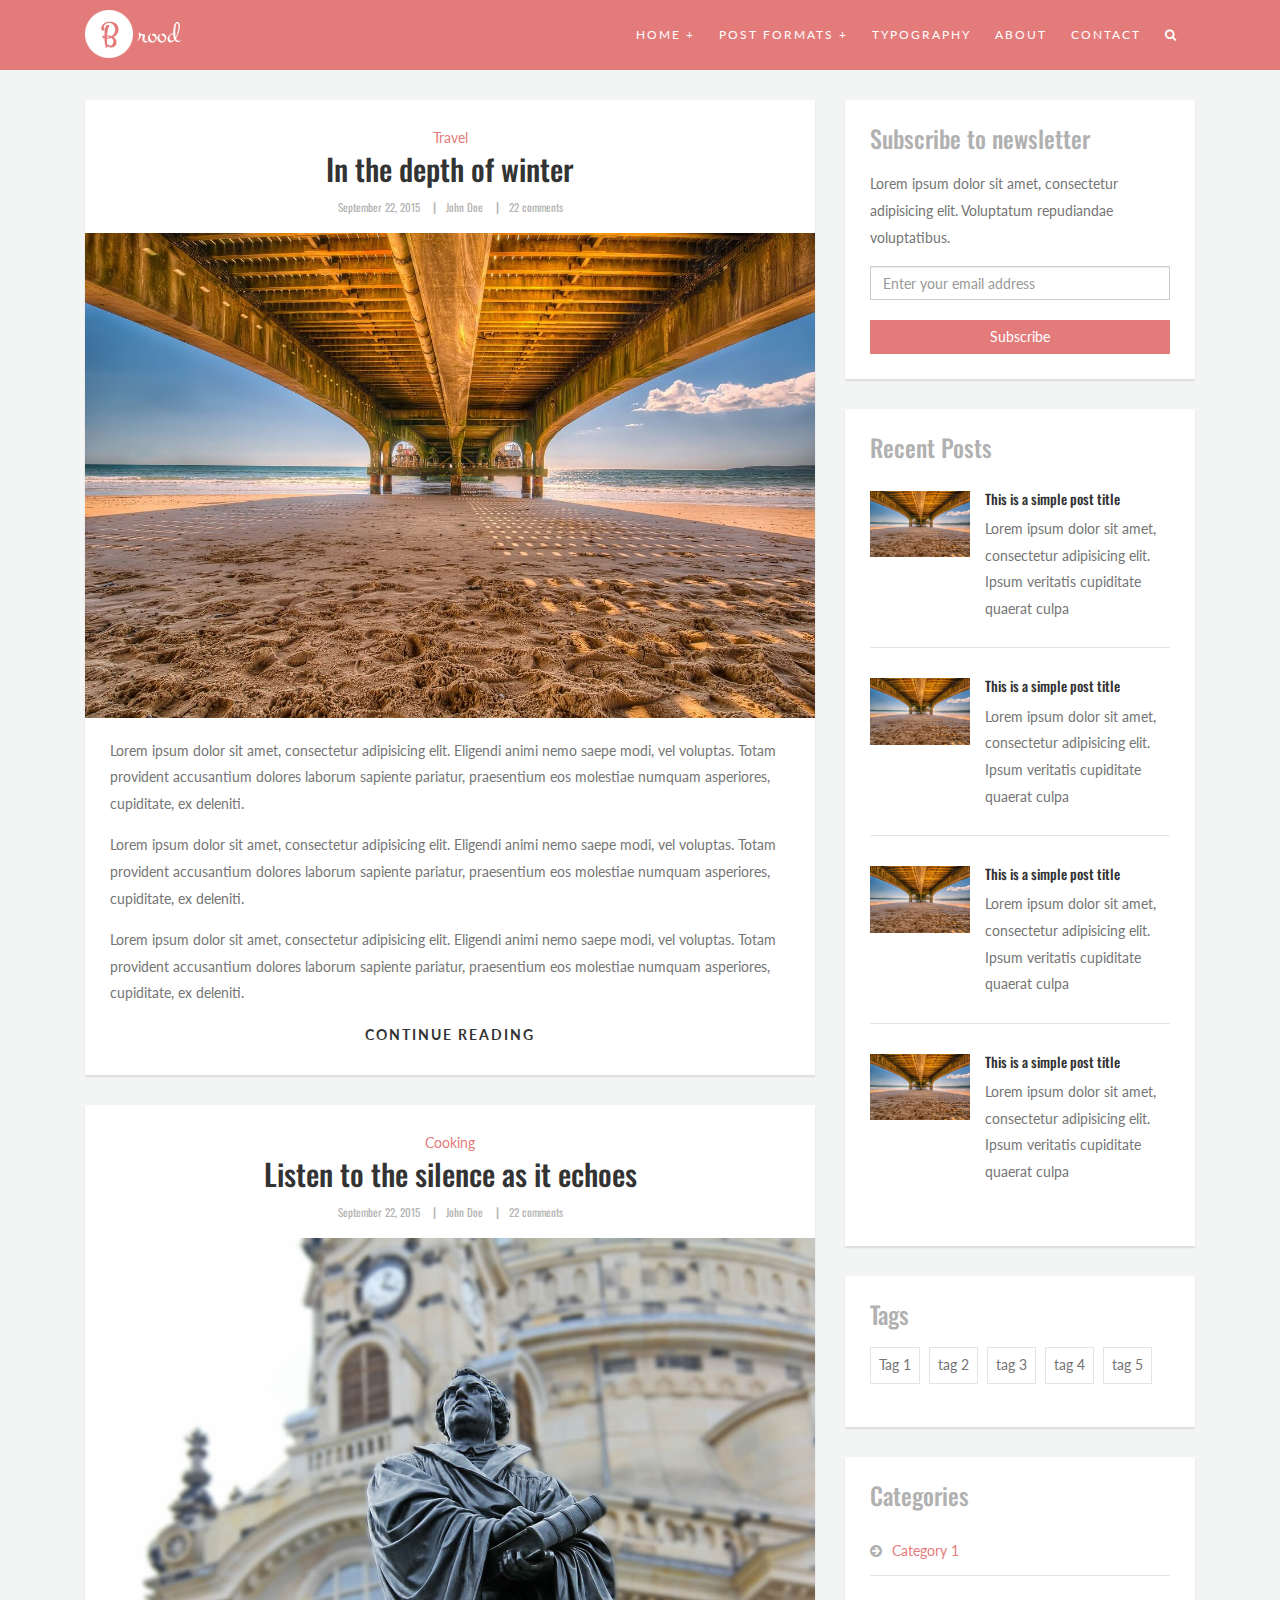
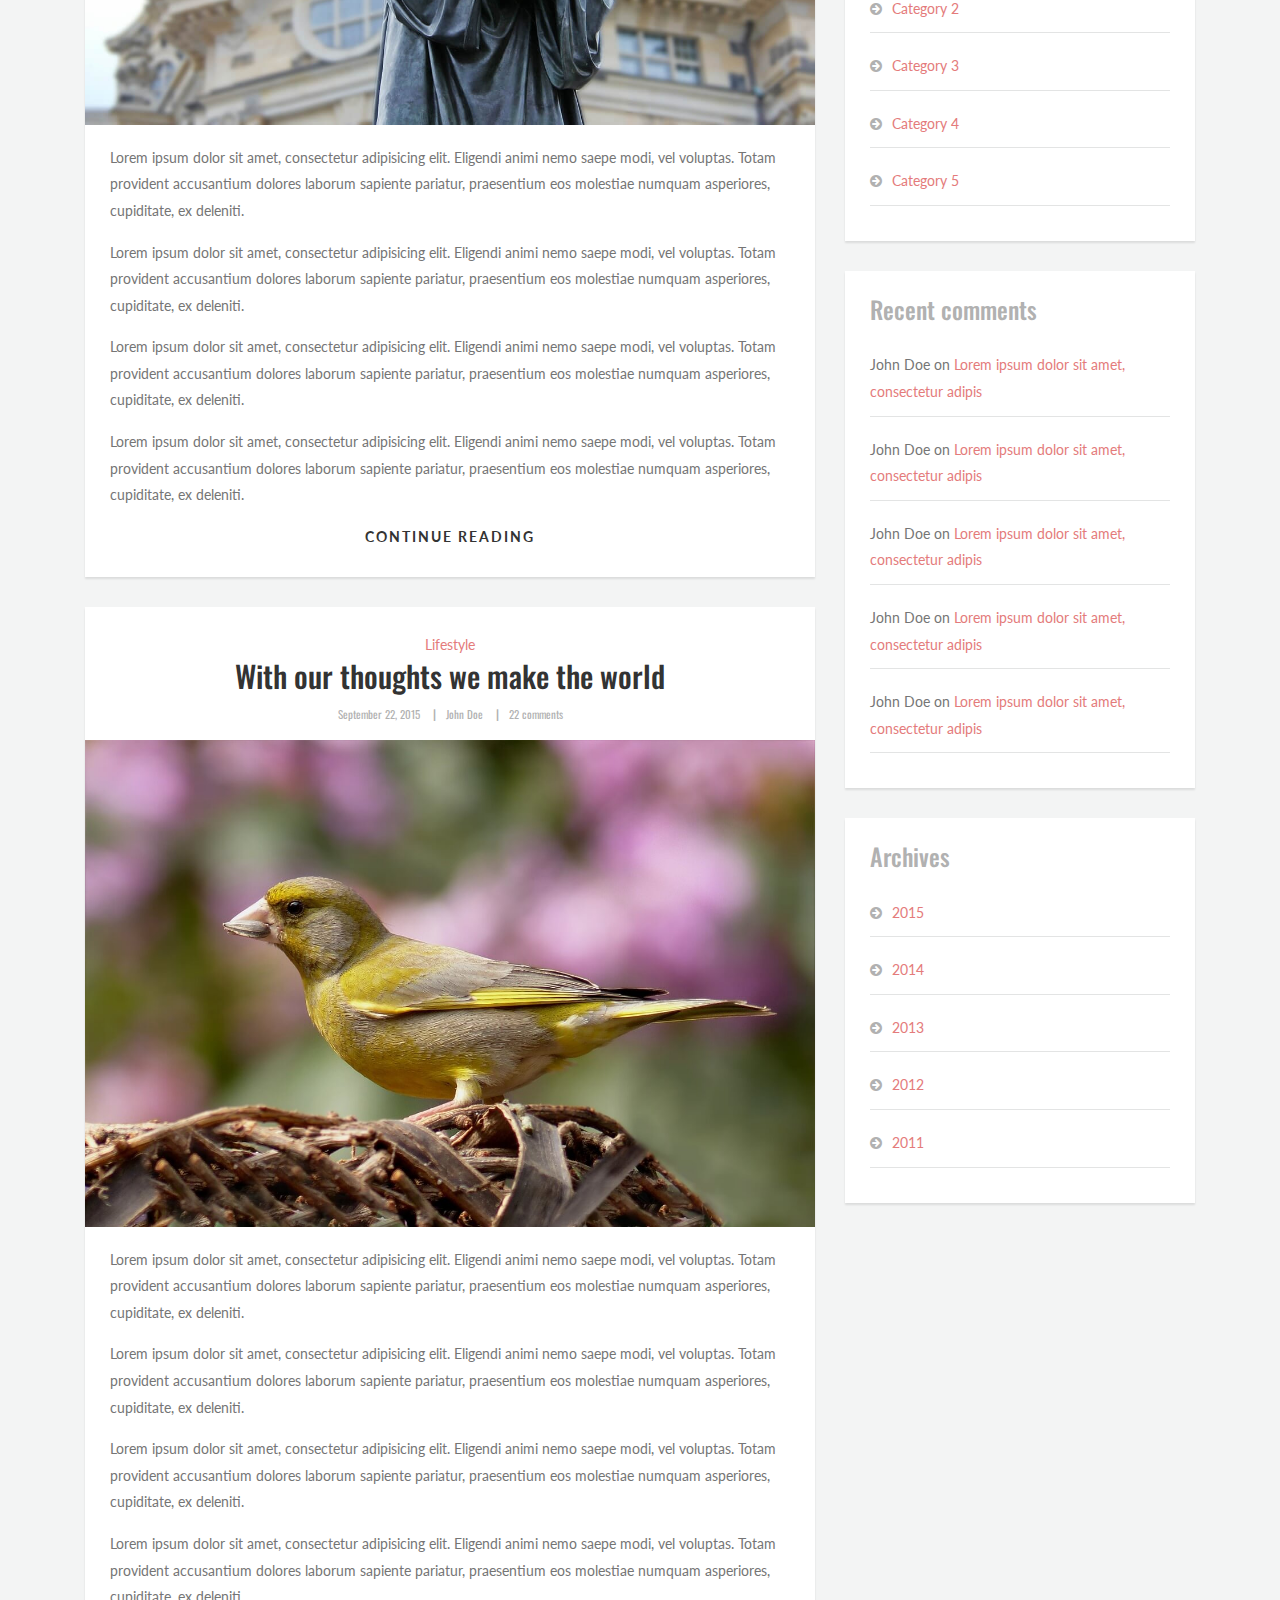
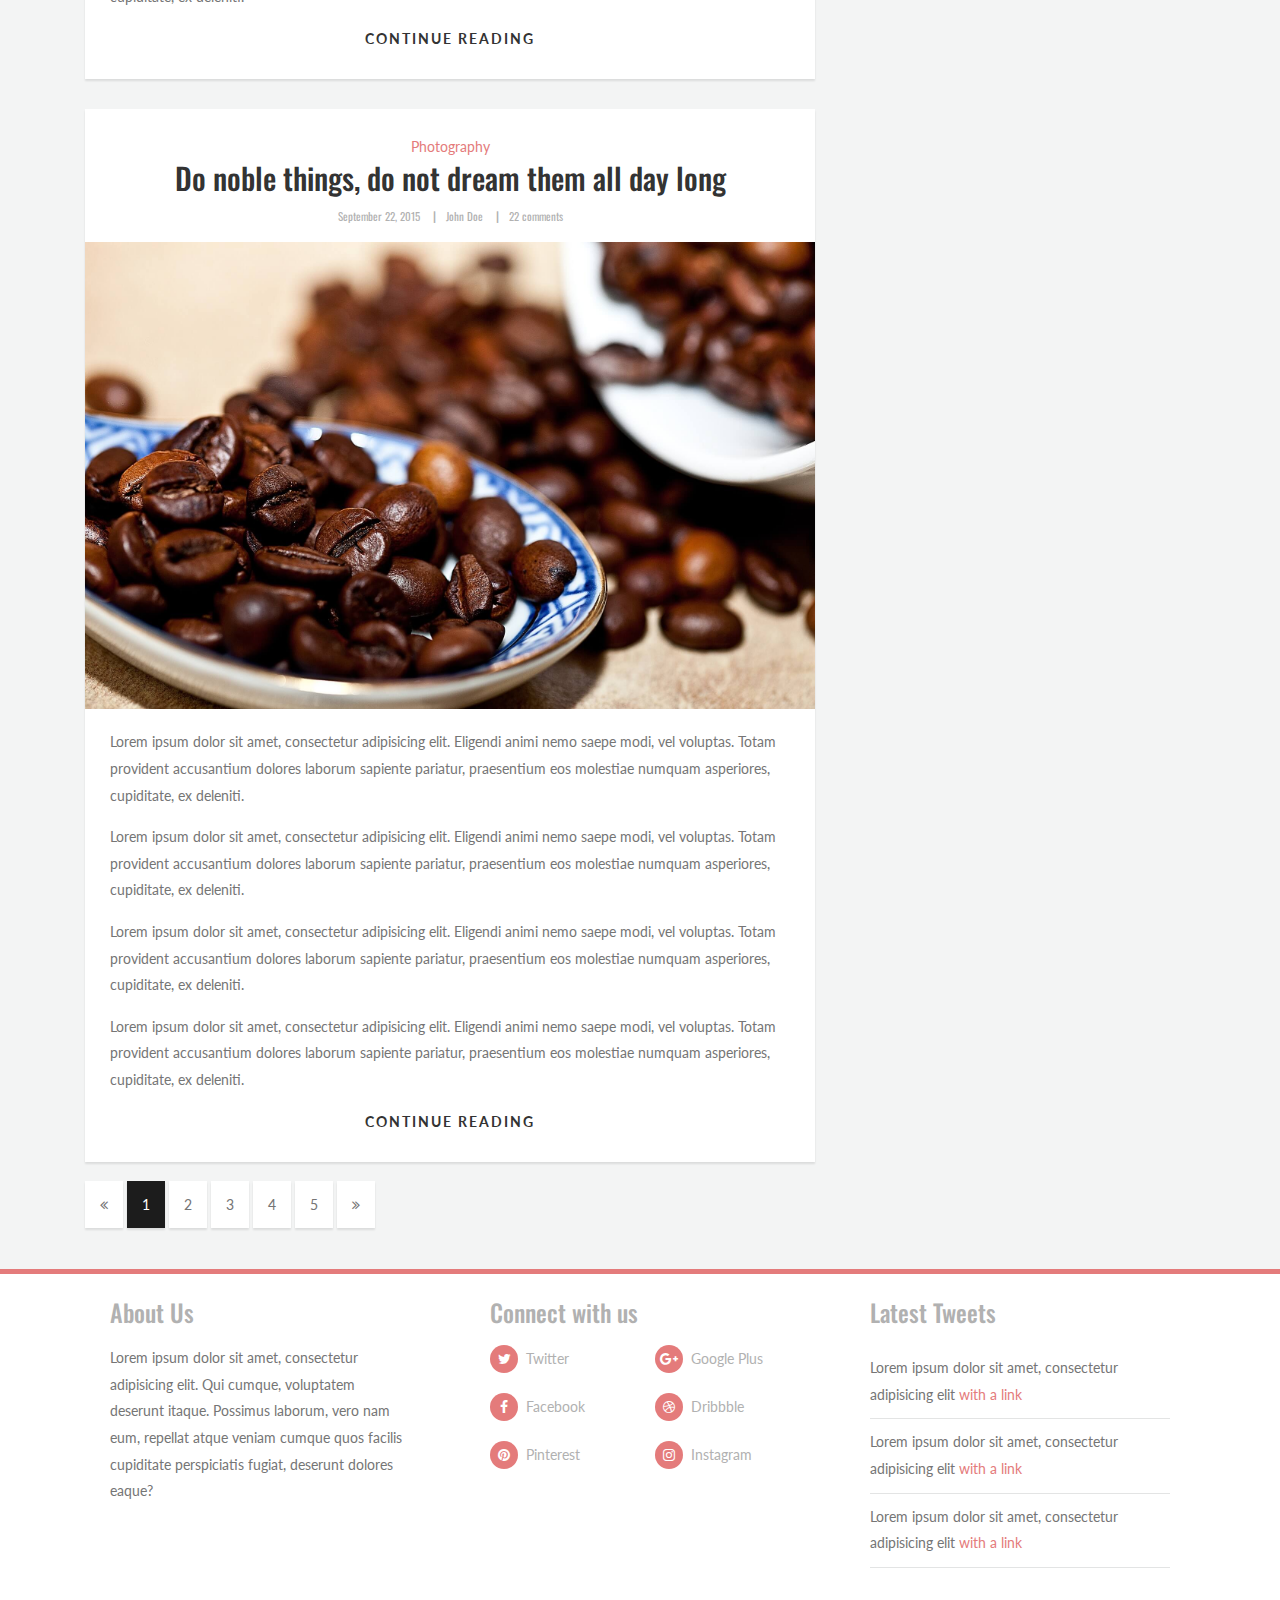
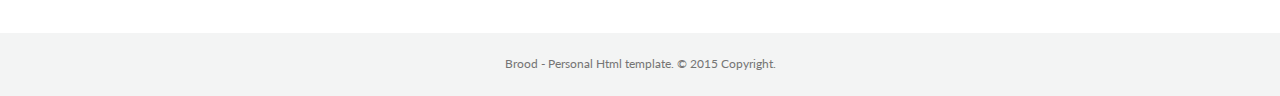
<file: index.html>
<!DOCTYPE html>
<html lang="en">

<head>
    <meta charset="utf-8">
    <meta http-equiv="X-UA-Compatible" content="IE=edge">
    <meta name="viewport" content="width=device-width, initial-scale=1">
    <meta name="description" content="">
    <meta name="author" content="">
    <link rel="stylesheet prefetch" type="text/css" href="http://maxcdn.bootstrapcdn.com/font-awesome/4.3.0/css/font-awesome.min.css">
    <link href='https://fonts.googleapis.com/css?family=Oswald|Lato' rel='stylesheet' type='text/css'>
    <link rel="stylesheet" href="assets/style.min.css">

    <link rel="shortcut icon" type="image/png" href="assets/images/logo.png">
    <title>Brood - Personal Blog Template</title>
</head>
<body>
    <div id="page" class="hfeed site">
        <header id="masthead" class="site-header" role="banner">
            <div class="container">
                <div class="col-sm-12">
                    <div class="site-branding">
                        <a href="index.html" class="site-brand">
                            <img src="assets/images/logo1.png" alt="">
                        </a>
                        <button data-target="#site-navigation" data-toggle="collapse" class="navbar-toggle" type="button" aria-expanded="true">
                            <span class="sr-only">Toggle navigation</span>
                            <i class="fa fa-bars"></i>
                        </button>
                    </div><!-- .site-branding -->
                    <nav id="site-navigation" class="main-navigation navbar-collapse collapse" role="navigation">
                        <ul class="nav navbar-nav">
                            <li class="dropdown">
                                <a href="" class="dropdown-toggle" data-toggle="dropdown">home</a>
                                <ul class="dropdown-menu">
                                    <li><a href="index.html">Home-Default</a></li> 
                                    <li><a href="home-slider.html">Home-Slider</a></li>
                                    <li><a href="home-image.html">Home-Image</a></li>
                                </ul>
                            </li>                           
                            <li class="dropdown">
                                <a href="" class="dropdown-toggle" data-toggle="dropdown">Post Formats</a>
                                <ul class="dropdown-menu">
                                    <li><a href="single-image.html">Image Post</a></li>
                                    <li><a href="single-video.html">Video Post</a></li>
                                    <li><a href="single-gallery.html">Gallery Post</a>
                                    <li><a href="single-audio.html">Audio Post</a></li>
                                </ul>
                            </li>
                            <li>
                                <a href="typography.html">Typography</a>
                            </li>
                            <li>
                                <a href="about.html">About</a>
                            </li>
                            <li>
                                <a href="contact.html">Contact</a>
                            </li>
                            <li class="dropdown header-search hidden-xs">
                                <a href="" class="dropdown-toggle" data-toggle="dropdown"><i class="fa fa-search"></i></a>
                                <ul class="dropdown-menu">
                                    <form action="" class="form-inline form-search">
                                        <input type="text" class="form-control" placeholder="Enter keywords">
                                        <button type="submit" class="btn btn-cta">Search</button>
                                    </form>
                                </ul>
                            </li>
                        </ul>
                    </nav><!-- #site-navigation -->
                </div>
            </div>
        </header><!-- #masthead -->
        <div id="content" class="site-content">
            <div class="container">
                <div class="col-md-8">
                    <div id="primary" class="content-area">
                        <main id="main" class="site-main" role="main">
                            <article>
                                <header class="entry-header">
                                    <a href="" class="entry-cat">Travel</a>
                                    <h2 class="entry-title"><a href="single-image.html">In the depth of winter</a></h2>
                                    <div class="entry-meta">
                                        <h6><a href="">September 22, 2015</a>
                                        <span class="seperator">|</span><a href="">John Doe</a>
                                        <span class="seperator">|</span><a href="">22 comments</a>
                                        </h6>
                                    </div><!-- .entry-meta -->
                                </header><!-- .entry-header -->
                                <div class="entry-media">
                                    <img src="assets/images/2.jpg" alt="">
                                </div><!-- .entry-media -->
                                <div class="entry-content">
                                <p>
                                    Lorem ipsum dolor sit amet, consectetur adipisicing elit. Eligendi animi nemo saepe modi, vel voluptas. Totam provident accusantium dolores laborum sapiente pariatur, praesentium eos molestiae numquam asperiores, cupiditate, ex deleniti.
                                </p>
                                <p>
                                    Lorem ipsum dolor sit amet, consectetur adipisicing elit. Eligendi animi nemo saepe modi, vel voluptas. Totam provident accusantium dolores laborum sapiente pariatur, praesentium eos molestiae numquam asperiores, cupiditate, ex deleniti.
                                </p>
                                <p>
                                    Lorem ipsum dolor sit amet, consectetur adipisicing elit. Eligendi animi nemo saepe modi, vel voluptas. Totam provident accusantium dolores laborum sapiente pariatur, praesentium eos molestiae numquam asperiores, cupiditate, ex deleniti.
                                </p>
                                </div><!-- .entry-content -->
                                <footer class="entry-footer">
                                    <div class="more-link">
                                        <a href="single-image.html">Continue reading</a>
                                    </div>
                                </footer><!-- .entry-footer -->
                            </article><!-- article -->
                            <article>
                                <header class="entry-header">
                                    <a href="" class="entry-cat">Cooking</a>
                                    <h2 class="entry-title"><a href="single-image.html">Listen to the silence as it echoes</a></h2>
                                    <div class="entry-meta">
                                        <h6><a href="">September 22, 2015</a>
                                        <span class="seperator">|</span><a href="">John Doe</a>
                                        <span class="seperator">|</span><a href="">22 comments</a>
                                        </h6>
                                    </div><!-- .entry-meta -->
                                </header><!-- .entry-header -->
                                <div class="entry-media">
                                    <img src="assets/images/1.jpg" alt="">
                                </div>
                                <div class="entry-content">
                                <p>
                                    Lorem ipsum dolor sit amet, consectetur adipisicing elit. Eligendi animi nemo saepe modi, vel voluptas. Totam provident accusantium dolores laborum sapiente pariatur, praesentium eos molestiae numquam asperiores, cupiditate, ex deleniti.
                                </p>
                                <p>
                                    Lorem ipsum dolor sit amet, consectetur adipisicing elit. Eligendi animi nemo saepe modi, vel voluptas. Totam provident accusantium dolores laborum sapiente pariatur, praesentium eos molestiae numquam asperiores, cupiditate, ex deleniti.
                                </p>
                                <p>
                                    Lorem ipsum dolor sit amet, consectetur adipisicing elit. Eligendi animi nemo saepe modi, vel voluptas. Totam provident accusantium dolores laborum sapiente pariatur, praesentium eos molestiae numquam asperiores, cupiditate, ex deleniti.
                                </p>
                                <p>
                                    Lorem ipsum dolor sit amet, consectetur adipisicing elit. Eligendi animi nemo saepe modi, vel voluptas. Totam provident accusantium dolores laborum sapiente pariatur, praesentium eos molestiae numquam asperiores, cupiditate, ex deleniti.
                                </p>
                                </div><!-- .entry-content -->
                                <footer class="entry-footer">
                                    <div class="more-link"><a href="single-image.html">Continue reading</a></div>
                                </footer><!-- .entry-footer -->
                            </article><!-- article -->
                            <article>
                                <header class="entry-header">
                                    <a href="" class="entry-cat">Lifestyle</a>
                                    <h2 class="entry-title"><a href="single-image.html">With our thoughts we make the world</a></h2>
                                    <div class="entry-meta">
                                        <h6><a href="">September 22, 2015</a>
                                        <span class="seperator">|</span><a href="">John Doe</a>
                                        <span class="seperator">|</span><a href="">22 comments</a>
                                        </h6>
                                    </div><!-- .entry-meta -->
                                </header><!-- .entry-header -->
                                <div class="entry-media">
                                    <img src="assets/images/3.jpg" alt="">
                                </div>
                                <div class="entry-content">
                                <p>
                                    Lorem ipsum dolor sit amet, consectetur adipisicing elit. Eligendi animi nemo saepe modi, vel voluptas. Totam provident accusantium dolores laborum sapiente pariatur, praesentium eos molestiae numquam asperiores, cupiditate, ex deleniti.
                                </p>
                                <p>
                                    Lorem ipsum dolor sit amet, consectetur adipisicing elit. Eligendi animi nemo saepe modi, vel voluptas. Totam provident accusantium dolores laborum sapiente pariatur, praesentium eos molestiae numquam asperiores, cupiditate, ex deleniti.
                                </p>
                                <p>
                                    Lorem ipsum dolor sit amet, consectetur adipisicing elit. Eligendi animi nemo saepe modi, vel voluptas. Totam provident accusantium dolores laborum sapiente pariatur, praesentium eos molestiae numquam asperiores, cupiditate, ex deleniti.
                                </p>
                                <p>
                                    Lorem ipsum dolor sit amet, consectetur adipisicing elit. Eligendi animi nemo saepe modi, vel voluptas. Totam provident accusantium dolores laborum sapiente pariatur, praesentium eos molestiae numquam asperiores, cupiditate, ex deleniti.
                                </p>
                                </div><!-- .entry-content -->
                                <footer class="entry-footer">
                                    <div class="more-link"><a href="single-image.html">Continue reading</a></div>
                                </footer><!-- .entry-footer -->
                            </article><!-- article -->
                            <article>
                                <header class="entry-header">
                                    <a href="" class="entry-cat">Photography</a>
                                    <h2 class="entry-title"><a href="single-image.html">Do noble things, do not dream them all day long</a></h2>
                                    <div class="entry-meta">
                                        <h6><a href="">September 22, 2015</a>
                                        <span class="seperator">|</span><a href="">John Doe</a>
                                        <span class="seperator">|</span><a href="">22 comments</a>
                                        </h6>
                                    </div><!-- .entry-meta -->
                                </header><!-- .entry-header -->
                                <div class="entry-media">
                                    <img src="assets/images/4.jpg" alt="">
                                </div>
                                <div class="entry-content">
                                <p>
                                    Lorem ipsum dolor sit amet, consectetur adipisicing elit. Eligendi animi nemo saepe modi, vel voluptas. Totam provident accusantium dolores laborum sapiente pariatur, praesentium eos molestiae numquam asperiores, cupiditate, ex deleniti.
                                </p>
                                <p>
                                    Lorem ipsum dolor sit amet, consectetur adipisicing elit. Eligendi animi nemo saepe modi, vel voluptas. Totam provident accusantium dolores laborum sapiente pariatur, praesentium eos molestiae numquam asperiores, cupiditate, ex deleniti.
                                </p>
                                <p>
                                    Lorem ipsum dolor sit amet, consectetur adipisicing elit. Eligendi animi nemo saepe modi, vel voluptas. Totam provident accusantium dolores laborum sapiente pariatur, praesentium eos molestiae numquam asperiores, cupiditate, ex deleniti.
                                </p>
                                <p>
                                    Lorem ipsum dolor sit amet, consectetur adipisicing elit. Eligendi animi nemo saepe modi, vel voluptas. Totam provident accusantium dolores laborum sapiente pariatur, praesentium eos molestiae numquam asperiores, cupiditate, ex deleniti.
                                </p>
                                </div><!-- .entry-content -->
                                <footer class="entry-footer">
                                    <div class="more-link"><a href="single-image.html">Continue reading</a></div>
                                </footer><!-- .entry-footer -->
                            </article><!-- article -->
                        </main><!-- #main -->
                        <div class="site-pagination">
                            <ul>
                                <li><a href="#"><i class="fa fa-angle-double-left"></i></a></li>
                                <li class="active"><a href="#">1 <span class="sr-only">(current)</span></a></li>
                                <li><a href="#">2</a></li>
                                <li><a href="#">3</a></li>
                                <li><a href="#">4</a></li>
                                <li><a href="#">5</a></li>
                                <li><a href="#"><i class="fa fa-angle-double-right"></i></a></li>
                            </ul>
                        </div>
                        <!-- site-pagination -->
                    </div>
                    <!-- #primary -->
                </div>
                <div class="col-md-4">
                    <div id="secondary" class="widget-area" role="complementary">
                        <aside class="widget widget-subscribe">
                            <h3 class="widget-title">
                                Subscribe to newsletter
                            </h3>
                            <p>
                                Lorem ipsum dolor sit amet, consectetur adipisicing elit. Voluptatum repudiandae voluptatibus.
                            </p>
                            <form action="">
                                <input type="email" class="form-control" placeholder="Enter your email address" required>
                                <button class="btn btn-cta">Subscribe</button>
                            </form>
                        </aside>
                        <aside class="widget widget-recent-posts">
                            <h3 class="widget-title">
                                Recent Posts
                            </h3>
                            <ul>
                                <li>
                                    <div class="post-thumb">
                                        <a href=""><img src="assets/images/2.jpg" alt=""></a>
                                    </div>
                                    <div class="post-txt">
                                        <h5 class="post-title">
                                            <a href="#">This is a simple post title</a>
                                        </h5>
                                        <p>Lorem ipsum dolor sit amet, consectetur adipisicing elit. Ipsum veritatis cupiditate quaerat culpa</p>
                                    </div>
                                </li>
                                <li>
                                    <div class="post-thumb">
                                        <a href=""><img src="assets/images/2.jpg" alt=""></a>
                                    </div>
                                    <div class="post-txt">
                                        <h5 class="post-title">
                                            <a href="#">This is a simple post title</a>
                                        </h5>
                                        <p>Lorem ipsum dolor sit amet, consectetur adipisicing elit. Ipsum veritatis cupiditate quaerat culpa</p>
                                    </div>
                                </li>
                                <li>
                                    <div class="post-thumb">
                                        <a href=""><img src="assets/images/2.jpg" alt=""></a>
                                    </div>
                                    <div class="post-txt">
                                        <h5 class="post-title">
                                            <a href="#">This is a simple post title</a>
                                        </h5>
                                        <p>Lorem ipsum dolor sit amet, consectetur adipisicing elit. Ipsum veritatis cupiditate quaerat culpa</p>
                                    </div>
                                </li>
                                <li>
                                    <div class="post-thumb">
                                        <a href=""><img src="assets/images/2.jpg" alt=""></a>
                                    </div>
                                    <div class="post-txt">
                                        <h5 class="post-title">
                                            <a href="#">This is a simple post title</a>
                                        </h5>
                                        <p>Lorem ipsum dolor sit amet, consectetur adipisicing elit. Ipsum veritatis cupiditate quaerat culpa</p>
                                    </div>
                                </li>
                            </ul>
                        </aside><!-- .widget-recent-posts -->
                        <aside class="widget widget-tags">
                            <h3 class="widget-title">
                                Tags
                            </h3>
                            <ul>
                                <li><a href="">Tag 1</a></li>
                                <li><a href="">tag 2</a></li>
                                <li><a href="">tag 3</a></li>
                                <li><a href="">tag 4</a></li>
                                <li><a href="">tag 5</a></li>
                            </ul>
                        </aside><!-- .widget-tags -->
                        <aside class="widget widget-categories widget-list">
                            <h3 class="widget-title">
                                Categories
                            </h3>
                            <ul class="nolist">
                                <li><i class="fa fa-arrow-circle-right"></i><a href="">Category 1</a></li>
                                <li><i class="fa fa-arrow-circle-right"></i><a href="">Category 2</a></li>
                                <li><i class="fa fa-arrow-circle-right"></i><a href="">Category 3</a></li>
                                <li><i class="fa fa-arrow-circle-right"></i><a href="">Category 4</a></li>
                                <li><i class="fa fa-arrow-circle-right"></i><a href="">Category 5</a></li>
                            </ul>
                        </aside><!-- .widget-categories -->
                        <aside class="widget widget-recent-comments widget-list">
                            <h3 class="widget-title">
                                Recent comments
                            </h3>
                            <ul class="nolist">
                                <li>
                                    John Doe on <a href="#">Lorem ipsum dolor sit amet, consectetur adipis</a>
                                </li>
                                <li>
                                    John Doe on <a href="#">Lorem ipsum dolor sit amet, consectetur adipis</a>
                                </li>
                                <li>
                                    John Doe on <a href="#">Lorem ipsum dolor sit amet, consectetur adipis</a>
                                </li>
                                <li>
                                    John Doe on <a href="#">Lorem ipsum dolor sit amet, consectetur adipis</a>
                                </li>
                                <li>
                                    John Doe on <a href="#">Lorem ipsum dolor sit amet, consectetur adipis</a>
                                </li>
                                                                
                            </ul>
                        </aside><!-- .widget-tags -->
                        <aside class="widget widget-archives widget-list">
                            <h3 class="widget-title">
                                Archives
                            </h3>
                            <ul class="nolist">
                                <li><i class="fa fa-arrow-circle-right"></i><a href="">2015</a></li>
                                <li><i class="fa fa-arrow-circle-right"></i><a href="">2014</a></li>
                                <li><i class="fa fa-arrow-circle-right"></i><a href="">2013</a></li>
                                <li><i class="fa fa-arrow-circle-right"></i><a href="">2012</a></li>
                                <li><i class="fa fa-arrow-circle-right"></i><a href="">2011</a></li>
                            </ul>
                        </aside><!-- .widget-archives -->
                    </div><!-- #secondary -->
                </div>
            </div>
            <!-- container -->
        </div>
        <!-- #content -->
        <footer id="colophon" class="site-footer" role="contentinfo">
            <div class="foo-widgets">
                <div class="container">
                    <div class="col-sm-4">
                        <section class="widget widget-about">
                            <h3 class="widget-title">About Us</h3>
                            <p>
                                Lorem ipsum dolor sit amet, consectetur adipisicing elit. Qui cumque, voluptatem deserunt itaque. Possimus laborum, vero nam eum, repellat atque veniam cumque quos facilis cupiditate perspiciatis fugiat, deserunt dolores eaque?
                            </p>
                        </section>
                        <!-- widget-about -->
                    </div>
                    <div class="col-sm-4">
                        <section class="widget widget-social">
                            <h3 class="widget-title">Connect with us</h3>
                            <div class="row">
                                <div class="col-xs-6 col-sm-12 col-lg-6">
                                    <a href=""><i class="fa fa-twitter"></i><span>Twitter</span></a>
                                    <a href=""><i class="fa fa-facebook"></i><span>Facebook</span></a>
                                    <a href=""><i class="fa fa-pinterest"></i><span>Pinterest</span></a>
                                </div>
                                <div class="col-xs-6 col-sm-12 col-lg-6">
                                    <a href=""><i class="fa fa-google-plus"></i><span>Google Plus</span></a>
                                    <a href=""><i class="fa fa-dribbble"></i><span>Dribbble</span></a>
                                    <a href=""><i class="fa fa-instagram"></i><span>Instagram</span></a>
                                </div>
                            </div>
                        </section>
                        <!-- widget-about -->
                    </div>
                    <div class="col-sm-4">
                        <section class="widget widget-tweets">
                            <h3 class="widget-title">Latest Tweets</h3>
                            <ul>
                                <li>
                                    Lorem ipsum dolor sit amet, consectetur adipisicing elit <a href="">with a link</a>
                                </li>
                                <li>
                                    Lorem ipsum dolor sit amet, consectetur adipisicing elit <a href="">with a link</a>
                                </li>
                                <li>
                                    Lorem ipsum dolor sit amet, consectetur adipisicing elit <a href="">with a link</a>
                                </li>
                            </ul>
                        </section>
                        <!-- widget-about -->
                    </div>
                    <div class="clearfix"></div>
                </div>
                <!-- container -->
            </div>
            <div class="site-info col-sm-12">
                <div class="container">
                    <div class="copyright">
                        Brood - Personal Html template. &copy; 2015 Copyright.
                    </div>
                </div>
            </div>
            <!-- .site-info -->
        </footer>
        <!-- #colophon -->

    </div>
    <!-- #page -->
    <script src="assets/all.min.js"></script>

</body>

</html>
</file>
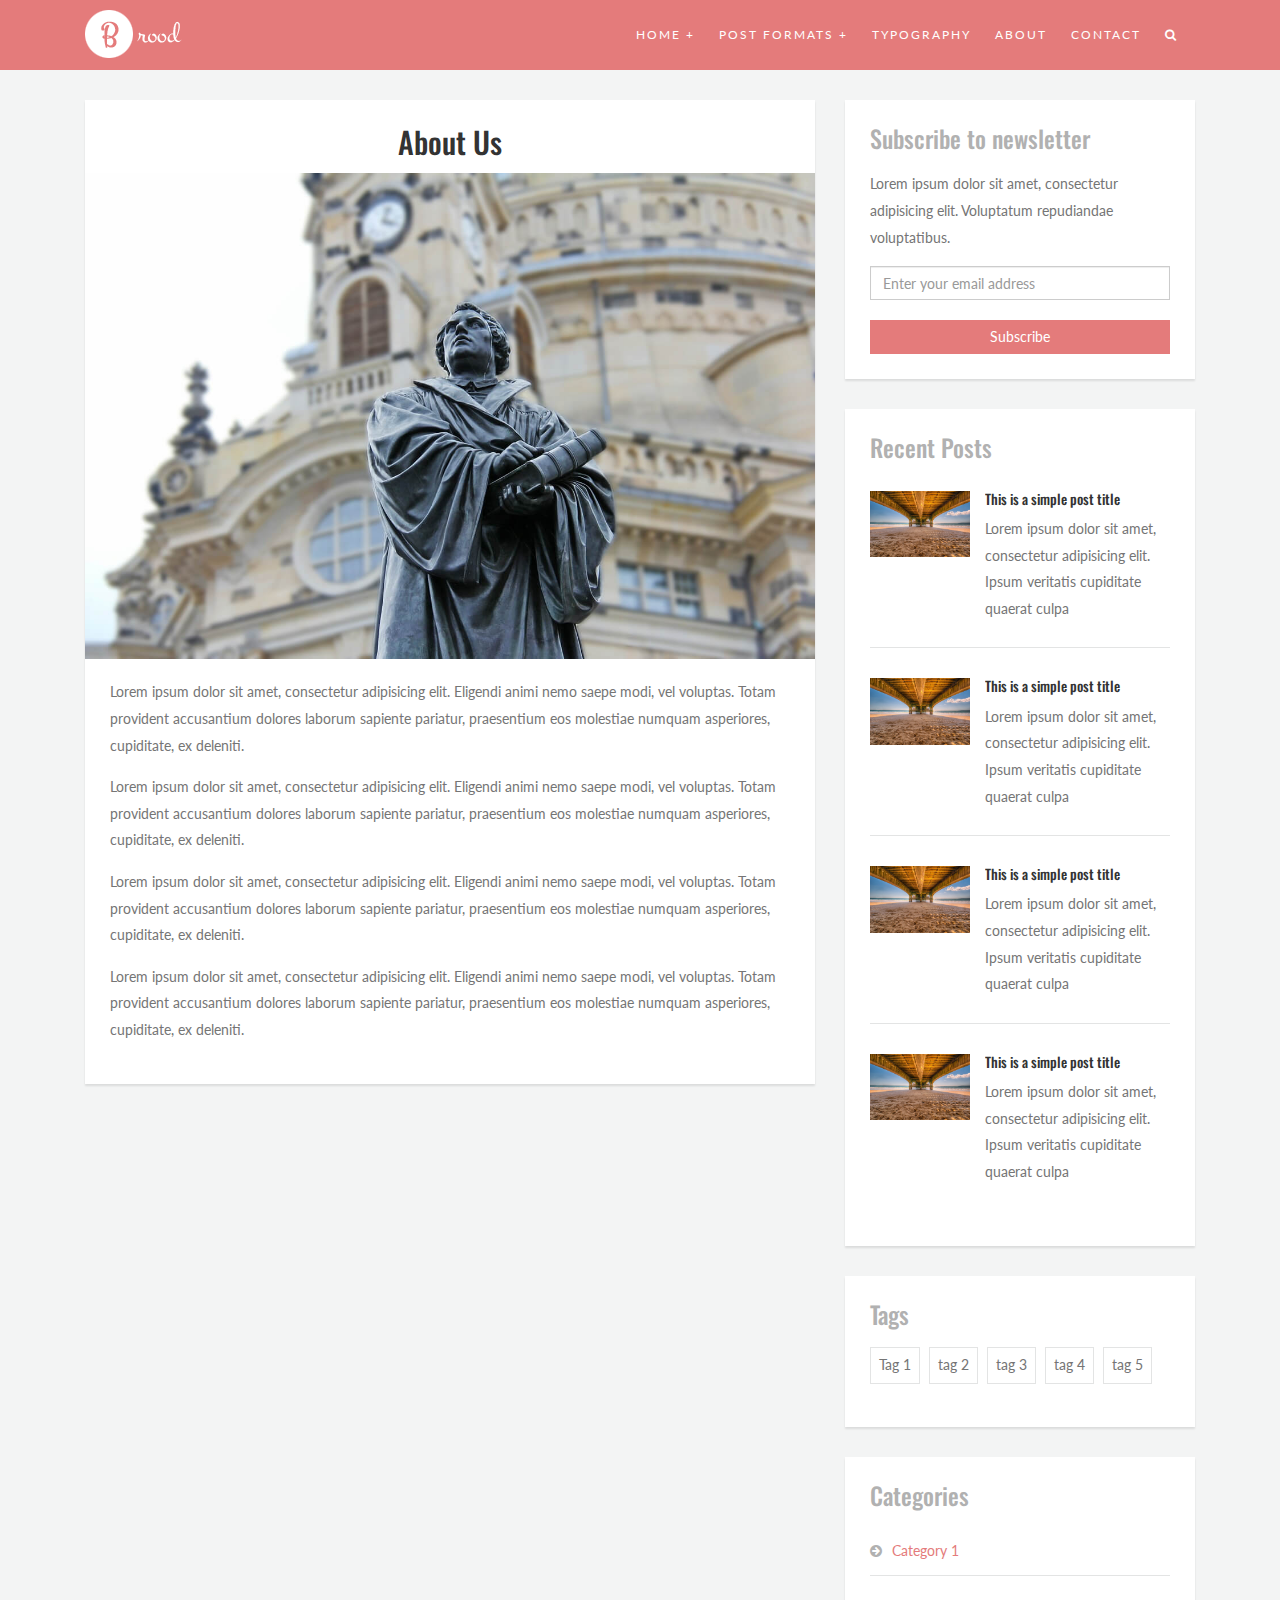
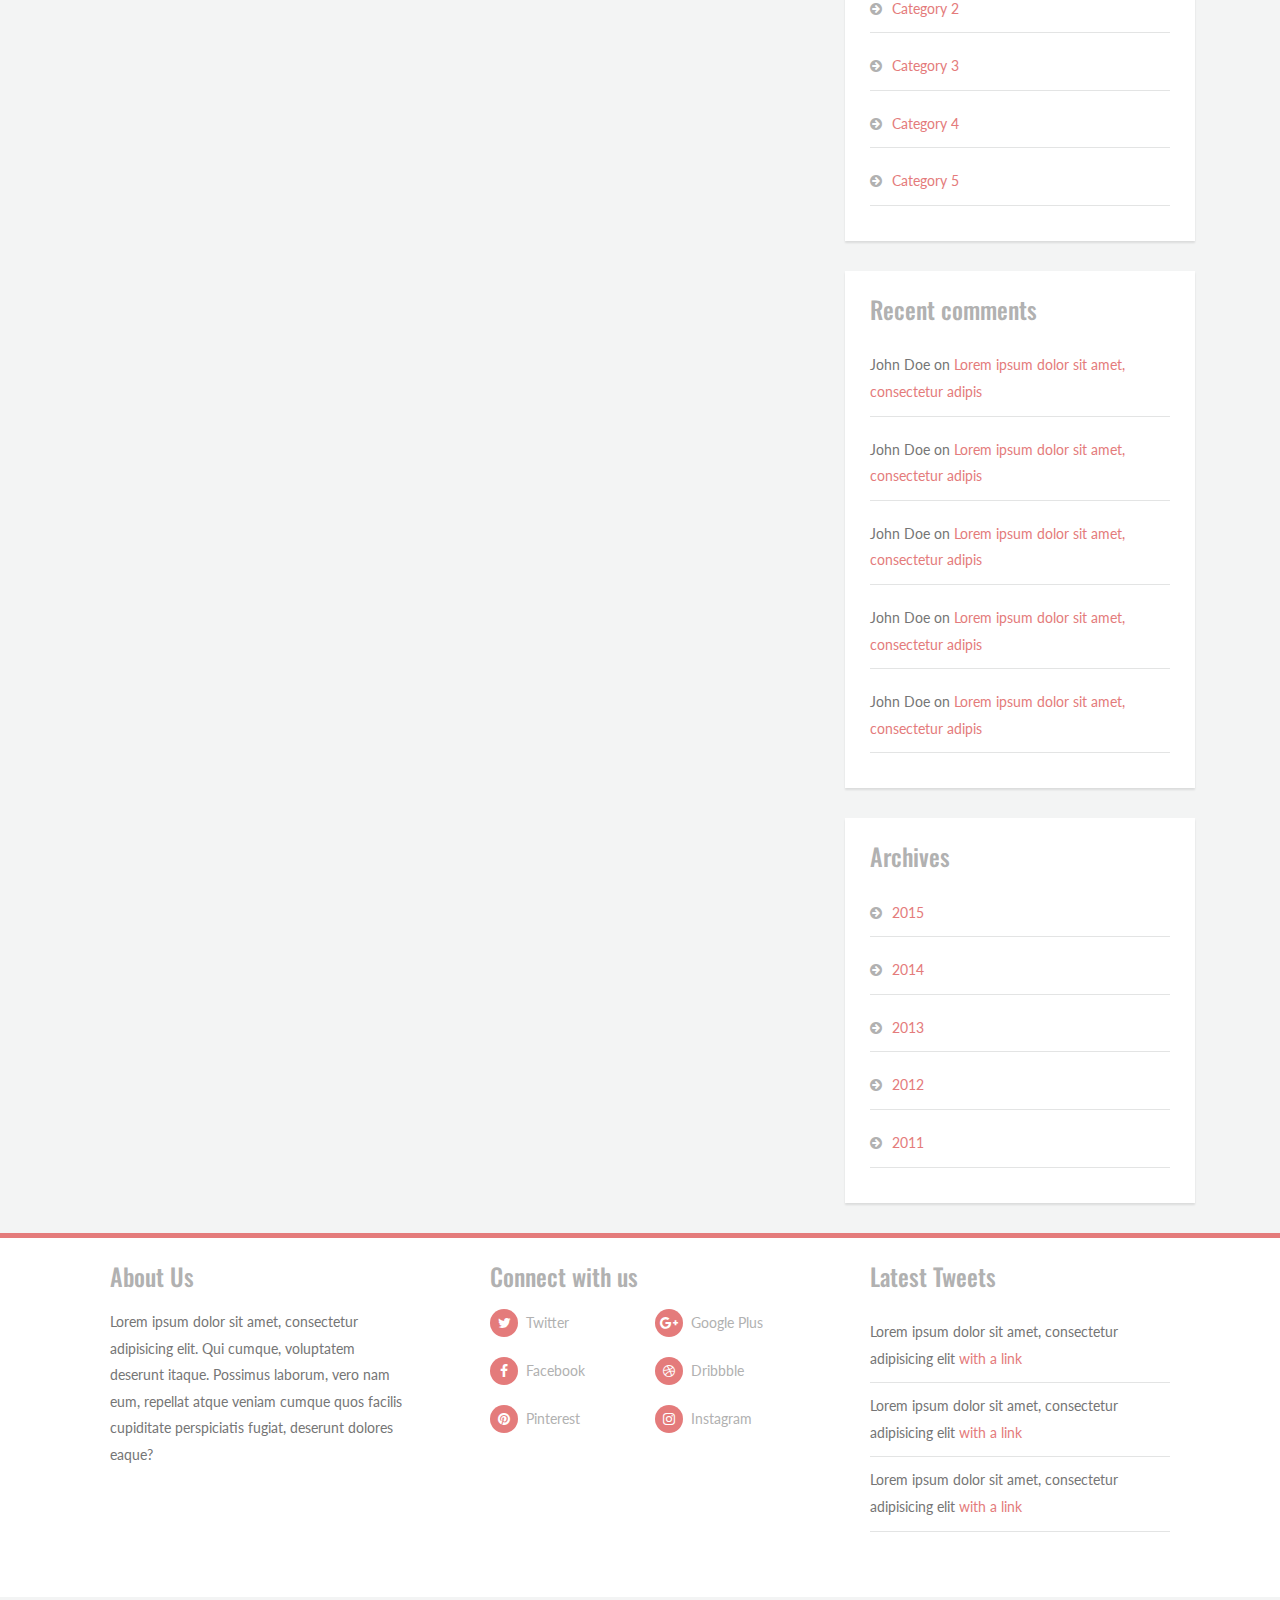
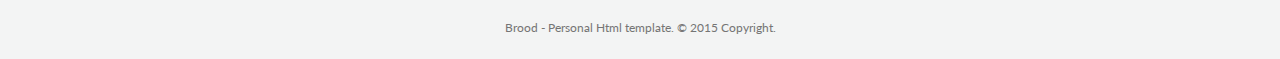
<file: about.html>
<!DOCTYPE html>
<html lang="en">

<head>
    <meta charset="utf-8">
    <meta http-equiv="X-UA-Compatible" content="IE=edge">
    <meta name="viewport" content="width=device-width, initial-scale=1">
    <meta name="description" content="">
    <meta name="author" content="">
    <link rel="stylesheet prefetch" type="text/css" href="http://maxcdn.bootstrapcdn.com/font-awesome/4.3.0/css/font-awesome.min.css">
    <link href='https://fonts.googleapis.com/css?family=Oswald|Lato' rel='stylesheet' type='text/css'>
    <link rel="stylesheet" href="assets/style.min.css">

    <link rel="shortcut icon" type="image/png" href="assets/images/logo.png">
    <title>About | Hadal</title>
</head>
<body>
    <div id="page" class="hfeed site">
        <header id="masthead" class="site-header" role="banner">
            <div class="container">
                <div class="col-sm-12">
                    <div class="site-branding">
                        <a href="index.html" class="site-brand">
                            <img src="assets/images/logo1.png" alt="">
                        </a>
                        <button data-target="#site-navigation" data-toggle="collapse" class="navbar-toggle" type="button" aria-expanded="true">
                            <span class="sr-only">Toggle navigation</span>
                            <i class="fa fa-bars"></i>
                        </button>
                    </div><!-- .site-branding -->
                    <nav id="site-navigation" class="main-navigation navbar-collapse collapse" role="navigation">
                        <ul class="nav navbar-nav">
                            <li class="dropdown">
                                <a href="" class="dropdown-toggle" data-toggle="dropdown">home</a>
                                <ul class="dropdown-menu">
                                    <li><a href="index.html">Home-Default</a></li> 
                                    <li><a href="home-slider.html">Home-Slider</a></li>
                                    <li><a href="home-image.html">Home-Image</a></li>
                                </ul>
                            </li>                           
                            <li class="dropdown">
                                <a href="" class="dropdown-toggle" data-toggle="dropdown">Post Formats</a>
                                <ul class="dropdown-menu">
                                    <li><a href="single-image.html">Image Post</a></li>
                                    <li><a href="single-video.html">Video Post</a></li>
                                    <li><a href="single-gallery.html">Gallery Post</a>
                                    <li><a href="single-audio.html">Audio Post</a></li>
                                </ul>
                            </li>
                            <li>
                                <a href="typography.html">Typography</a>
                            </li>
                            <li>
                                <a href="about.html">About</a>
                            </li>
                            <li>
                                <a href="contact.html">Contact</a>
                            </li>
                            <li class="dropdown header-search hidden-xs">
                                <a href="" class="dropdown-toggle" data-toggle="dropdown"><i class="fa fa-search"></i></a>
                                <ul class="dropdown-menu">
                                    <form action="" class="form-inline form-search">
                                        <input type="text" class="form-control" placeholder="Enter keywords">
                                        <button type="submit" class="btn btn-cta">Search</button>
                                    </form>
                                </ul>
                            </li>
                        </ul>
                    </nav><!-- #site-navigation -->
                </div>
            </div>
        </header><!-- #masthead --> 
        <div id="content" class="site-content">
            <div class="container">
                <div class="col-md-8">
                    <div id="primary" class="content-area">
                        <main id="main" class="site-main" role="main">
                            <article>
                                <header class="entry-header">
                                    <h2 class="entry-title"><a href="">About Us</a></h2>
                                </header><!-- .entry-header -->
                                <div class="entry-media">
                                    <img src="assets/images/1.jpg" alt="">
                                </div>
                                <div class="entry-content">
                                <p>
                                    Lorem ipsum dolor sit amet, consectetur adipisicing elit. Eligendi animi nemo saepe modi, vel voluptas. Totam provident accusantium dolores laborum sapiente pariatur, praesentium eos molestiae numquam asperiores, cupiditate, ex deleniti.
                                </p>
                                <p>
                                    Lorem ipsum dolor sit amet, consectetur adipisicing elit. Eligendi animi nemo saepe modi, vel voluptas. Totam provident accusantium dolores laborum sapiente pariatur, praesentium eos molestiae numquam asperiores, cupiditate, ex deleniti.
                                </p>
                                <p>
                                    Lorem ipsum dolor sit amet, consectetur adipisicing elit. Eligendi animi nemo saepe modi, vel voluptas. Totam provident accusantium dolores laborum sapiente pariatur, praesentium eos molestiae numquam asperiores, cupiditate, ex deleniti.
                                </p>
                                <p>
                                    Lorem ipsum dolor sit amet, consectetur adipisicing elit. Eligendi animi nemo saepe modi, vel voluptas. Totam provident accusantium dolores laborum sapiente pariatur, praesentium eos molestiae numquam asperiores, cupiditate, ex deleniti.
                                </p>
                                </div><!-- .entry-content -->
                                <footer class="entry-footer">
                                </footer><!-- .entry-footer -->
                            </article><!-- article -->
                        </main><!-- #main -->
                    </div><!-- #primary -->
                </div>
                <div class="col-md-4">
                    <div id="secondary" class="widget-area" role="complementary">
                        <aside class="widget widget-subscribe">
                            <h3 class="widget-title">
                                Subscribe to newsletter
                            </h3>
                            <p>
                                Lorem ipsum dolor sit amet, consectetur adipisicing elit. Voluptatum repudiandae voluptatibus.
                            </p>
                            <form action="">
                                <input type="email" class="form-control" placeholder="Enter your email address" required>
                                <button class="btn btn-cta">Subscribe</button>
                            </form>
                        </aside>
                        <aside class="widget widget-recent-posts">
                            <h3 class="widget-title">
                                Recent Posts
                            </h3>
                            <ul>
                                <li>
                                    <div class="post-thumb">
                                        <a href=""><img src="assets/images/2.jpg" alt=""></a>
                                    </div>
                                    <div class="post-txt">
                                        <h5 class="post-title">
                                            <a href="#">This is a simple post title</a>
                                        </h5>
                                        <p>Lorem ipsum dolor sit amet, consectetur adipisicing elit. Ipsum veritatis cupiditate quaerat culpa</p>
                                    </div>
                                </li>
                                <li>
                                    <div class="post-thumb">
                                        <a href=""><img src="assets/images/2.jpg" alt=""></a>
                                    </div>
                                    <div class="post-txt">
                                        <h5 class="post-title">
                                            <a href="#">This is a simple post title</a>
                                        </h5>
                                        <p>Lorem ipsum dolor sit amet, consectetur adipisicing elit. Ipsum veritatis cupiditate quaerat culpa</p>
                                    </div>
                                </li>
                                <li>
                                    <div class="post-thumb">
                                        <a href=""><img src="assets/images/2.jpg" alt=""></a>
                                    </div>
                                    <div class="post-txt">
                                        <h5 class="post-title">
                                            <a href="#">This is a simple post title</a>
                                        </h5>
                                        <p>Lorem ipsum dolor sit amet, consectetur adipisicing elit. Ipsum veritatis cupiditate quaerat culpa</p>
                                    </div>
                                </li>
                                <li>
                                    <div class="post-thumb">
                                        <a href=""><img src="assets/images/2.jpg" alt=""></a>
                                    </div>
                                    <div class="post-txt">
                                        <h5 class="post-title">
                                            <a href="#">This is a simple post title</a>
                                        </h5>
                                        <p>Lorem ipsum dolor sit amet, consectetur adipisicing elit. Ipsum veritatis cupiditate quaerat culpa</p>
                                    </div>
                                </li>
                            </ul>
                        </aside><!-- .widget-recent-posts -->
                        <aside class="widget widget-tags">
                            <h3 class="widget-title">
                                Tags
                            </h3>
                            <ul>
                                <li><a href="">Tag 1</a></li>
                                <li><a href="">tag 2</a></li>
                                <li><a href="">tag 3</a></li>
                                <li><a href="">tag 4</a></li>
                                <li><a href="">tag 5</a></li>
                            </ul>
                        </aside><!-- .widget-tags -->
                        <aside class="widget widget-categories widget-list">
                            <h3 class="widget-title">
                                Categories
                            </h3>
                            <ul class="nolist">
                                <li><i class="fa fa-arrow-circle-right"></i><a href="">Category 1</a></li>
                                <li><i class="fa fa-arrow-circle-right"></i><a href="">Category 2</a></li>
                                <li><i class="fa fa-arrow-circle-right"></i><a href="">Category 3</a></li>
                                <li><i class="fa fa-arrow-circle-right"></i><a href="">Category 4</a></li>
                                <li><i class="fa fa-arrow-circle-right"></i><a href="">Category 5</a></li>
                            </ul>
                        </aside><!-- .widget-categories -->
                        <aside class="widget widget-recent-comments widget-list">
                            <h3 class="widget-title">
                                Recent comments
                            </h3>
                            <ul class="nolist">
                                <li>
                                    John Doe on <a href="#">Lorem ipsum dolor sit amet, consectetur adipis</a>
                                </li>
                                <li>
                                    John Doe on <a href="#">Lorem ipsum dolor sit amet, consectetur adipis</a>
                                </li>
                                <li>
                                    John Doe on <a href="#">Lorem ipsum dolor sit amet, consectetur adipis</a>
                                </li>
                                <li>
                                    John Doe on <a href="#">Lorem ipsum dolor sit amet, consectetur adipis</a>
                                </li>
                                <li>
                                    John Doe on <a href="#">Lorem ipsum dolor sit amet, consectetur adipis</a>
                                </li>
                                                                
                            </ul>
                        </aside><!-- .widget-tags -->
                        <aside class="widget widget-archives widget-list">
                            <h3 class="widget-title">
                                Archives
                            </h3>
                            <ul class="nolist">
                                <li><i class="fa fa-arrow-circle-right"></i><a href="">2015</a></li>
                                <li><i class="fa fa-arrow-circle-right"></i><a href="">2014</a></li>
                                <li><i class="fa fa-arrow-circle-right"></i><a href="">2013</a></li>
                                <li><i class="fa fa-arrow-circle-right"></i><a href="">2012</a></li>
                                <li><i class="fa fa-arrow-circle-right"></i><a href="">2011</a></li>
                            </ul>
                        </aside><!-- .widget-archives -->
                    </div><!-- #secondary -->
                </div>
            </div><!-- container -->
        </div><!-- #content -->
        <footer id="colophon" class="site-footer" role="contentinfo">
            <div class="foo-widgets">
                <div class="container">
                    <div class="col-sm-4">
                        <section class="widget widget-about">
                            <h3 class="widget-title">About Us</h3>
                            <p>
                                Lorem ipsum dolor sit amet, consectetur adipisicing elit. Qui cumque, voluptatem deserunt itaque. Possimus laborum, vero nam eum, repellat atque veniam cumque quos facilis cupiditate perspiciatis fugiat, deserunt dolores eaque?
                            </p>
                        </section>
                        <!-- widget-about -->
                    </div>
                    <div class="col-sm-4">
                        <section class="widget widget-social">
                            <h3 class="widget-title">Connect with us</h3>
                            <div class="row">
                                <div class="col-xs-6 col-sm-12 col-lg-6">
                                    <a href=""><i class="fa fa-twitter"></i><span>Twitter</span></a>
                                    <a href=""><i class="fa fa-facebook"></i><span>Facebook</span></a>
                                    <a href=""><i class="fa fa-pinterest"></i><span>Pinterest</span></a>
                                </div>
                                <div class="col-xs-6 col-sm-12 col-lg-6">
                                    <a href=""><i class="fa fa-google-plus"></i><span>Google Plus</span></a>
                                    <a href=""><i class="fa fa-dribbble"></i><span>Dribbble</span></a>
                                    <a href=""><i class="fa fa-instagram"></i><span>Instagram</span></a>
                                </div>
                            </div>
                        </section>
                        <!-- widget-about -->
                    </div>
                    <div class="col-sm-4">
                        <section class="widget widget-tweets">
                            <h3 class="widget-title">Latest Tweets</h3>
                            <ul>
                                <li>
                                    Lorem ipsum dolor sit amet, consectetur adipisicing elit <a href="">with a link</a>
                                </li>
                                <li>
                                    Lorem ipsum dolor sit amet, consectetur adipisicing elit <a href="">with a link</a>
                                </li>
                                <li>
                                    Lorem ipsum dolor sit amet, consectetur adipisicing elit <a href="">with a link</a>
                                </li>
                            </ul>
                        </section>
                        <!-- widget-about -->
                    </div>
                    <div class="clearfix"></div>
                </div>
                <!-- container -->
            </div>
            <div class="site-info col-sm-12">
                <div class="container">
                    <div class="copyright">
                        Brood - Personal Html template. &copy; 2015 Copyright.
                    </div>
                </div>
            </div>
            <!-- .site-info -->
        </footer>
        <!-- #colophon -->

    </div><!-- #page -->
    <script src="assets/all.min.js"></script>

</body>
</html>
</file>
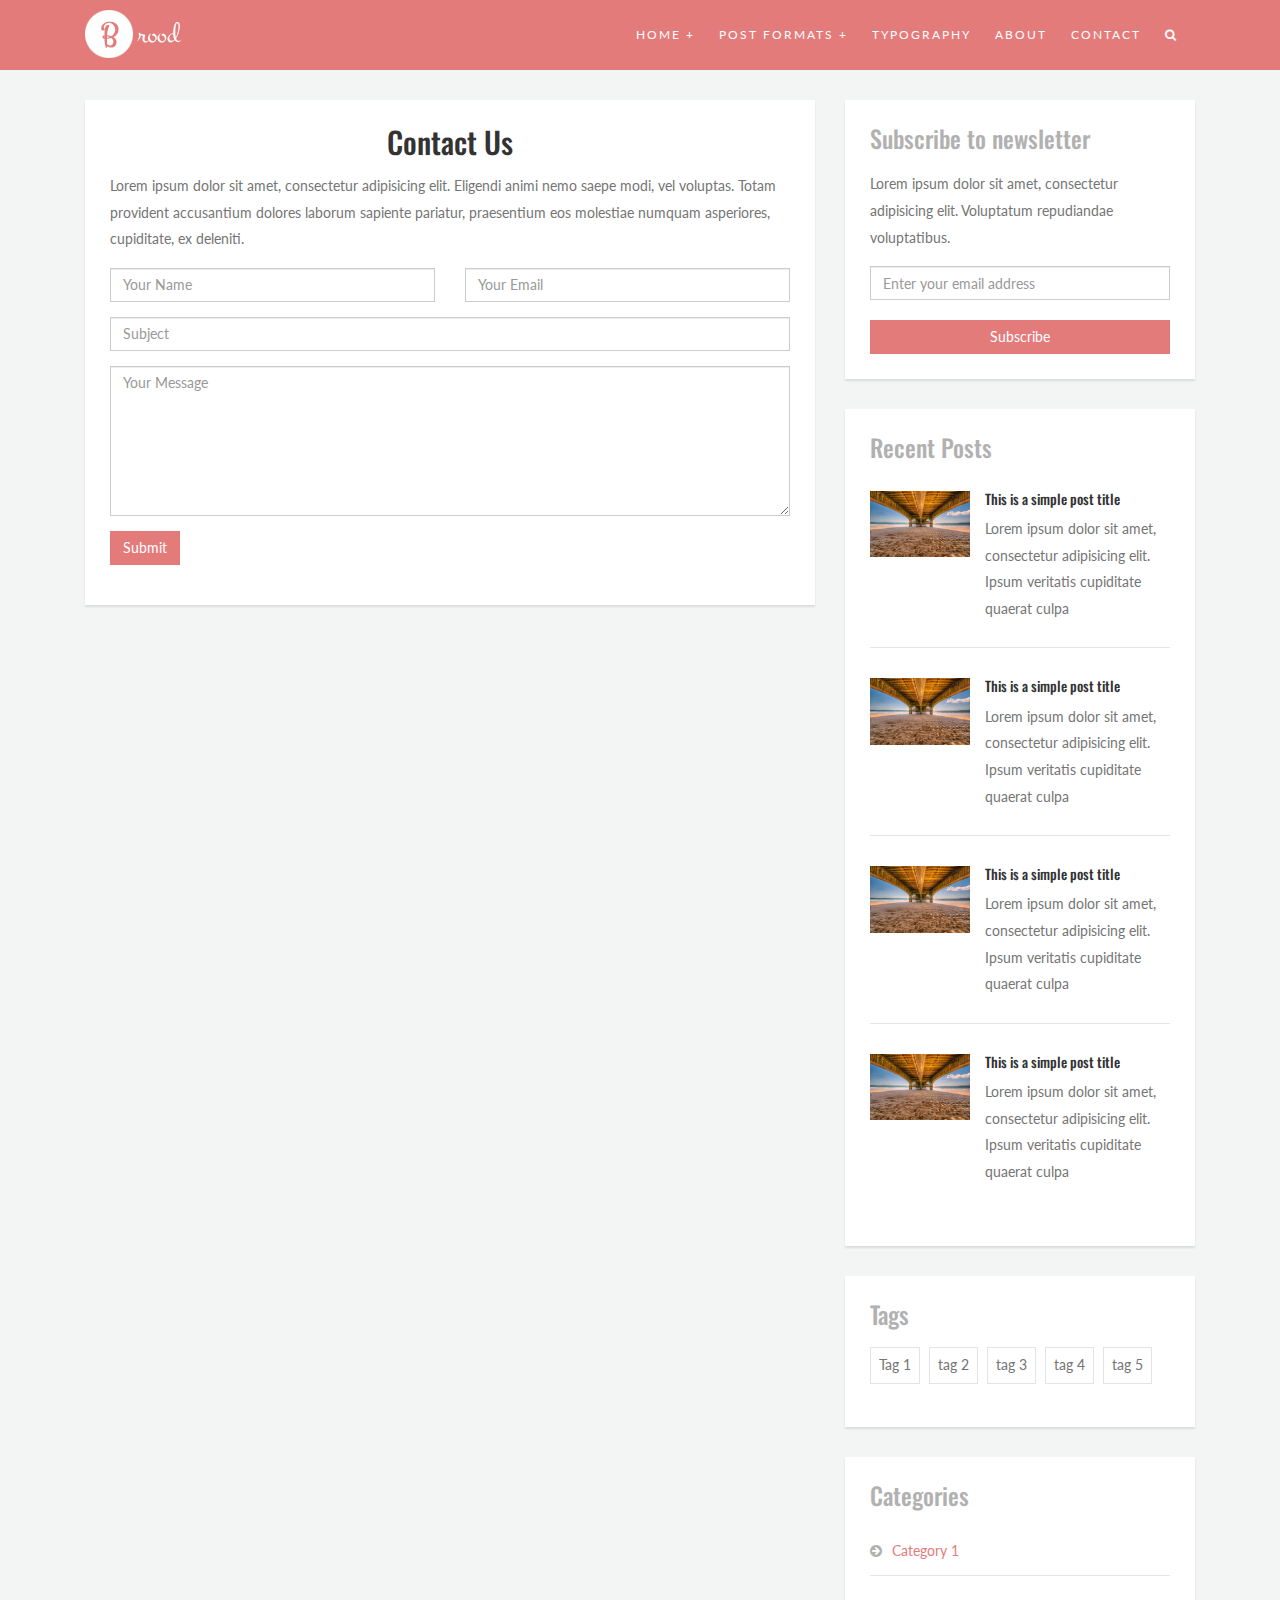
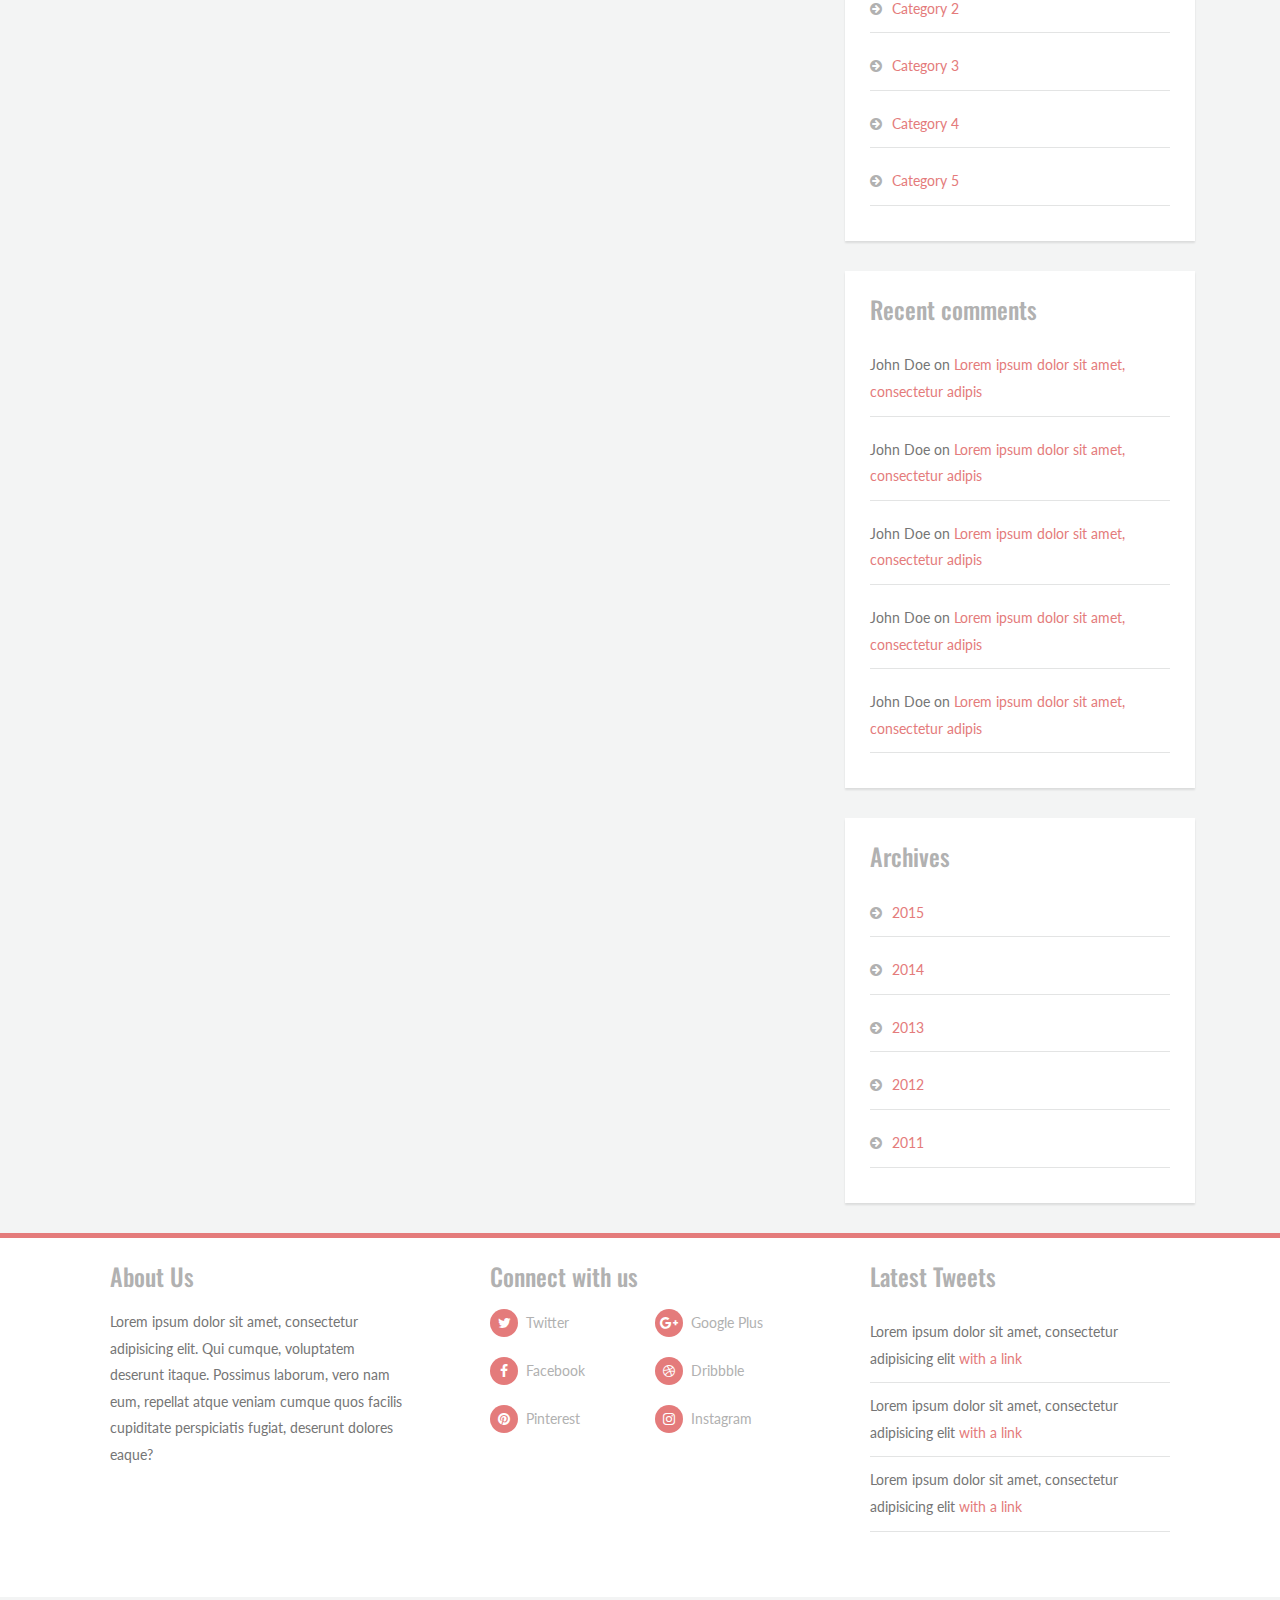
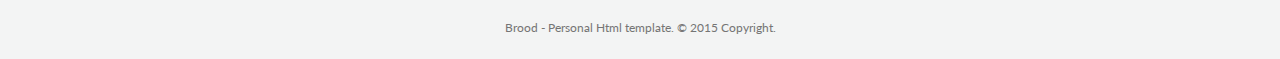
<file: contact.html>
<!DOCTYPE html>
<html lang="en">

<head>
    <meta charset="utf-8">
    <meta http-equiv="X-UA-Compatible" content="IE=edge">
    <meta name="viewport" content="width=device-width, initial-scale=1">
    <meta name="description" content="">
    <meta name="author" content="">
    <link rel="stylesheet prefetch" type="text/css" href="http://maxcdn.bootstrapcdn.com/font-awesome/4.3.0/css/font-awesome.min.css">
    <link href='https://fonts.googleapis.com/css?family=Oswald|Lato' rel='stylesheet' type='text/css'>
    <link rel="stylesheet" href="assets/style.min.css">

    <link rel="shortcut icon" type="image/png" href="assets/images/logo.png">
    <title>Contact | Hadal</title>
</head>
<body>
    <div id="page" class="hfeed site">
        <header id="masthead" class="site-header" role="banner">
            <div class="container">
                <div class="col-sm-12">
                    <div class="site-branding">
                        <a href="index.html" class="site-brand">
                            <img src="assets/images/logo1.png" alt="">
                        </a>
                        <button data-target="#site-navigation" data-toggle="collapse" class="navbar-toggle" type="button" aria-expanded="true">
                            <span class="sr-only">Toggle navigation</span>
                            <i class="fa fa-bars"></i>
                        </button>
                    </div><!-- .site-branding -->
                    <nav id="site-navigation" class="main-navigation navbar-collapse collapse" role="navigation">
                        <ul class="nav navbar-nav">
                            <li class="dropdown">
                                <a href="" class="dropdown-toggle" data-toggle="dropdown">home</a>
                                <ul class="dropdown-menu">
                                    <li><a href="index.html">Home-Default</a></li> 
                                    <li><a href="home-slider.html">Home-Slider</a></li>
                                    <li><a href="home-image.html">Home-Image</a></li>
                                </ul>
                            </li>                           
                            <li class="dropdown">
                                <a href="" class="dropdown-toggle" data-toggle="dropdown">Post Formats</a>
                                <ul class="dropdown-menu">
                                    <li><a href="single-image.html">Image Post</a></li>
                                    <li><a href="single-video.html">Video Post</a></li>
                                    <li><a href="single-gallery.html">Gallery Post</a>
                                    <li><a href="single-audio.html">Audio Post</a></li>
                                </ul>
                            </li>
                            <li>
                                <a href="typography.html">Typography</a>
                            </li>
                            <li>
                                <a href="about.html">About</a>
                            </li>
                            <li>
                                <a href="contact.html">Contact</a>
                            </li>
                            <li class="dropdown header-search hidden-xs">
                                <a href="" class="dropdown-toggle" data-toggle="dropdown"><i class="fa fa-search"></i></a>
                                <ul class="dropdown-menu">
                                    <form action="" class="form-inline form-search">
                                        <input type="text" class="form-control" placeholder="Enter keywords">
                                        <button type="submit" class="btn btn-cta">Search</button>
                                    </form>
                                </ul>
                            </li>
                        </ul>
                    </nav><!-- #site-navigation -->
                </div>
            </div>
        </header><!-- #masthead --> 
        <div id="content" class="site-content">
            <div class="container">
                <div class="col-md-8">
                    <div id="primary" class="content-area">
                        <main id="main" class="site-main" role="main">
                            <article>
                                <header class="entry-header">
                                    <h2 class="entry-title"><a href="">Contact Us</a></h2>
                                </header><!-- .entry-header -->
                                <div class="entry-content">
                                    <p>
                                        Lorem ipsum dolor sit amet, consectetur adipisicing elit. Eligendi animi nemo saepe modi, vel voluptas. Totam provident accusantium dolores laborum sapiente pariatur, praesentium eos molestiae numquam asperiores, cupiditate, ex deleniti.
                                    </p>
                                    <section class="contact-form">
                                        <form action="">
                                            <div class="row">
                                                <div class="form-group col-sm-6">
                                                    <input type="text" class="form-control" placeholder="Your Name" required>
                                                </div>
                                                <div class="form-group col-sm-6">
                                                    <input type="email" class="form-control" placeholder="Your Email" required>
                                                </div>
                                            </div>
                                            <div class="form-group">
                                                <input type="text" class="form-control" placeholder="Subject" required>
                                            </div>
                                            <div class="form-group">
                                                <textarea class="form-control" placeholder="Your Message" required></textarea>
                                            </div>
                                            <div class="form-group">
                                                <button type="submit" class="btn btn-cta">Submit</button>
                                            </div>
                                        </form>
                                    </section><!-- .contact-form -->
                                </div><!-- .entry-content -->
                            </article><!-- article -->
                        </main><!-- #main -->
                    </div><!-- #primary -->
                </div>
                <div class="col-md-4">
                    <div id="secondary" class="widget-area" role="complementary">
                        <aside class="widget widget-subscribe">
                            <h3 class="widget-title">
                                Subscribe to newsletter
                            </h3>
                            <p>
                                Lorem ipsum dolor sit amet, consectetur adipisicing elit. Voluptatum repudiandae voluptatibus.
                            </p>
                            <form action="">
                                <input type="email" class="form-control" placeholder="Enter your email address" required>
                                <button class="btn btn-cta">Subscribe</button>
                            </form>
                        </aside>
                        <aside class="widget widget-recent-posts">
                            <h3 class="widget-title">
                                Recent Posts
                            </h3>
                            <ul>
                                <li>
                                    <div class="post-thumb">
                                        <a href=""><img src="assets/images/2.jpg" alt=""></a>
                                    </div>
                                    <div class="post-txt">
                                        <h5 class="post-title">
                                            <a href="#">This is a simple post title</a>
                                        </h5>
                                        <p>Lorem ipsum dolor sit amet, consectetur adipisicing elit. Ipsum veritatis cupiditate quaerat culpa</p>
                                    </div>
                                </li>
                                <li>
                                    <div class="post-thumb">
                                        <a href=""><img src="assets/images/2.jpg" alt=""></a>
                                    </div>
                                    <div class="post-txt">
                                        <h5 class="post-title">
                                            <a href="#">This is a simple post title</a>
                                        </h5>
                                        <p>Lorem ipsum dolor sit amet, consectetur adipisicing elit. Ipsum veritatis cupiditate quaerat culpa</p>
                                    </div>
                                </li>
                                <li>
                                    <div class="post-thumb">
                                        <a href=""><img src="assets/images/2.jpg" alt=""></a>
                                    </div>
                                    <div class="post-txt">
                                        <h5 class="post-title">
                                            <a href="#">This is a simple post title</a>
                                        </h5>
                                        <p>Lorem ipsum dolor sit amet, consectetur adipisicing elit. Ipsum veritatis cupiditate quaerat culpa</p>
                                    </div>
                                </li>
                                <li>
                                    <div class="post-thumb">
                                        <a href=""><img src="assets/images/2.jpg" alt=""></a>
                                    </div>
                                    <div class="post-txt">
                                        <h5 class="post-title">
                                            <a href="#">This is a simple post title</a>
                                        </h5>
                                        <p>Lorem ipsum dolor sit amet, consectetur adipisicing elit. Ipsum veritatis cupiditate quaerat culpa</p>
                                    </div>
                                </li>
                            </ul>
                        </aside><!-- .widget-recent-posts -->
                        <aside class="widget widget-tags">
                            <h3 class="widget-title">
                                Tags
                            </h3>
                            <ul>
                                <li><a href="">Tag 1</a></li>
                                <li><a href="">tag 2</a></li>
                                <li><a href="">tag 3</a></li>
                                <li><a href="">tag 4</a></li>
                                <li><a href="">tag 5</a></li>
                            </ul>
                        </aside><!-- .widget-tags -->
                        <aside class="widget widget-categories widget-list">
                            <h3 class="widget-title">
                                Categories
                            </h3>
                            <ul class="nolist">
                                <li><i class="fa fa-arrow-circle-right"></i><a href="">Category 1</a></li>
                                <li><i class="fa fa-arrow-circle-right"></i><a href="">Category 2</a></li>
                                <li><i class="fa fa-arrow-circle-right"></i><a href="">Category 3</a></li>
                                <li><i class="fa fa-arrow-circle-right"></i><a href="">Category 4</a></li>
                                <li><i class="fa fa-arrow-circle-right"></i><a href="">Category 5</a></li>
                            </ul>
                        </aside><!-- .widget-categories -->
                        <aside class="widget widget-recent-comments widget-list">
                            <h3 class="widget-title">
                                Recent comments
                            </h3>
                            <ul class="nolist">
                                <li>
                                    John Doe on <a href="#">Lorem ipsum dolor sit amet, consectetur adipis</a>
                                </li>
                                <li>
                                    John Doe on <a href="#">Lorem ipsum dolor sit amet, consectetur adipis</a>
                                </li>
                                <li>
                                    John Doe on <a href="#">Lorem ipsum dolor sit amet, consectetur adipis</a>
                                </li>
                                <li>
                                    John Doe on <a href="#">Lorem ipsum dolor sit amet, consectetur adipis</a>
                                </li>
                                <li>
                                    John Doe on <a href="#">Lorem ipsum dolor sit amet, consectetur adipis</a>
                                </li>
                                                                
                            </ul>
                        </aside><!-- .widget-tags -->
                        <aside class="widget widget-archives widget-list">
                            <h3 class="widget-title">
                                Archives
                            </h3>
                            <ul class="nolist">
                                <li><i class="fa fa-arrow-circle-right"></i><a href="">2015</a></li>
                                <li><i class="fa fa-arrow-circle-right"></i><a href="">2014</a></li>
                                <li><i class="fa fa-arrow-circle-right"></i><a href="">2013</a></li>
                                <li><i class="fa fa-arrow-circle-right"></i><a href="">2012</a></li>
                                <li><i class="fa fa-arrow-circle-right"></i><a href="">2011</a></li>
                            </ul>
                        </aside><!-- .widget-archives -->
                    </div><!-- #secondary -->
                </div>
            </div><!-- container -->
        </div><!-- #content -->
        <footer id="colophon" class="site-footer" role="contentinfo">
            <div class="foo-widgets">
                <div class="container">
                    <div class="col-sm-4">
                        <section class="widget widget-about">
                            <h3 class="widget-title">About Us</h3>
                            <p>
                                Lorem ipsum dolor sit amet, consectetur adipisicing elit. Qui cumque, voluptatem deserunt itaque. Possimus laborum, vero nam eum, repellat atque veniam cumque quos facilis cupiditate perspiciatis fugiat, deserunt dolores eaque?
                            </p>
                        </section>
                        <!-- widget-about -->
                    </div>
                    <div class="col-sm-4">
                        <section class="widget widget-social">
                            <h3 class="widget-title">Connect with us</h3>
                            <div class="row">
                                <div class="col-xs-6 col-sm-12 col-lg-6">
                                    <a href=""><i class="fa fa-twitter"></i><span>Twitter</span></a>
                                    <a href=""><i class="fa fa-facebook"></i><span>Facebook</span></a>
                                    <a href=""><i class="fa fa-pinterest"></i><span>Pinterest</span></a>
                                </div>
                                <div class="col-xs-6 col-sm-12 col-lg-6">
                                    <a href=""><i class="fa fa-google-plus"></i><span>Google Plus</span></a>
                                    <a href=""><i class="fa fa-dribbble"></i><span>Dribbble</span></a>
                                    <a href=""><i class="fa fa-instagram"></i><span>Instagram</span></a>
                                </div>
                            </div>
                        </section>
                        <!-- widget-about -->
                    </div>
                    <div class="col-sm-4">
                        <section class="widget widget-tweets">
                            <h3 class="widget-title">Latest Tweets</h3>
                            <ul>
                                <li>
                                    Lorem ipsum dolor sit amet, consectetur adipisicing elit <a href="">with a link</a>
                                </li>
                                <li>
                                    Lorem ipsum dolor sit amet, consectetur adipisicing elit <a href="">with a link</a>
                                </li>
                                <li>
                                    Lorem ipsum dolor sit amet, consectetur adipisicing elit <a href="">with a link</a>
                                </li>
                            </ul>
                        </section>
                        <!-- widget-about -->
                    </div>
                    <div class="clearfix"></div>
                </div>
                <!-- container -->
            </div>
            <div class="site-info col-sm-12">
                <div class="container">
                    <div class="copyright">
                        Brood - Personal Html template. &copy; 2015 Copyright.
                    </div>
                </div>
            </div>
            <!-- .site-info -->
        </footer>
        <!-- #colophon -->

    </div><!-- #page -->
    <script src="assets/all.min.js"></script>

</body>
</html>
</file>
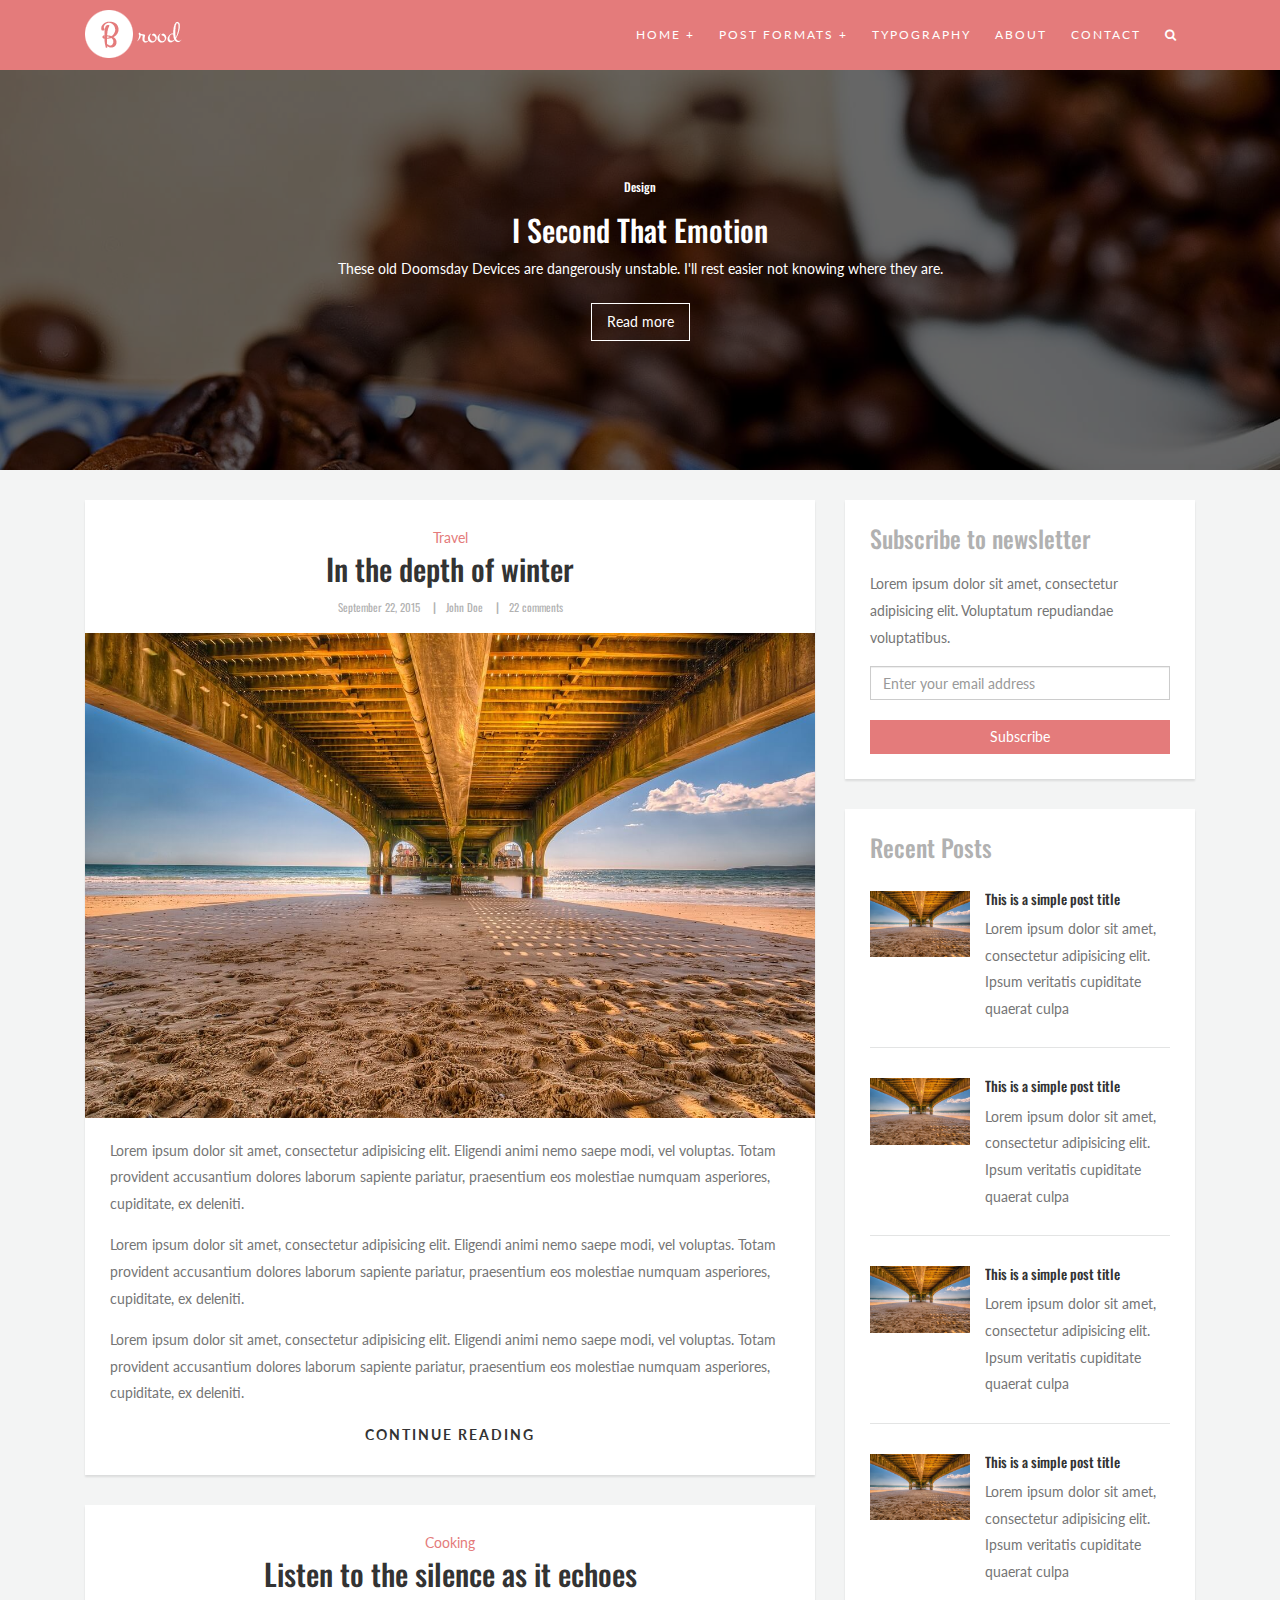
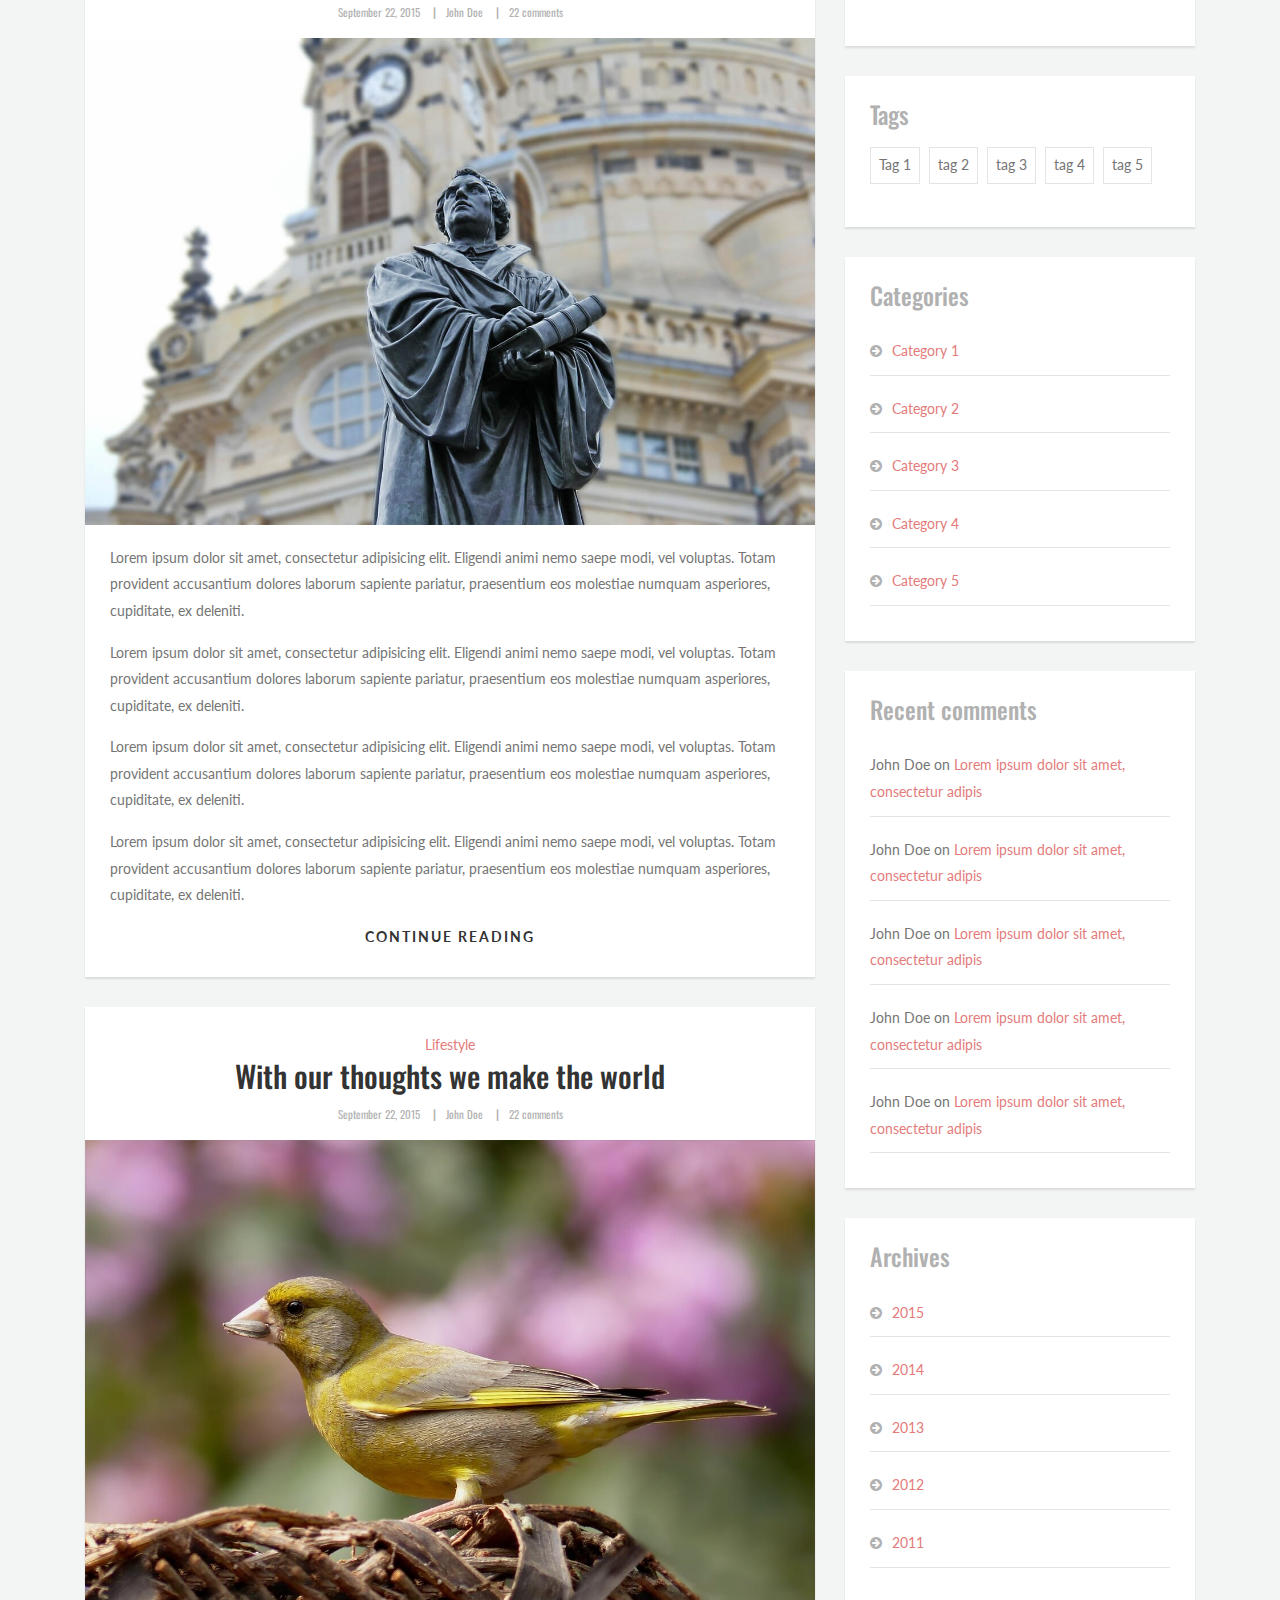
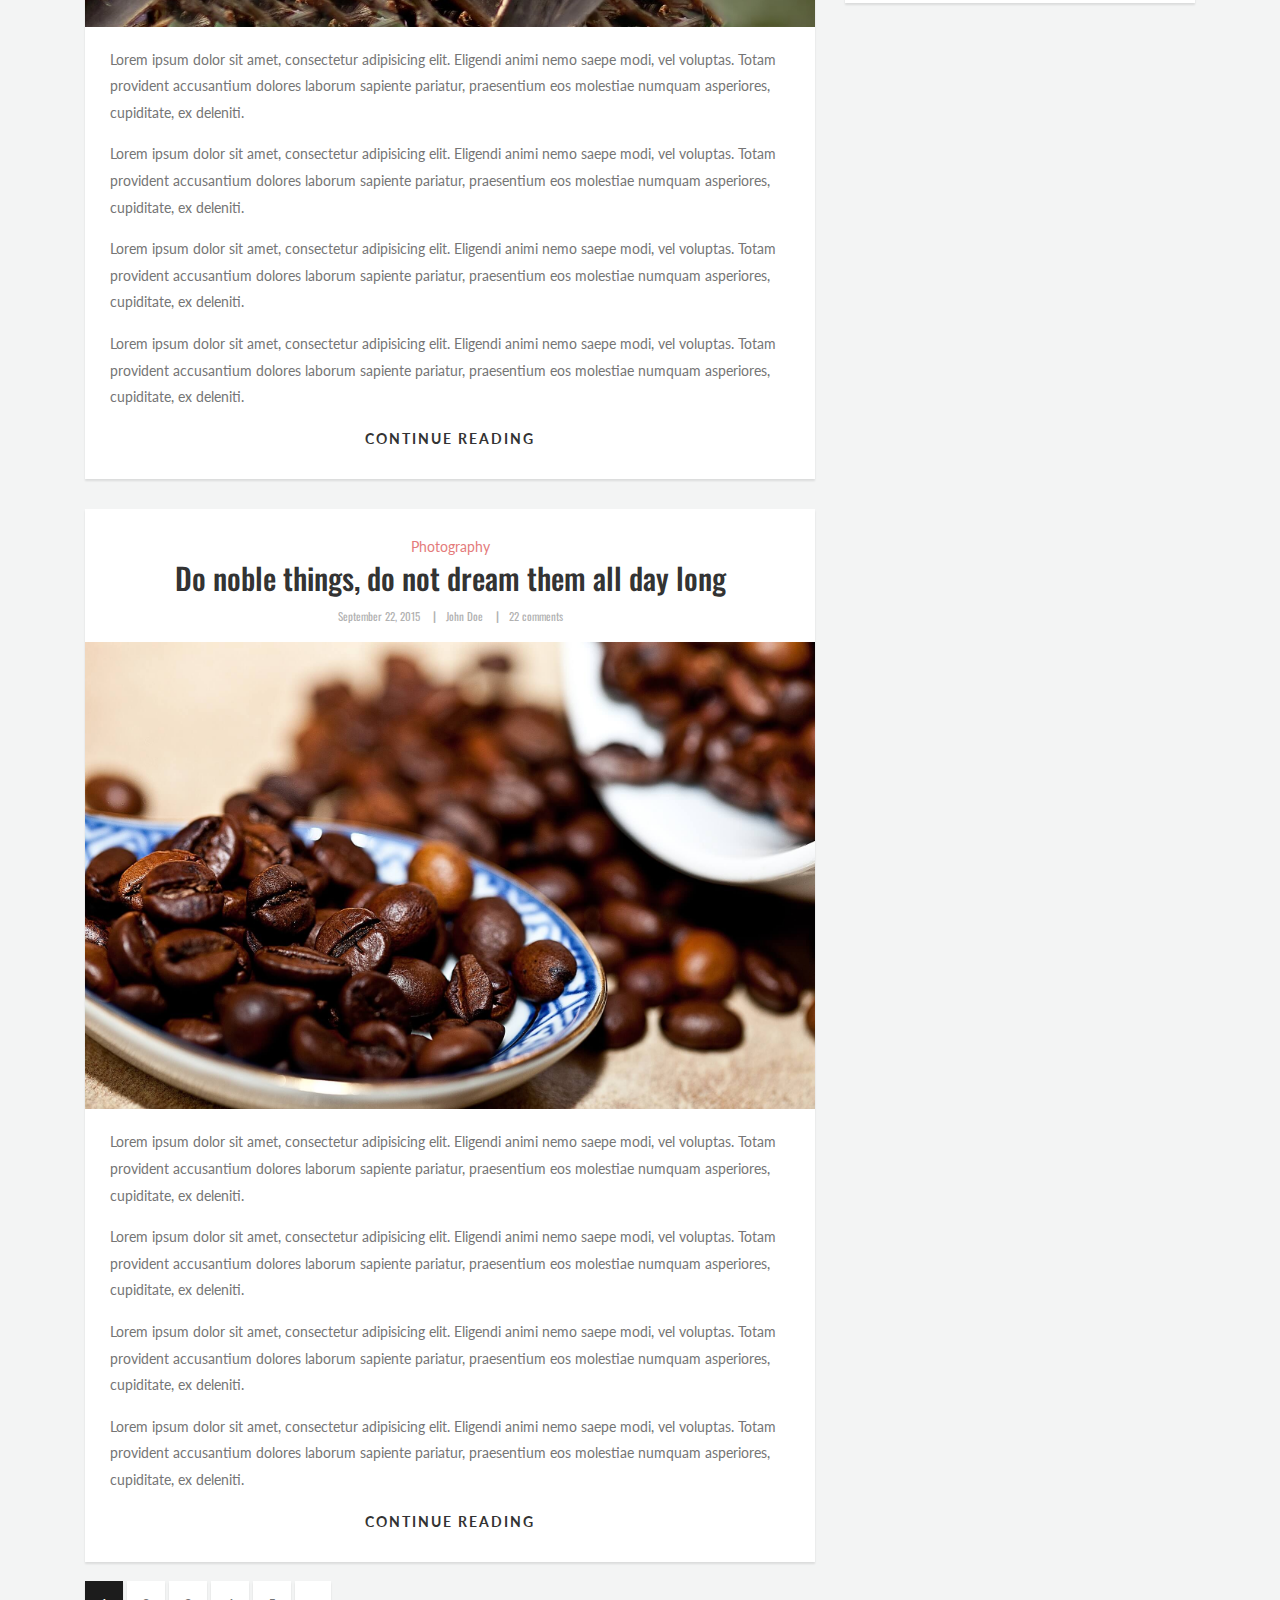
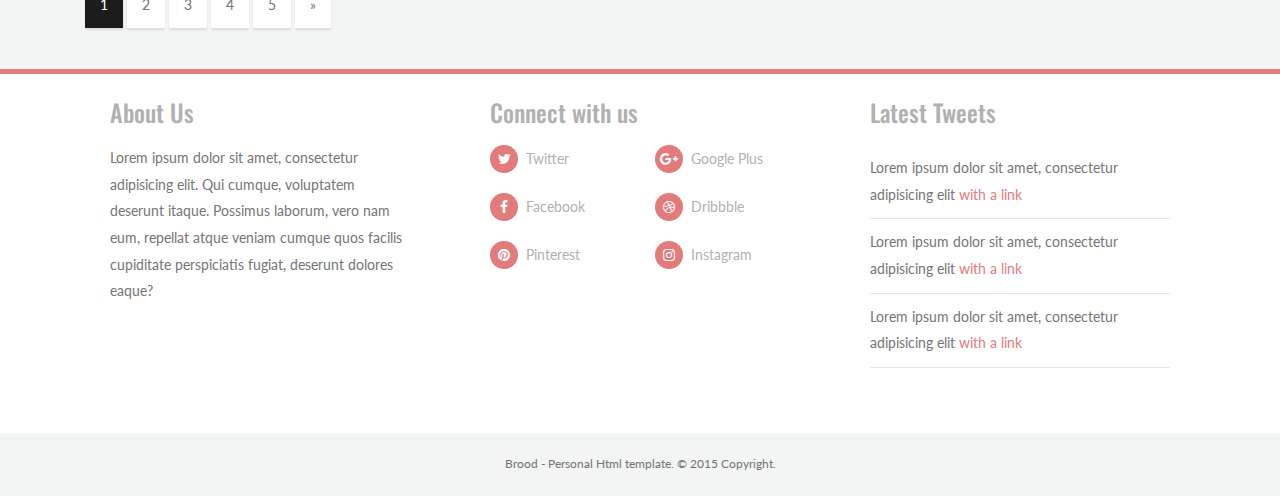
<file: home-image.html>
<!DOCTYPE html>
<html lang="en">

<head>
    <meta charset="utf-8">
    <meta http-equiv="X-UA-Compatible" content="IE=edge">
    <meta name="viewport" content="width=device-width, initial-scale=1">
    <meta name="description" content="">
    <meta name="author" content="">
    <link rel="stylesheet prefetch" type="text/css" href="http://maxcdn.bootstrapcdn.com/font-awesome/4.3.0/css/font-awesome.min.css">
    <link href='https://fonts.googleapis.com/css?family=Oswald|Lato' rel='stylesheet' type='text/css'>
    <link rel="stylesheet" href="assets/style.min.css">

    <link rel="shortcut icon" type="image/png" href="assets/images/logo.png">
    <title>Brood - Personal Blog Template</title>
</head>
<body>
    <div id="page" class="hfeed site">
        <header id="masthead" class="site-header" role="banner">
            <div class="container">
                <div class="col-sm-12">
                    <div class="site-branding">
                        <a href="index.html" class="site-brand">
                            <img src="assets/images/logo1.png" alt="">
                        </a>
                        <button data-target="#site-navigation" data-toggle="collapse" class="navbar-toggle" type="button" aria-expanded="true">
                            <span class="sr-only">Toggle navigation</span>
                            <i class="fa fa-bars"></i>
                        </button>
                    </div><!-- .site-branding -->
                    <nav id="site-navigation" class="main-navigation navbar-collapse collapse" role="navigation">
                        <ul class="nav navbar-nav">
                            <li class="dropdown">
                                <a href="" class="dropdown-toggle" data-toggle="dropdown">home</a>
                                <ul class="dropdown-menu">
                                    <li><a href="index.html">Home-Default</a></li> 
                                    <li><a href="home-slider.html">Home-Slider</a></li>
                                    <li><a href="home-image.html">Home-Image</a></li>
                                </ul>
                            </li>                           
                            <li class="dropdown">
                                <a href="" class="dropdown-toggle" data-toggle="dropdown">Post Formats</a>
                                <ul class="dropdown-menu">
                                    <li><a href="single-image.html">Image Post</a></li>
                                    <li><a href="single-video.html">Video Post</a></li>
                                    <li><a href="single-gallery.html">Gallery Post</a>
                                    <li><a href="single-audio.html">Audio Post</a></li>
                                </ul>
                            </li>
                            <li>
                                <a href="typography.html">Typography</a>
                            </li>
                            <li>
                                <a href="about.html">About</a>
                            </li>
                            <li>
                                <a href="contact.html">Contact</a>
                            </li>
                            <li class="dropdown header-search hidden-xs">
                                <a href="" class="dropdown-toggle" data-toggle="dropdown"><i class="fa fa-search"></i></a>
                                <ul class="dropdown-menu">
                                    <form action="" class="form-inline form-search">
                                        <input type="text" class="form-control" placeholder="Enter keywords">
                                        <button type="submit" class="btn btn-cta">Search</button>
                                    </form>
                                </ul>
                            </li>
                        </ul>
                    </nav><!-- #site-navigation -->
                </div>
            </div>
        </header><!-- #masthead --> 
        <div id="content" class="site-content">
            <div class="feat-slider">
                <article class="item">
                    <div class="feat-img">
                        <img src="assets/images/4.jpg" alt="">
                    </div>
                    <section class="feat-content">
                        <div class="feat-meta">
                            <h6>
                                Design
                            </h6>
                        </div>
                        <h2 class="feat-title">
                            I Second That Emotion
                        </h2>
                        <p>
                            These old Doomsday Devices are dangerously unstable. I'll rest easier not knowing where they are.
                        </p>
                        <a href="" class="btn-cta-2">Read more</a>
                    </section><!-- feat-content -->
                </article>
            </div><!-- #featCarousel -->
            <div class="container">
                <div class="col-md-8">
                    <div id="primary" class="content-area">
                        <main id="main" class="site-main" role="main">
                            <article>
                                <header class="entry-header">
                                    <a href="" class="entry-cat">Travel</a>
                                    <h2 class="entry-title"><a href="single-image.html">In the depth of winter</a></h2>
                                    <div class="entry-meta">
                                        <h6><a href="">September 22, 2015</a>
                                        <span class="seperator">|</span><a href="">John Doe</a>
                                        <span class="seperator">|</span><a href="">22 comments</a>
                                        </h6>
                                    </div><!-- .entry-meta -->
                                </header><!-- .entry-header -->
                                <div class="entry-media">
                                    <img src="assets/images/2.jpg" alt="">
                                </div><!-- .entry-media -->
                                <div class="entry-content">
                                <p>
                                    Lorem ipsum dolor sit amet, consectetur adipisicing elit. Eligendi animi nemo saepe modi, vel voluptas. Totam provident accusantium dolores laborum sapiente pariatur, praesentium eos molestiae numquam asperiores, cupiditate, ex deleniti.
                                </p>
                                <p>
                                    Lorem ipsum dolor sit amet, consectetur adipisicing elit. Eligendi animi nemo saepe modi, vel voluptas. Totam provident accusantium dolores laborum sapiente pariatur, praesentium eos molestiae numquam asperiores, cupiditate, ex deleniti.
                                </p>
                                <p>
                                    Lorem ipsum dolor sit amet, consectetur adipisicing elit. Eligendi animi nemo saepe modi, vel voluptas. Totam provident accusantium dolores laborum sapiente pariatur, praesentium eos molestiae numquam asperiores, cupiditate, ex deleniti.
                                </p>
                                </div><!-- .entry-content -->
                                <footer class="entry-footer">
                                    <div class="more-link">
                                        <a href="single-image.html">Continue reading</a>
                                    </div>
                                </footer><!-- .entry-footer -->
                            </article><!-- article -->
                            <article>
                                <header class="entry-header">
                                    <a href="" class="entry-cat">Cooking</a>
                                    <h2 class="entry-title"><a href="single-image.html">Listen to the silence as it echoes</a></h2>
                                    <div class="entry-meta">
                                        <h6><a href="">September 22, 2015</a>
                                        <span class="seperator">|</span><a href="">John Doe</a>
                                        <span class="seperator">|</span><a href="">22 comments</a>
                                        </h6>
                                    </div><!-- .entry-meta -->
                                </header><!-- .entry-header -->
                                <div class="entry-media">
                                    <img src="assets/images/1.jpg" alt="">
                                </div>
                                <div class="entry-content">
                                <p>
                                    Lorem ipsum dolor sit amet, consectetur adipisicing elit. Eligendi animi nemo saepe modi, vel voluptas. Totam provident accusantium dolores laborum sapiente pariatur, praesentium eos molestiae numquam asperiores, cupiditate, ex deleniti.
                                </p>
                                <p>
                                    Lorem ipsum dolor sit amet, consectetur adipisicing elit. Eligendi animi nemo saepe modi, vel voluptas. Totam provident accusantium dolores laborum sapiente pariatur, praesentium eos molestiae numquam asperiores, cupiditate, ex deleniti.
                                </p>
                                <p>
                                    Lorem ipsum dolor sit amet, consectetur adipisicing elit. Eligendi animi nemo saepe modi, vel voluptas. Totam provident accusantium dolores laborum sapiente pariatur, praesentium eos molestiae numquam asperiores, cupiditate, ex deleniti.
                                </p>
                                <p>
                                    Lorem ipsum dolor sit amet, consectetur adipisicing elit. Eligendi animi nemo saepe modi, vel voluptas. Totam provident accusantium dolores laborum sapiente pariatur, praesentium eos molestiae numquam asperiores, cupiditate, ex deleniti.
                                </p>
                                </div><!-- .entry-content -->
                                <footer class="entry-footer">
                                    <div class="more-link"><a href="single-image.html">Continue reading</a></div>
                                </footer><!-- .entry-footer -->
                            </article><!-- article -->
                            <article>
                                <header class="entry-header">
                                    <a href="" class="entry-cat">Lifestyle</a>
                                    <h2 class="entry-title"><a href="single-image.html">With our thoughts we make the world</a></h2>
                                    <div class="entry-meta">
                                        <h6><a href="">September 22, 2015</a>
                                        <span class="seperator">|</span><a href="">John Doe</a>
                                        <span class="seperator">|</span><a href="">22 comments</a>
                                        </h6>
                                    </div><!-- .entry-meta -->
                                </header><!-- .entry-header -->
                                <div class="entry-media">
                                    <img src="assets/images/3.jpg" alt="">
                                </div>
                                <div class="entry-content">
                                <p>
                                    Lorem ipsum dolor sit amet, consectetur adipisicing elit. Eligendi animi nemo saepe modi, vel voluptas. Totam provident accusantium dolores laborum sapiente pariatur, praesentium eos molestiae numquam asperiores, cupiditate, ex deleniti.
                                </p>
                                <p>
                                    Lorem ipsum dolor sit amet, consectetur adipisicing elit. Eligendi animi nemo saepe modi, vel voluptas. Totam provident accusantium dolores laborum sapiente pariatur, praesentium eos molestiae numquam asperiores, cupiditate, ex deleniti.
                                </p>
                                <p>
                                    Lorem ipsum dolor sit amet, consectetur adipisicing elit. Eligendi animi nemo saepe modi, vel voluptas. Totam provident accusantium dolores laborum sapiente pariatur, praesentium eos molestiae numquam asperiores, cupiditate, ex deleniti.
                                </p>
                                <p>
                                    Lorem ipsum dolor sit amet, consectetur adipisicing elit. Eligendi animi nemo saepe modi, vel voluptas. Totam provident accusantium dolores laborum sapiente pariatur, praesentium eos molestiae numquam asperiores, cupiditate, ex deleniti.
                                </p>
                                </div><!-- .entry-content -->
                                <footer class="entry-footer">
                                    <div class="more-link"><a href="single-image.html">Continue reading</a></div>
                                </footer><!-- .entry-footer -->
                            </article><!-- article -->
                            <article>
                                <header class="entry-header">
                                    <a href="" class="entry-cat">Photography</a>
                                    <h2 class="entry-title"><a href="single-image.html">Do noble things, do not dream them all day long</a></h2>
                                    <div class="entry-meta">
                                        <h6><a href="">September 22, 2015</a>
                                        <span class="seperator">|</span><a href="">John Doe</a>
                                        <span class="seperator">|</span><a href="">22 comments</a>
                                        </h6>
                                    </div><!-- .entry-meta -->
                                </header><!-- .entry-header -->
                                <div class="entry-media">
                                    <img src="assets/images/4.jpg" alt="">
                                </div>
                                <div class="entry-content">
                                <p>
                                    Lorem ipsum dolor sit amet, consectetur adipisicing elit. Eligendi animi nemo saepe modi, vel voluptas. Totam provident accusantium dolores laborum sapiente pariatur, praesentium eos molestiae numquam asperiores, cupiditate, ex deleniti.
                                </p>
                                <p>
                                    Lorem ipsum dolor sit amet, consectetur adipisicing elit. Eligendi animi nemo saepe modi, vel voluptas. Totam provident accusantium dolores laborum sapiente pariatur, praesentium eos molestiae numquam asperiores, cupiditate, ex deleniti.
                                </p>
                                <p>
                                    Lorem ipsum dolor sit amet, consectetur adipisicing elit. Eligendi animi nemo saepe modi, vel voluptas. Totam provident accusantium dolores laborum sapiente pariatur, praesentium eos molestiae numquam asperiores, cupiditate, ex deleniti.
                                </p>
                                <p>
                                    Lorem ipsum dolor sit amet, consectetur adipisicing elit. Eligendi animi nemo saepe modi, vel voluptas. Totam provident accusantium dolores laborum sapiente pariatur, praesentium eos molestiae numquam asperiores, cupiditate, ex deleniti.
                                </p>
                                </div><!-- .entry-content -->
                                <footer class="entry-footer">
                                    <div class="more-link"><a href="single-image.html">Continue reading</a></div>
                                </footer><!-- .entry-footer -->
                            </article><!-- article -->
                        </main><!-- #main -->
                        <div class="site-pagination">
                            <ul>
                              <li class="active"><a href="#">1 <span class="sr-only">(current)</span></a></li>
                              <li><a href="#">2</a></li>
                              <li><a href="#">3</a></li>
                              <li><a href="#">4</a></li>
                              <li><a href="#">5</a></li>
                              <li><a href="#">»</a></li>
                            </ul>
                        </div><!-- site-pagination -->
                    </div><!-- #primary -->
                </div>
                <div class="col-md-4">
                    <div id="secondary" class="widget-area" role="complementary">
                        <aside class="widget widget-subscribe">
                            <h3 class="widget-title">
                                Subscribe to newsletter
                            </h3>
                            <p>
                                Lorem ipsum dolor sit amet, consectetur adipisicing elit. Voluptatum repudiandae voluptatibus.
                            </p>
                            <form action="">
                                <input type="email" class="form-control" placeholder="Enter your email address" required>
                                <button class="btn btn-cta">Subscribe</button>
                            </form>
                        </aside>
                        <aside class="widget widget-recent-posts">
                            <h3 class="widget-title">
                                Recent Posts
                            </h3>
                            <ul>
                                <li>
                                    <div class="post-thumb">
                                        <a href=""><img src="assets/images/2.jpg" alt=""></a>
                                    </div>
                                    <div class="post-txt">
                                        <h5 class="post-title">
                                            <a href="#">This is a simple post title</a>
                                        </h5>
                                        <p>Lorem ipsum dolor sit amet, consectetur adipisicing elit. Ipsum veritatis cupiditate quaerat culpa</p>
                                    </div>
                                </li>
                                <li>
                                    <div class="post-thumb">
                                        <a href=""><img src="assets/images/2.jpg" alt=""></a>
                                    </div>
                                    <div class="post-txt">
                                        <h5 class="post-title">
                                            <a href="#">This is a simple post title</a>
                                        </h5>
                                        <p>Lorem ipsum dolor sit amet, consectetur adipisicing elit. Ipsum veritatis cupiditate quaerat culpa</p>
                                    </div>
                                </li>
                                <li>
                                    <div class="post-thumb">
                                        <a href=""><img src="assets/images/2.jpg" alt=""></a>
                                    </div>
                                    <div class="post-txt">
                                        <h5 class="post-title">
                                            <a href="#">This is a simple post title</a>
                                        </h5>
                                        <p>Lorem ipsum dolor sit amet, consectetur adipisicing elit. Ipsum veritatis cupiditate quaerat culpa</p>
                                    </div>
                                </li>
                                <li>
                                    <div class="post-thumb">
                                        <a href=""><img src="assets/images/2.jpg" alt=""></a>
                                    </div>
                                    <div class="post-txt">
                                        <h5 class="post-title">
                                            <a href="#">This is a simple post title</a>
                                        </h5>
                                        <p>Lorem ipsum dolor sit amet, consectetur adipisicing elit. Ipsum veritatis cupiditate quaerat culpa</p>
                                    </div>
                                </li>
                            </ul>
                        </aside><!-- .widget-recent-posts -->
                        <aside class="widget widget-tags">
                            <h3 class="widget-title">
                                Tags
                            </h3>
                            <ul>
                                <li><a href="">Tag 1</a></li>
                                <li><a href="">tag 2</a></li>
                                <li><a href="">tag 3</a></li>
                                <li><a href="">tag 4</a></li>
                                <li><a href="">tag 5</a></li>
                            </ul>
                        </aside><!-- .widget-tags -->
                        <aside class="widget widget-categories widget-list">
                            <h3 class="widget-title">
                                Categories
                            </h3>
                            <ul class="nolist">
                                <li><i class="fa fa-arrow-circle-right"></i><a href="">Category 1</a></li>
                                <li><i class="fa fa-arrow-circle-right"></i><a href="">Category 2</a></li>
                                <li><i class="fa fa-arrow-circle-right"></i><a href="">Category 3</a></li>
                                <li><i class="fa fa-arrow-circle-right"></i><a href="">Category 4</a></li>
                                <li><i class="fa fa-arrow-circle-right"></i><a href="">Category 5</a></li>
                            </ul>
                        </aside><!-- .widget-categories -->
                        <aside class="widget widget-recent-comments widget-list">
                            <h3 class="widget-title">
                                Recent comments
                            </h3>
                            <ul class="nolist">
                                <li>
                                    John Doe on <a href="#">Lorem ipsum dolor sit amet, consectetur adipis</a>
                                </li>
                                <li>
                                    John Doe on <a href="#">Lorem ipsum dolor sit amet, consectetur adipis</a>
                                </li>
                                <li>
                                    John Doe on <a href="#">Lorem ipsum dolor sit amet, consectetur adipis</a>
                                </li>
                                <li>
                                    John Doe on <a href="#">Lorem ipsum dolor sit amet, consectetur adipis</a>
                                </li>
                                <li>
                                    John Doe on <a href="#">Lorem ipsum dolor sit amet, consectetur adipis</a>
                                </li>
                                                                
                            </ul>
                        </aside><!-- .widget-tags -->
                        <aside class="widget widget-archives widget-list">
                            <h3 class="widget-title">
                                Archives
                            </h3>
                            <ul class="nolist">
                                <li><i class="fa fa-arrow-circle-right"></i><a href="">2015</a></li>
                                <li><i class="fa fa-arrow-circle-right"></i><a href="">2014</a></li>
                                <li><i class="fa fa-arrow-circle-right"></i><a href="">2013</a></li>
                                <li><i class="fa fa-arrow-circle-right"></i><a href="">2012</a></li>
                                <li><i class="fa fa-arrow-circle-right"></i><a href="">2011</a></li>
                            </ul>
                        </aside><!-- .widget-archives -->
                    </div><!-- #secondary -->
                </div>
            </div><!-- container -->
        </div><!-- #content -->
        <footer id="colophon" class="site-footer" role="contentinfo">
            <div class="foo-widgets">
                <div class="container">
                    <div class="col-sm-4">
                        <section class="widget widget-about">
                            <h3 class="widget-title">About Us</h3>
                            <p>
                                Lorem ipsum dolor sit amet, consectetur adipisicing elit. Qui cumque, voluptatem deserunt itaque. Possimus laborum, vero nam eum, repellat atque veniam cumque quos facilis cupiditate perspiciatis fugiat, deserunt dolores eaque?
                            </p>
                        </section>
                        <!-- widget-about -->
                    </div>
                    <div class="col-sm-4">
                        <section class="widget widget-social">
                            <h3 class="widget-title">Connect with us</h3>
                            <div class="row">
                                <div class="col-xs-6 col-sm-12 col-lg-6">
                                    <a href=""><i class="fa fa-twitter"></i><span>Twitter</span></a>
                                    <a href=""><i class="fa fa-facebook"></i><span>Facebook</span></a>
                                    <a href=""><i class="fa fa-pinterest"></i><span>Pinterest</span></a>
                                </div>
                                <div class="col-xs-6 col-sm-12 col-lg-6">
                                    <a href=""><i class="fa fa-google-plus"></i><span>Google Plus</span></a>
                                    <a href=""><i class="fa fa-dribbble"></i><span>Dribbble</span></a>
                                    <a href=""><i class="fa fa-instagram"></i><span>Instagram</span></a>
                                </div>
                            </div>
                        </section>
                        <!-- widget-about -->
                    </div>
                    <div class="col-sm-4">
                        <section class="widget widget-tweets">
                            <h3 class="widget-title">Latest Tweets</h3>
                            <ul>
                                <li>
                                    Lorem ipsum dolor sit amet, consectetur adipisicing elit <a href="">with a link</a>
                                </li>
                                <li>
                                    Lorem ipsum dolor sit amet, consectetur adipisicing elit <a href="">with a link</a>
                                </li>
                                <li>
                                    Lorem ipsum dolor sit amet, consectetur adipisicing elit <a href="">with a link</a>
                                </li>
                            </ul>
                        </section>
                        <!-- widget-about -->
                    </div>
                    <div class="clearfix"></div>
                </div>
                <!-- container -->
            </div>
            <div class="site-info col-sm-12">
                <div class="container">
                    <div class="copyright">
                        Brood - Personal Html template. &copy; 2015 Copyright.
                    </div>
                </div>
            </div>
            <!-- .site-info -->
        </footer>
        <!-- #colophon -->

    </div><!-- #page -->
    <script src="assets/all.min.js"></script>

</body>
</html>
</file>
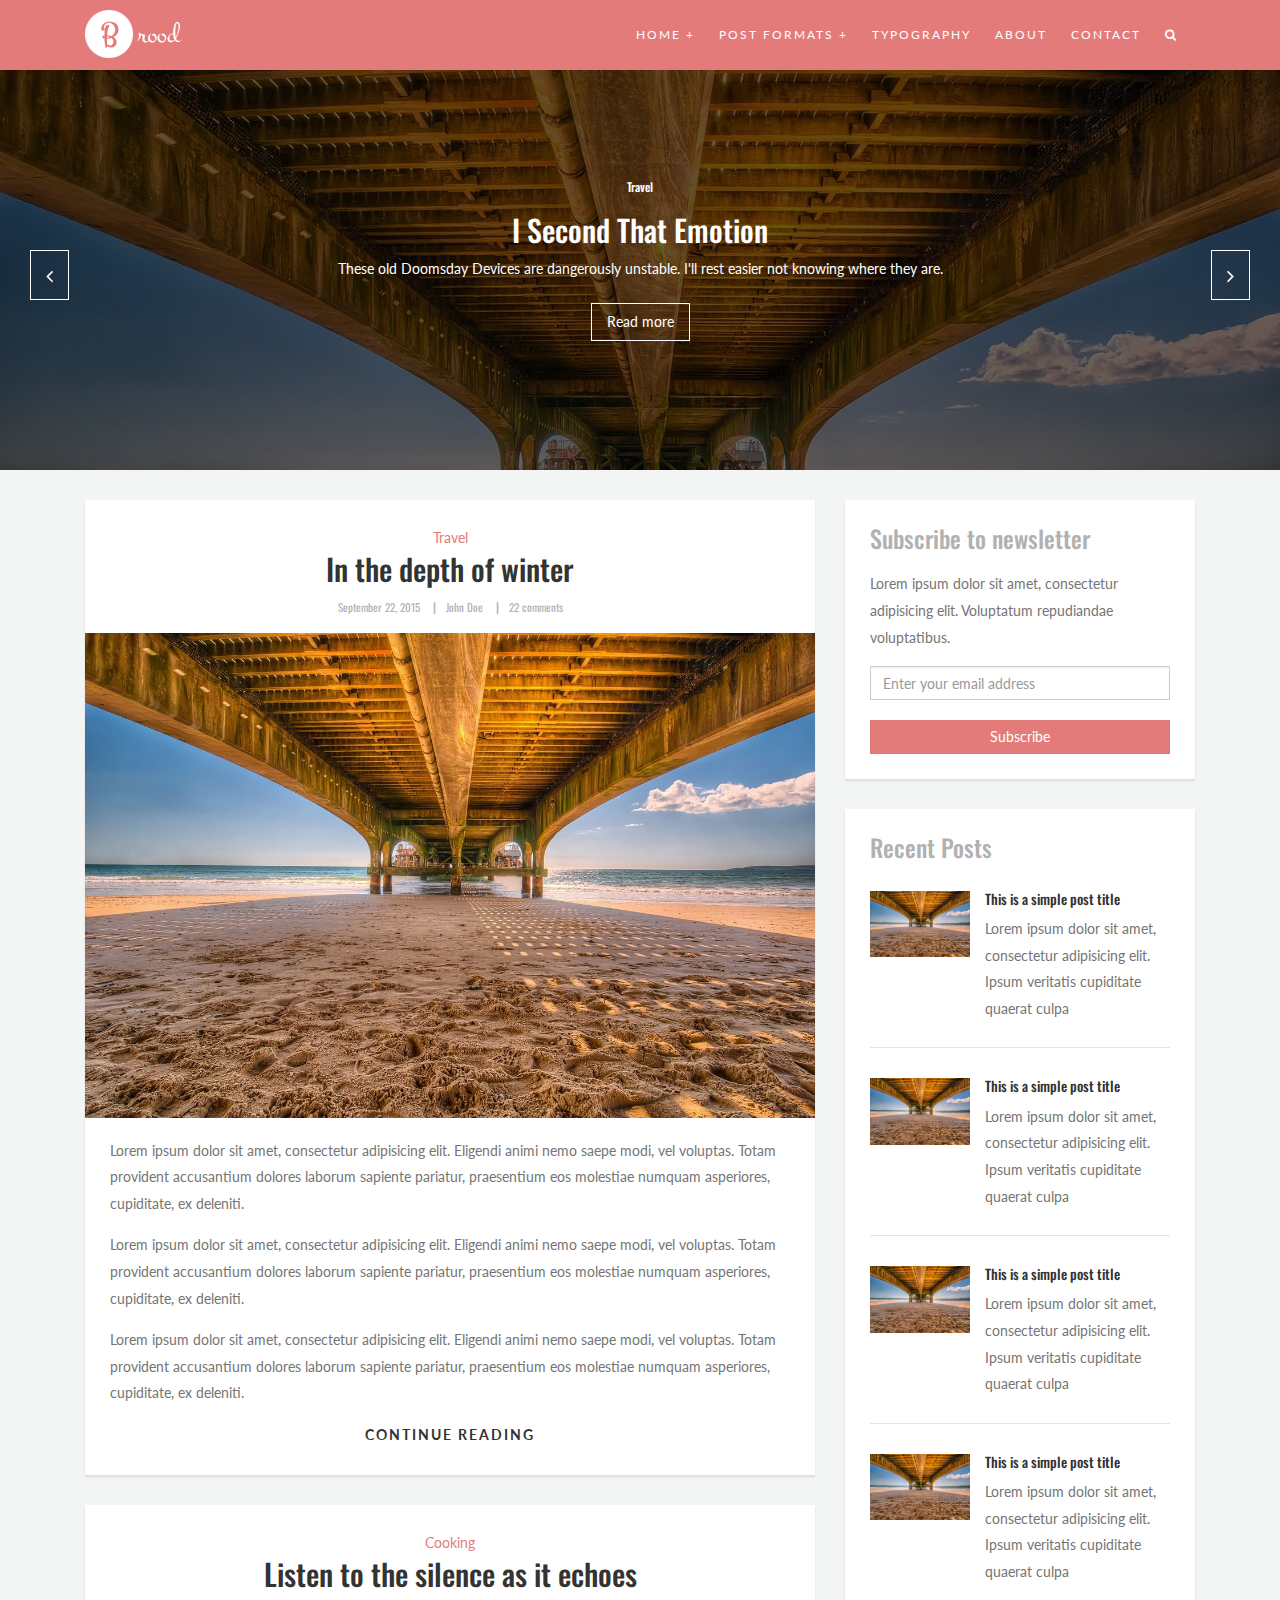
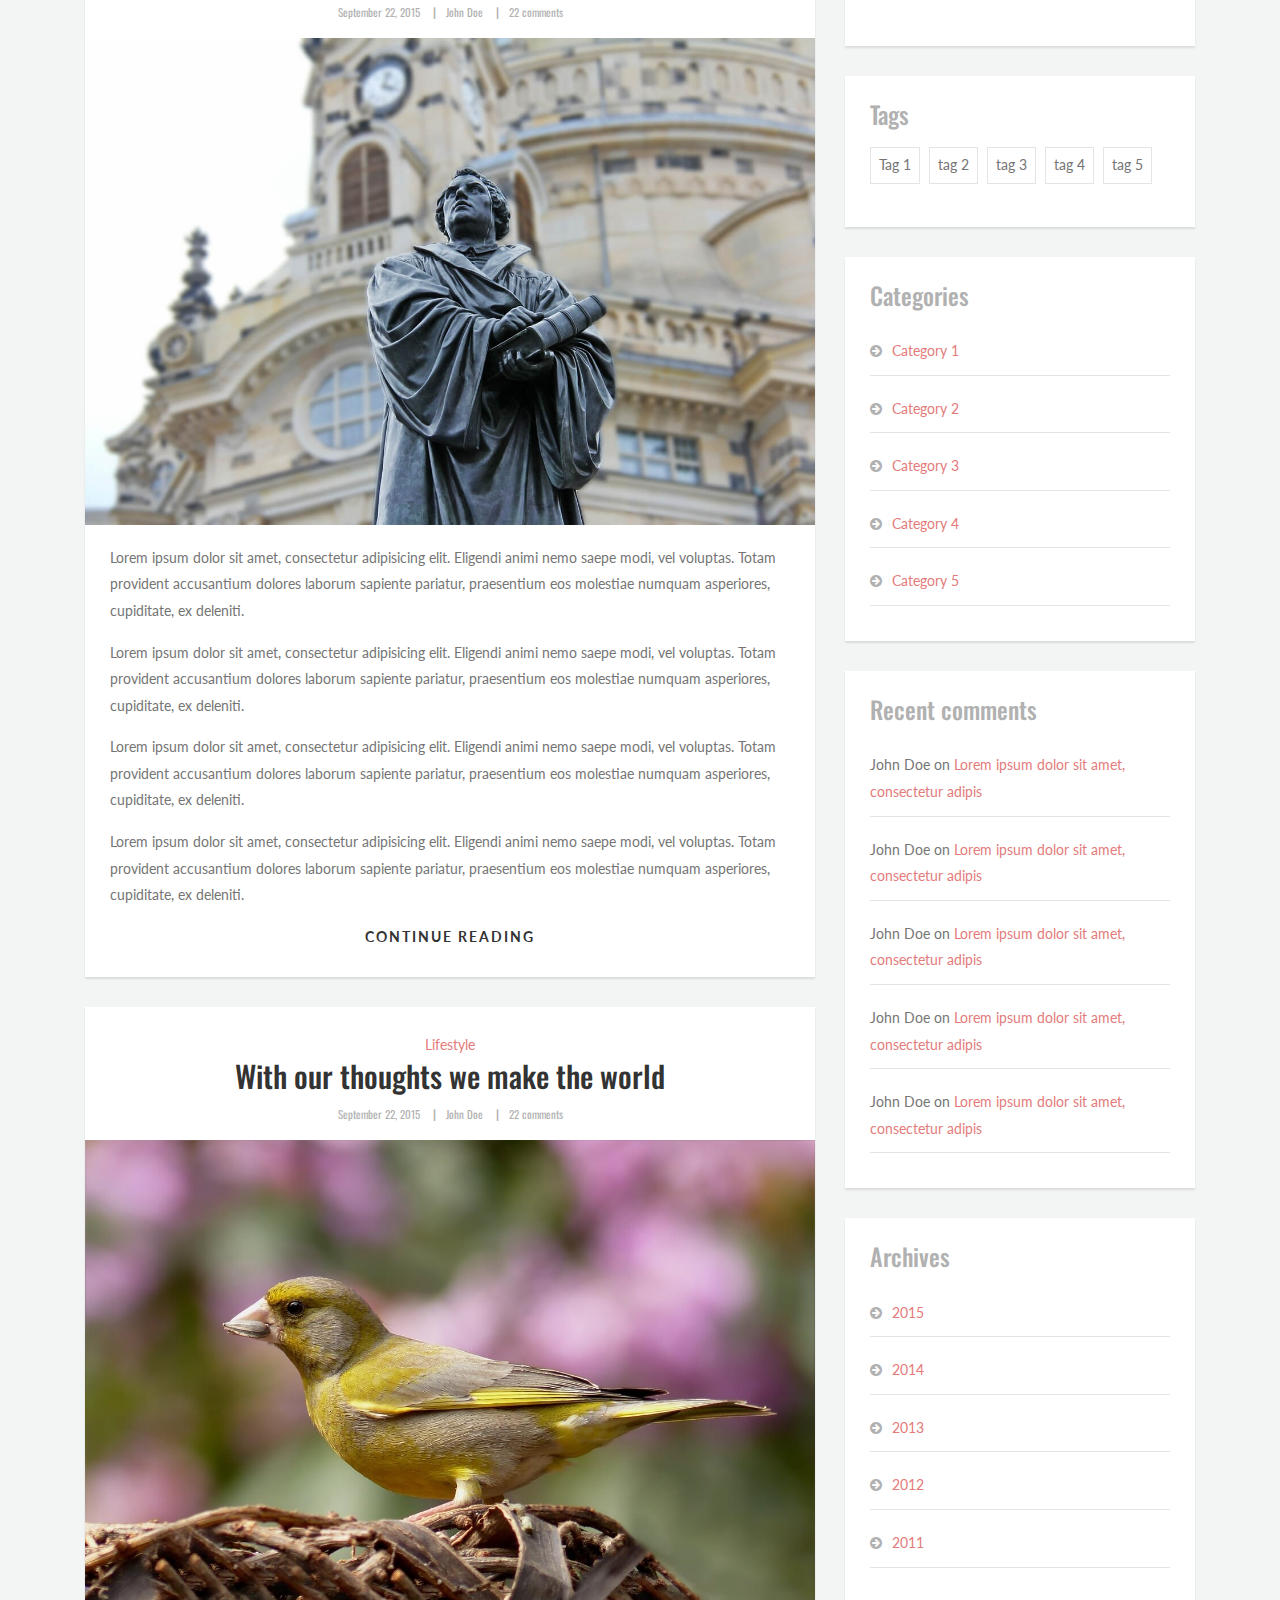
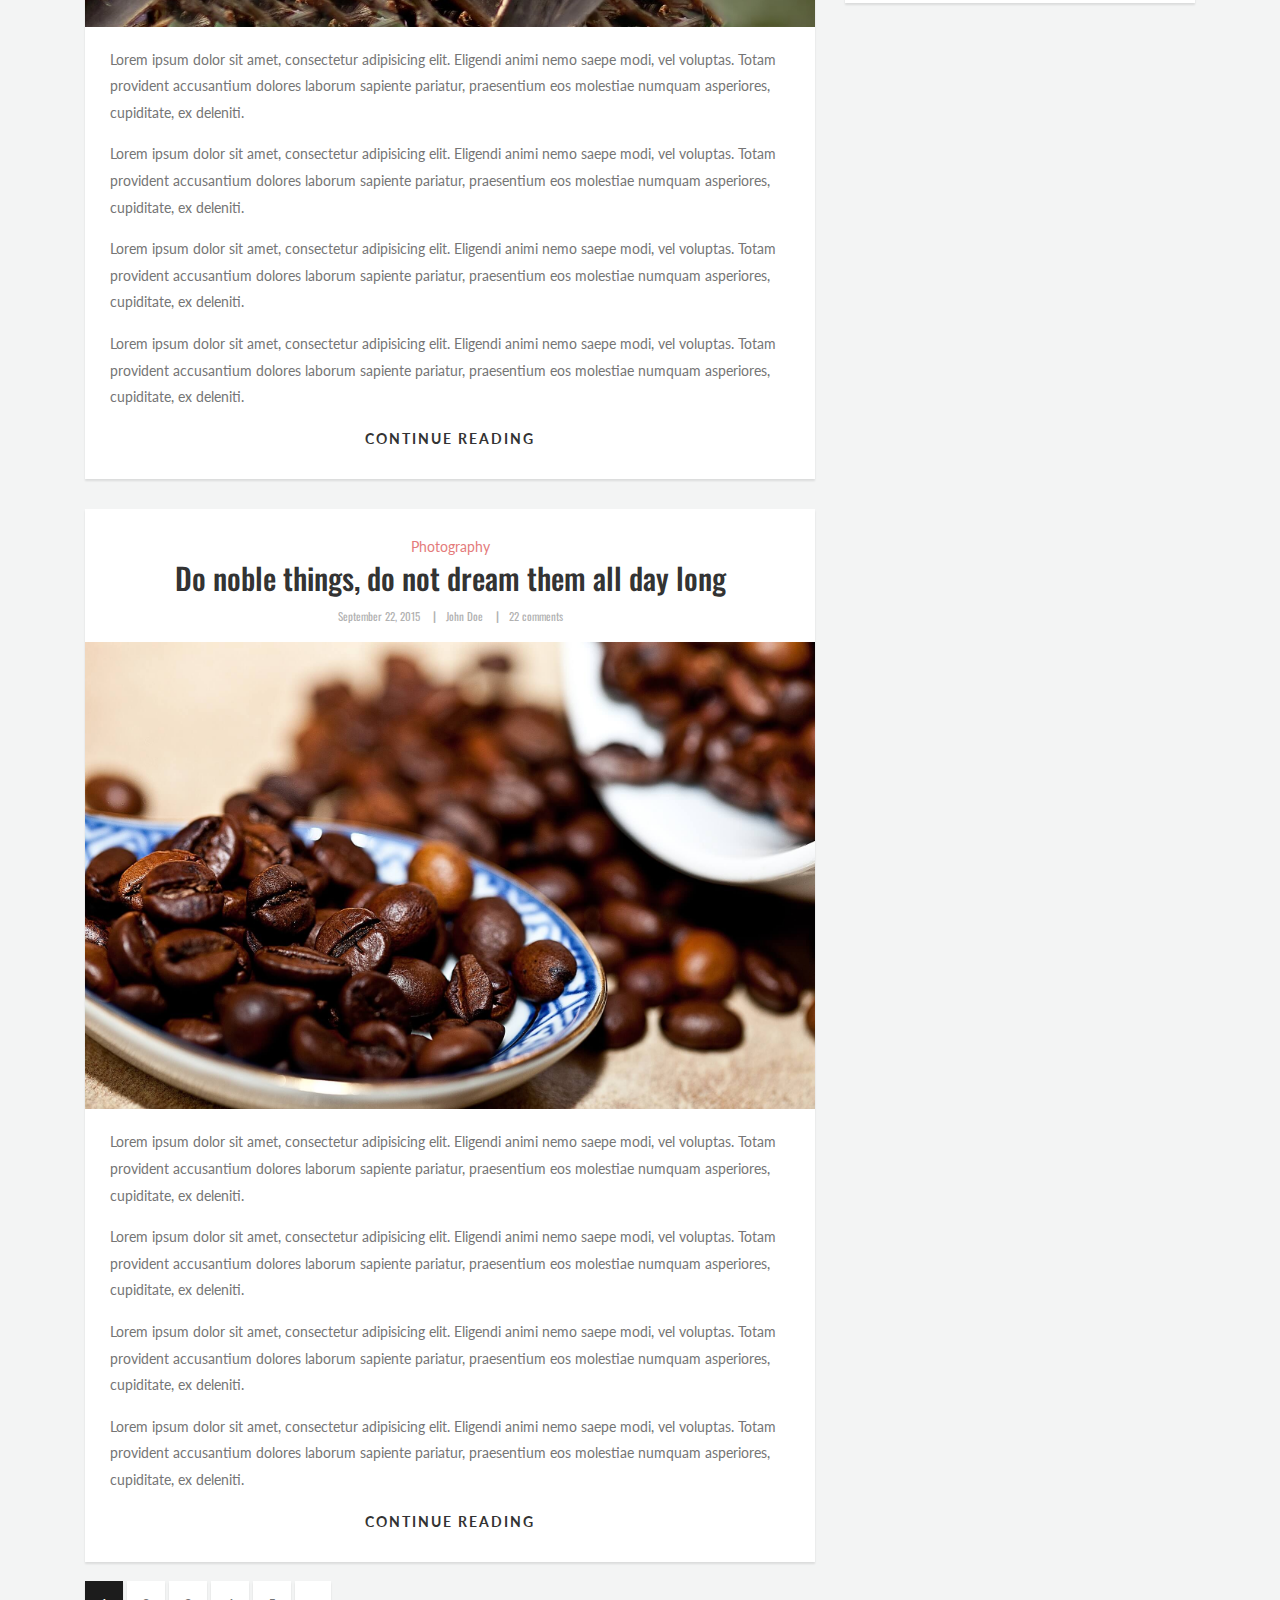
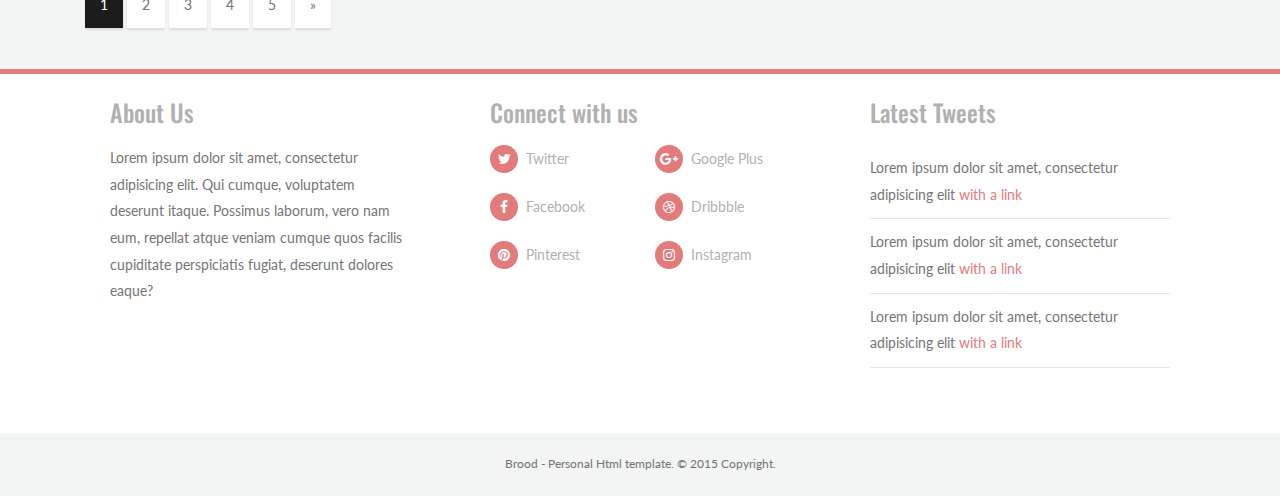
<file: home-slider.html>
<!DOCTYPE html>
<html lang="en">

<head>
    <meta charset="utf-8">
    <meta http-equiv="X-UA-Compatible" content="IE=edge">
    <meta name="viewport" content="width=device-width, initial-scale=1">
    <meta name="description" content="">
    <meta name="author" content="">
    <link rel="stylesheet prefetch" type="text/css" href="http://maxcdn.bootstrapcdn.com/font-awesome/4.3.0/css/font-awesome.min.css">
    <link href='https://fonts.googleapis.com/css?family=Oswald|Lato' rel='stylesheet' type='text/css'>
    <link rel="stylesheet" href="assets/style.min.css">

    <link rel="shortcut icon" type="image/png" href="assets/images/logo.png">
    <title>Brood - Personal Blog Template</title>
</head>
<body>
    <div id="page" class="hfeed site">
        <header id="masthead" class="site-header" role="banner">
            <div class="container">
                <div class="col-sm-12">
                    <div class="site-branding">
                        <a href="index.html" class="site-brand">
                            <img src="assets/images/logo1.png" alt="">
                        </a>
                        <button data-target="#site-navigation" data-toggle="collapse" class="navbar-toggle" type="button" aria-expanded="true">
                            <span class="sr-only">Toggle navigation</span>
                            <i class="fa fa-bars"></i>
                        </button>
                    </div><!-- .site-branding -->
                    <nav id="site-navigation" class="main-navigation navbar-collapse collapse" role="navigation">
                        <ul class="nav navbar-nav">
                            <li class="dropdown">
                                <a href="" class="dropdown-toggle" data-toggle="dropdown">home</a>
                                <ul class="dropdown-menu">
                                    <li><a href="index.html">Home-Default</a></li> 
                                    <li><a href="home-slider.html">Home-Slider</a></li>
                                    <li><a href="home-image.html">Home-Image</a></li>
                                </ul>
                            </li>                           
                            <li class="dropdown">
                                <a href="" class="dropdown-toggle" data-toggle="dropdown">Post Formats</a>
                                <ul class="dropdown-menu">
                                    <li><a href="single-image.html">Image Post</a></li>
                                    <li><a href="single-video.html">Video Post</a></li>
                                    <li><a href="single-gallery.html">Gallery Post</a>
                                    <li><a href="single-audio.html">Audio Post</a></li>
                                </ul>
                            </li>
                            <li>
                                <a href="typography.html">Typography</a>
                            </li>
                            <li>
                                <a href="about.html">About</a>
                            </li>
                            <li>
                                <a href="contact.html">Contact</a>
                            </li>
                            <li class="dropdown header-search hidden-xs">
                                <a href="" class="dropdown-toggle" data-toggle="dropdown"><i class="fa fa-search"></i></a>
                                <ul class="dropdown-menu">
                                    <form action="" class="form-inline form-search">
                                        <input type="text" class="form-control" placeholder="Enter keywords">
                                        <button type="submit" class="btn btn-cta">Search</button>
                                    </form>
                                </ul>
                            </li>
                        </ul>
                    </nav><!-- #site-navigation -->
                </div>
            </div>
        </header><!-- #masthead --> 
        <div id="content" class="site-content">
            <div id="featCarousel" class="feat-slider">
                <article class="item">
                    <div class="feat-img">
                        <img src="assets/images/2.jpg" alt="">
                    </div>
                    <section class="feat-content">
                        <div class="feat-meta">
                            <h6>
                                Travel
                            </h6>
                        </div>
                        <h2 class="feat-title">
                            I Second That Emotion
                        </h2>
                        <p>
                            These old Doomsday Devices are dangerously unstable. I'll rest easier not knowing where they are.
                        </p>
                        <a href="" class="btn-cta-2">Read more</a>
                    </section>
                </article>
                <article class="item">
                    <div class="feat-img">
                        <img src="assets/images/4.jpg" alt="">
                    </div>
                    <section class="feat-content">
                        <div class="feat-meta">
                            <h6>
                                Cooking
                            </h6>
                        </div>
                        <h2 class="feat-title">
                            I Second That Emotion
                        </h2>
                        <p>
                            These old Doomsday Devices are dangerously unstable. I'll rest easier not knowing where they are.
                        </p>
                        <a href="" class="btn-cta-2">Read more</a>
                    </section>
                </article>
                <article class="item">
                    <div class="feat-img">
                        <img src="assets/images/3.jpg" alt="">
                    </div>
                    <section class="feat-content">
                        <div class="feat-meta">
                            <h6>
                                Lifestyle
                            </h6>
                        </div>
                        <h2 class="feat-title">
                            I Second That Emotion
                        </h2>
                        <p>
                            These old Doomsday Devices are dangerously unstable. I'll rest easier not knowing where they are.
                        </p>
                        <a href="" class="btn-cta-2">Read more</a>
                    </section>
                </article>
            </div><!-- #featCarousel -->
            <div class="container">
                <div class="col-md-8">
                    <div id="primary" class="content-area">
                        <main id="main" class="site-main" role="main">
                            <article>
                                <header class="entry-header">
                                    <a href="" class="entry-cat">Travel</a>
                                    <h2 class="entry-title"><a href="single-image.html">In the depth of winter</a></h2>
                                    <div class="entry-meta">
                                        <h6><a href="">September 22, 2015</a>
                                        <span class="seperator">|</span><a href="">John Doe</a>
                                        <span class="seperator">|</span><a href="">22 comments</a>
                                        </h6>
                                    </div><!-- .entry-meta -->
                                </header><!-- .entry-header -->
                                <div class="entry-media">
                                    <img src="assets/images/2.jpg" alt="">
                                </div><!-- .entry-media -->
                                <div class="entry-content">
                                <p>
                                    Lorem ipsum dolor sit amet, consectetur adipisicing elit. Eligendi animi nemo saepe modi, vel voluptas. Totam provident accusantium dolores laborum sapiente pariatur, praesentium eos molestiae numquam asperiores, cupiditate, ex deleniti.
                                </p>
                                <p>
                                    Lorem ipsum dolor sit amet, consectetur adipisicing elit. Eligendi animi nemo saepe modi, vel voluptas. Totam provident accusantium dolores laborum sapiente pariatur, praesentium eos molestiae numquam asperiores, cupiditate, ex deleniti.
                                </p>
                                <p>
                                    Lorem ipsum dolor sit amet, consectetur adipisicing elit. Eligendi animi nemo saepe modi, vel voluptas. Totam provident accusantium dolores laborum sapiente pariatur, praesentium eos molestiae numquam asperiores, cupiditate, ex deleniti.
                                </p>
                                </div><!-- .entry-content -->
                                <footer class="entry-footer">
                                    <div class="more-link">
                                        <a href="single-image.html">Continue reading</a>
                                    </div>
                                </footer><!-- .entry-footer -->
                            </article><!-- article -->
                            <article>
                                <header class="entry-header">
                                    <a href="" class="entry-cat">Cooking</a>
                                    <h2 class="entry-title"><a href="single-image.html">Listen to the silence as it echoes</a></h2>
                                    <div class="entry-meta">
                                        <h6><a href="">September 22, 2015</a>
                                        <span class="seperator">|</span><a href="">John Doe</a>
                                        <span class="seperator">|</span><a href="">22 comments</a>
                                        </h6>
                                    </div><!-- .entry-meta -->
                                </header><!-- .entry-header -->
                                <div class="entry-media">
                                    <img src="assets/images/1.jpg" alt="">
                                </div>
                                <div class="entry-content">
                                <p>
                                    Lorem ipsum dolor sit amet, consectetur adipisicing elit. Eligendi animi nemo saepe modi, vel voluptas. Totam provident accusantium dolores laborum sapiente pariatur, praesentium eos molestiae numquam asperiores, cupiditate, ex deleniti.
                                </p>
                                <p>
                                    Lorem ipsum dolor sit amet, consectetur adipisicing elit. Eligendi animi nemo saepe modi, vel voluptas. Totam provident accusantium dolores laborum sapiente pariatur, praesentium eos molestiae numquam asperiores, cupiditate, ex deleniti.
                                </p>
                                <p>
                                    Lorem ipsum dolor sit amet, consectetur adipisicing elit. Eligendi animi nemo saepe modi, vel voluptas. Totam provident accusantium dolores laborum sapiente pariatur, praesentium eos molestiae numquam asperiores, cupiditate, ex deleniti.
                                </p>
                                <p>
                                    Lorem ipsum dolor sit amet, consectetur adipisicing elit. Eligendi animi nemo saepe modi, vel voluptas. Totam provident accusantium dolores laborum sapiente pariatur, praesentium eos molestiae numquam asperiores, cupiditate, ex deleniti.
                                </p>
                                </div><!-- .entry-content -->
                                <footer class="entry-footer">
                                    <div class="more-link"><a href="single-image.html">Continue reading</a></div>
                                </footer><!-- .entry-footer -->
                            </article><!-- article -->
                            <article>
                                <header class="entry-header">
                                    <a href="" class="entry-cat">Lifestyle</a>
                                    <h2 class="entry-title"><a href="single-image.html">With our thoughts we make the world</a></h2>
                                    <div class="entry-meta">
                                        <h6><a href="">September 22, 2015</a>
                                        <span class="seperator">|</span><a href="">John Doe</a>
                                        <span class="seperator">|</span><a href="">22 comments</a>
                                        </h6>
                                    </div><!-- .entry-meta -->
                                </header><!-- .entry-header -->
                                <div class="entry-media">
                                    <img src="assets/images/3.jpg" alt="">
                                </div>
                                <div class="entry-content">
                                <p>
                                    Lorem ipsum dolor sit amet, consectetur adipisicing elit. Eligendi animi nemo saepe modi, vel voluptas. Totam provident accusantium dolores laborum sapiente pariatur, praesentium eos molestiae numquam asperiores, cupiditate, ex deleniti.
                                </p>
                                <p>
                                    Lorem ipsum dolor sit amet, consectetur adipisicing elit. Eligendi animi nemo saepe modi, vel voluptas. Totam provident accusantium dolores laborum sapiente pariatur, praesentium eos molestiae numquam asperiores, cupiditate, ex deleniti.
                                </p>
                                <p>
                                    Lorem ipsum dolor sit amet, consectetur adipisicing elit. Eligendi animi nemo saepe modi, vel voluptas. Totam provident accusantium dolores laborum sapiente pariatur, praesentium eos molestiae numquam asperiores, cupiditate, ex deleniti.
                                </p>
                                <p>
                                    Lorem ipsum dolor sit amet, consectetur adipisicing elit. Eligendi animi nemo saepe modi, vel voluptas. Totam provident accusantium dolores laborum sapiente pariatur, praesentium eos molestiae numquam asperiores, cupiditate, ex deleniti.
                                </p>
                                </div><!-- .entry-content -->
                                <footer class="entry-footer">
                                    <div class="more-link"><a href="single-image.html">Continue reading</a></div>
                                </footer><!-- .entry-footer -->
                            </article><!-- article -->
                            <article>
                                <header class="entry-header">
                                    <a href="" class="entry-cat">Photography</a>
                                    <h2 class="entry-title"><a href="single-image.html">Do noble things, do not dream them all day long</a></h2>
                                    <div class="entry-meta">
                                        <h6><a href="">September 22, 2015</a>
                                        <span class="seperator">|</span><a href="">John Doe</a>
                                        <span class="seperator">|</span><a href="">22 comments</a>
                                        </h6>
                                    </div><!-- .entry-meta -->
                                </header><!-- .entry-header -->
                                <div class="entry-media">
                                    <img src="assets/images/4.jpg" alt="">
                                </div>
                                <div class="entry-content">
                                <p>
                                    Lorem ipsum dolor sit amet, consectetur adipisicing elit. Eligendi animi nemo saepe modi, vel voluptas. Totam provident accusantium dolores laborum sapiente pariatur, praesentium eos molestiae numquam asperiores, cupiditate, ex deleniti.
                                </p>
                                <p>
                                    Lorem ipsum dolor sit amet, consectetur adipisicing elit. Eligendi animi nemo saepe modi, vel voluptas. Totam provident accusantium dolores laborum sapiente pariatur, praesentium eos molestiae numquam asperiores, cupiditate, ex deleniti.
                                </p>
                                <p>
                                    Lorem ipsum dolor sit amet, consectetur adipisicing elit. Eligendi animi nemo saepe modi, vel voluptas. Totam provident accusantium dolores laborum sapiente pariatur, praesentium eos molestiae numquam asperiores, cupiditate, ex deleniti.
                                </p>
                                <p>
                                    Lorem ipsum dolor sit amet, consectetur adipisicing elit. Eligendi animi nemo saepe modi, vel voluptas. Totam provident accusantium dolores laborum sapiente pariatur, praesentium eos molestiae numquam asperiores, cupiditate, ex deleniti.
                                </p>
                                </div><!-- .entry-content -->
                                <footer class="entry-footer">
                                    <div class="more-link"><a href="single-image.html">Continue reading</a></div>
                                </footer><!-- .entry-footer -->
                            </article><!-- article -->
                        </main><!-- #main -->
                        <div class="site-pagination">
                            <ul>
                              <li class="active"><a href="#">1 <span class="sr-only">(current)</span></a></li>
                              <li><a href="#">2</a></li>
                              <li><a href="#">3</a></li>
                              <li><a href="#">4</a></li>
                              <li><a href="#">5</a></li>
                              <li><a href="#">»</a></li>
                            </ul>
                        </div><!-- site-pagination -->
                    </div><!-- #primary -->
                </div>
                <div class="col-md-4">
                    <div id="secondary" class="widget-area" role="complementary">
                        <aside class="widget widget-subscribe">
                            <h3 class="widget-title">
                                Subscribe to newsletter
                            </h3>
                            <p>
                                Lorem ipsum dolor sit amet, consectetur adipisicing elit. Voluptatum repudiandae voluptatibus.
                            </p>
                            <form action="">
                                <input type="email" class="form-control" placeholder="Enter your email address" required>
                                <button class="btn btn-cta">Subscribe</button>
                            </form>
                        </aside>
                        <aside class="widget widget-recent-posts">
                            <h3 class="widget-title">
                                Recent Posts
                            </h3>
                            <ul>
                                <li>
                                    <div class="post-thumb">
                                        <a href=""><img src="assets/images/2.jpg" alt=""></a>
                                    </div>
                                    <div class="post-txt">
                                        <h5 class="post-title">
                                            <a href="#">This is a simple post title</a>
                                        </h5>
                                        <p>Lorem ipsum dolor sit amet, consectetur adipisicing elit. Ipsum veritatis cupiditate quaerat culpa</p>
                                    </div>
                                </li>
                                <li>
                                    <div class="post-thumb">
                                        <a href=""><img src="assets/images/2.jpg" alt=""></a>
                                    </div>
                                    <div class="post-txt">
                                        <h5 class="post-title">
                                            <a href="#">This is a simple post title</a>
                                        </h5>
                                        <p>Lorem ipsum dolor sit amet, consectetur adipisicing elit. Ipsum veritatis cupiditate quaerat culpa</p>
                                    </div>
                                </li>
                                <li>
                                    <div class="post-thumb">
                                        <a href=""><img src="assets/images/2.jpg" alt=""></a>
                                    </div>
                                    <div class="post-txt">
                                        <h5 class="post-title">
                                            <a href="#">This is a simple post title</a>
                                        </h5>
                                        <p>Lorem ipsum dolor sit amet, consectetur adipisicing elit. Ipsum veritatis cupiditate quaerat culpa</p>
                                    </div>
                                </li>
                                <li>
                                    <div class="post-thumb">
                                        <a href=""><img src="assets/images/2.jpg" alt=""></a>
                                    </div>
                                    <div class="post-txt">
                                        <h5 class="post-title">
                                            <a href="#">This is a simple post title</a>
                                        </h5>
                                        <p>Lorem ipsum dolor sit amet, consectetur adipisicing elit. Ipsum veritatis cupiditate quaerat culpa</p>
                                    </div>
                                </li>
                            </ul>
                        </aside><!-- .widget-recent-posts -->
                        <aside class="widget widget-tags">
                            <h3 class="widget-title">
                                Tags
                            </h3>
                            <ul>
                                <li><a href="">Tag 1</a></li>
                                <li><a href="">tag 2</a></li>
                                <li><a href="">tag 3</a></li>
                                <li><a href="">tag 4</a></li>
                                <li><a href="">tag 5</a></li>
                            </ul>
                        </aside><!-- .widget-tags -->
                        <aside class="widget widget-categories widget-list">
                            <h3 class="widget-title">
                                Categories
                            </h3>
                            <ul class="nolist">
                                <li><i class="fa fa-arrow-circle-right"></i><a href="">Category 1</a></li>
                                <li><i class="fa fa-arrow-circle-right"></i><a href="">Category 2</a></li>
                                <li><i class="fa fa-arrow-circle-right"></i><a href="">Category 3</a></li>
                                <li><i class="fa fa-arrow-circle-right"></i><a href="">Category 4</a></li>
                                <li><i class="fa fa-arrow-circle-right"></i><a href="">Category 5</a></li>
                            </ul>
                        </aside><!-- .widget-categories -->
                        <aside class="widget widget-recent-comments widget-list">
                            <h3 class="widget-title">
                                Recent comments
                            </h3>
                            <ul class="nolist">
                                <li>
                                    John Doe on <a href="#">Lorem ipsum dolor sit amet, consectetur adipis</a>
                                </li>
                                <li>
                                    John Doe on <a href="#">Lorem ipsum dolor sit amet, consectetur adipis</a>
                                </li>
                                <li>
                                    John Doe on <a href="#">Lorem ipsum dolor sit amet, consectetur adipis</a>
                                </li>
                                <li>
                                    John Doe on <a href="#">Lorem ipsum dolor sit amet, consectetur adipis</a>
                                </li>
                                <li>
                                    John Doe on <a href="#">Lorem ipsum dolor sit amet, consectetur adipis</a>
                                </li>
                                                                
                            </ul>
                        </aside><!-- .widget-tags -->
                        <aside class="widget widget-archives widget-list">
                            <h3 class="widget-title">
                                Archives
                            </h3>
                            <ul class="nolist">
                                <li><i class="fa fa-arrow-circle-right"></i><a href="">2015</a></li>
                                <li><i class="fa fa-arrow-circle-right"></i><a href="">2014</a></li>
                                <li><i class="fa fa-arrow-circle-right"></i><a href="">2013</a></li>
                                <li><i class="fa fa-arrow-circle-right"></i><a href="">2012</a></li>
                                <li><i class="fa fa-arrow-circle-right"></i><a href="">2011</a></li>
                            </ul>
                        </aside><!-- .widget-archives -->
                    </div><!-- #secondary -->
                </div>
            </div><!-- container -->
        </div><!-- #content -->
        <footer id="colophon" class="site-footer" role="contentinfo">
            <div class="foo-widgets">
                <div class="container">
                    <div class="col-sm-4">
                        <section class="widget widget-about">
                            <h3 class="widget-title">About Us</h3>
                            <p>
                                Lorem ipsum dolor sit amet, consectetur adipisicing elit. Qui cumque, voluptatem deserunt itaque. Possimus laborum, vero nam eum, repellat atque veniam cumque quos facilis cupiditate perspiciatis fugiat, deserunt dolores eaque?
                            </p>
                        </section>
                        <!-- widget-about -->
                    </div>
                    <div class="col-sm-4">
                        <section class="widget widget-social">
                            <h3 class="widget-title">Connect with us</h3>
                            <div class="row">
                                <div class="col-xs-6 col-sm-12 col-lg-6">
                                    <a href=""><i class="fa fa-twitter"></i><span>Twitter</span></a>
                                    <a href=""><i class="fa fa-facebook"></i><span>Facebook</span></a>
                                    <a href=""><i class="fa fa-pinterest"></i><span>Pinterest</span></a>
                                </div>
                                <div class="col-xs-6 col-sm-12 col-lg-6">
                                    <a href=""><i class="fa fa-google-plus"></i><span>Google Plus</span></a>
                                    <a href=""><i class="fa fa-dribbble"></i><span>Dribbble</span></a>
                                    <a href=""><i class="fa fa-instagram"></i><span>Instagram</span></a>
                                </div>
                            </div>
                        </section>
                        <!-- widget-about -->
                    </div>
                    <div class="col-sm-4">
                        <section class="widget widget-tweets">
                            <h3 class="widget-title">Latest Tweets</h3>
                            <ul>
                                <li>
                                    Lorem ipsum dolor sit amet, consectetur adipisicing elit <a href="">with a link</a>
                                </li>
                                <li>
                                    Lorem ipsum dolor sit amet, consectetur adipisicing elit <a href="">with a link</a>
                                </li>
                                <li>
                                    Lorem ipsum dolor sit amet, consectetur adipisicing elit <a href="">with a link</a>
                                </li>
                            </ul>
                        </section>
                        <!-- widget-about -->
                    </div>
                    <div class="clearfix"></div>
                </div>
                <!-- container -->
            </div>
            <div class="site-info col-sm-12">
                <div class="container">
                    <div class="copyright">
                        Brood - Personal Html template. &copy; 2015 Copyright.
                    </div>
                </div>
            </div>
            <!-- .site-info -->
        </footer>
        <!-- #colophon -->

    </div><!-- #page -->
    <script src="assets/all.min.js"></script>

</body>
</html>
</file>
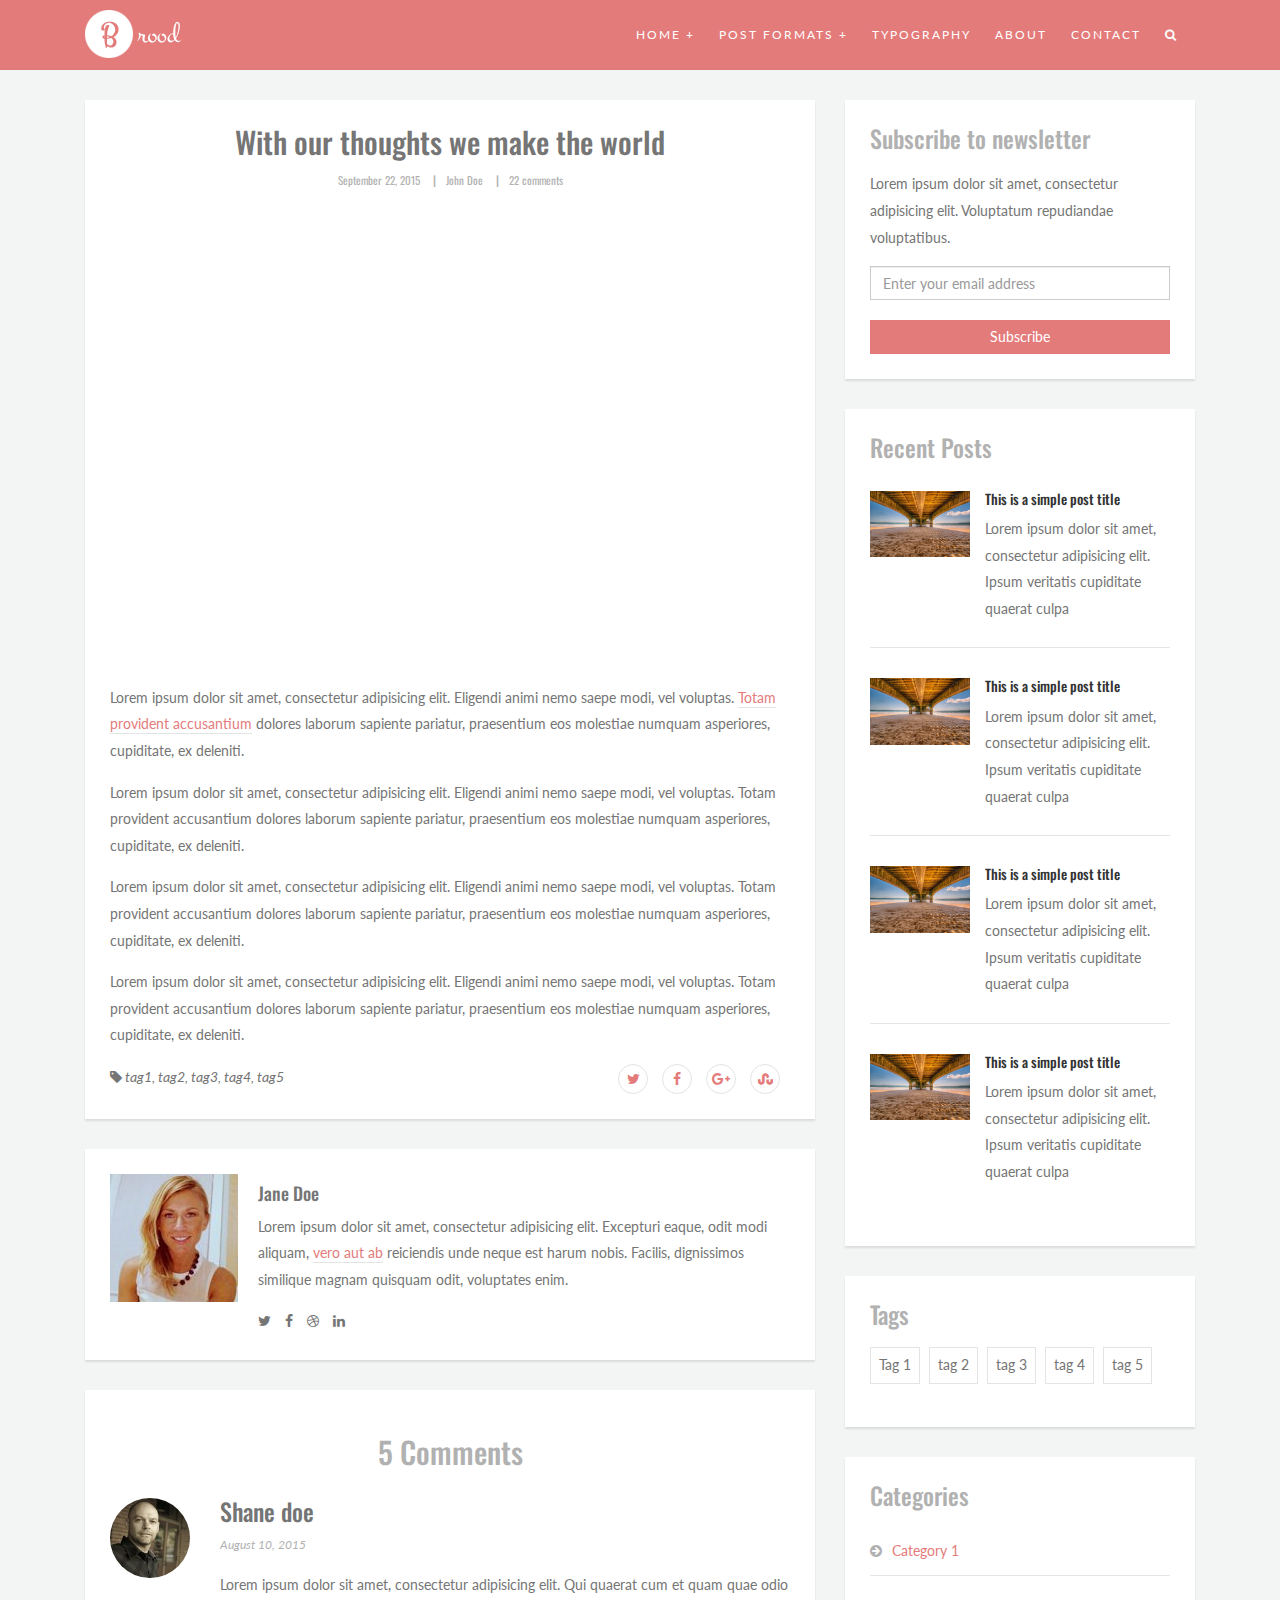
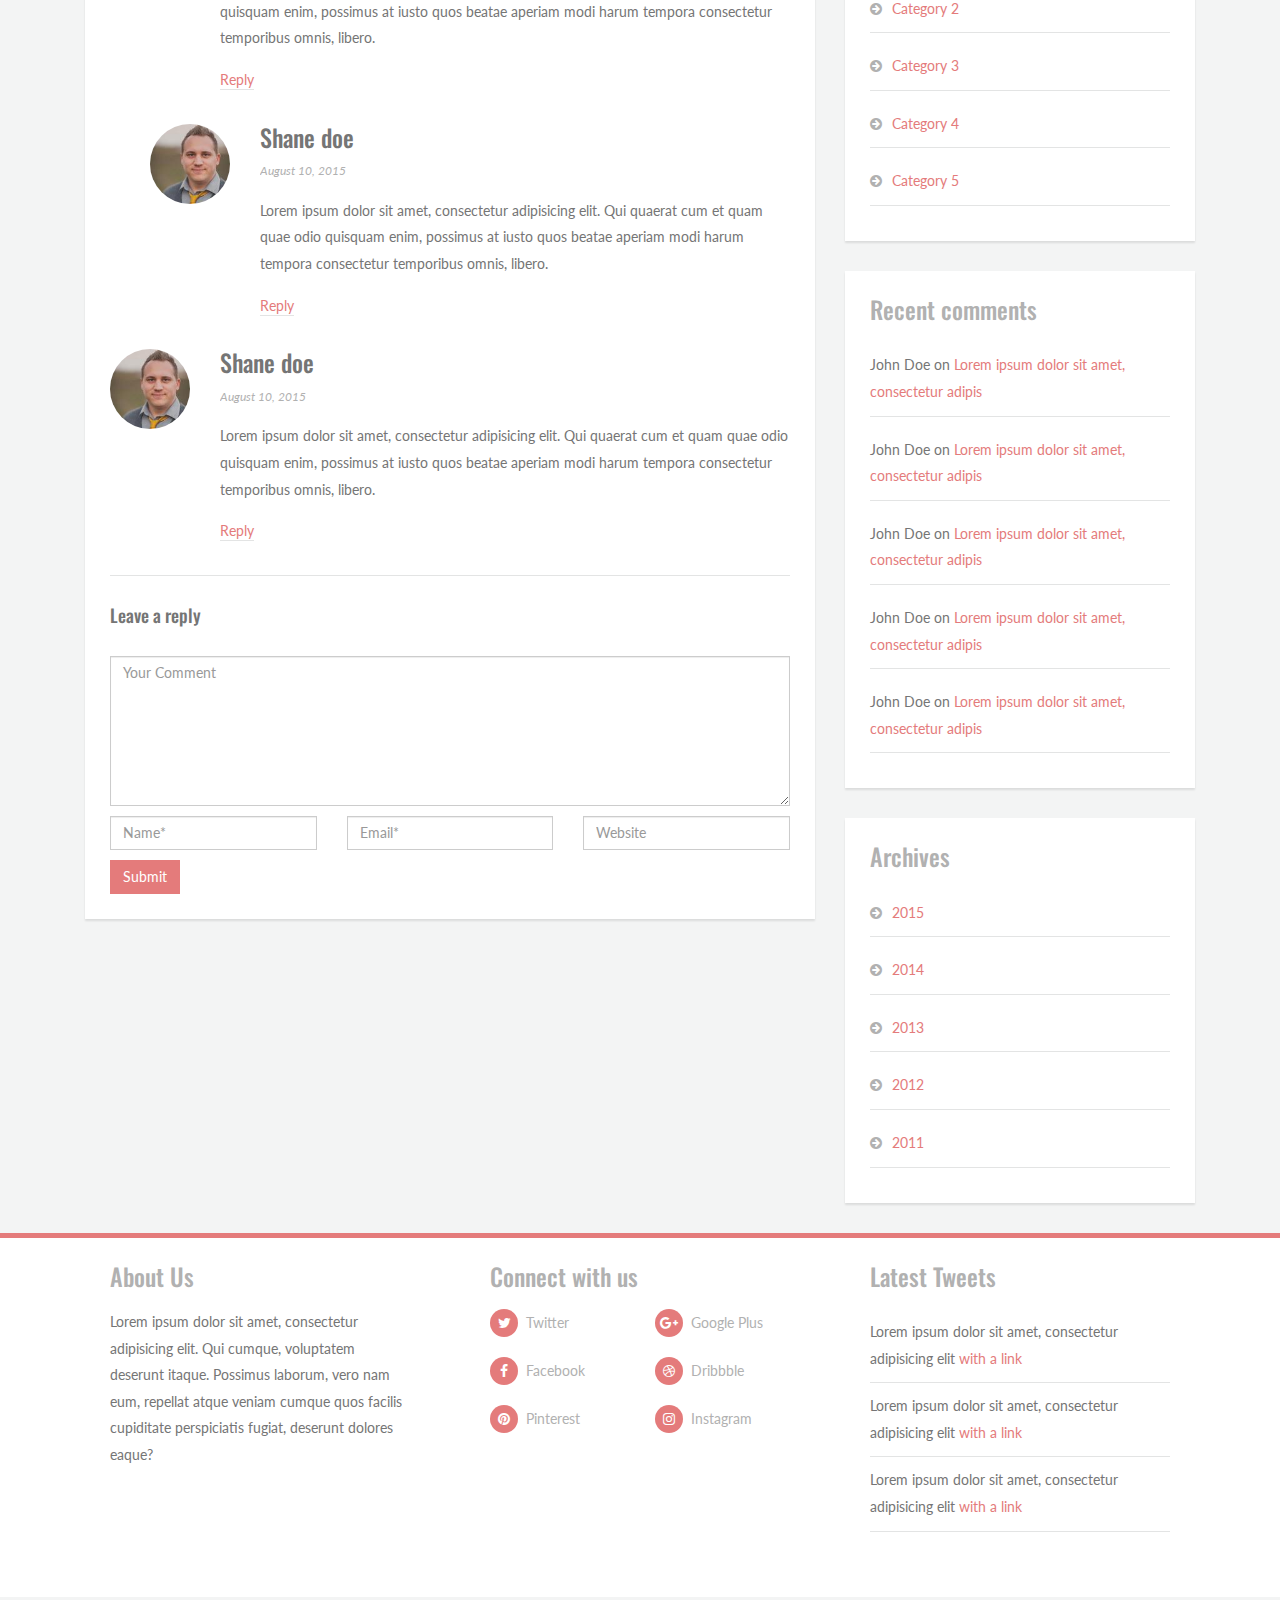
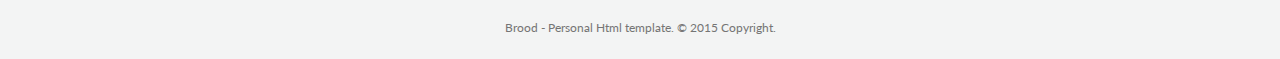
<file: single-audio.html>
<!DOCTYPE html>
<html lang="en">

<head>
    <meta charset="utf-8">
    <meta http-equiv="X-UA-Compatible" content="IE=edge">
    <meta name="viewport" content="width=device-width, initial-scale=1">
    <meta name="description" content="">
    <meta name="author" content="">
    <link rel="stylesheet prefetch" type="text/css" href="http://maxcdn.bootstrapcdn.com/font-awesome/4.3.0/css/font-awesome.min.css">
    <link href='https://fonts.googleapis.com/css?family=Oswald|Lato' rel='stylesheet' type='text/css'>
    <link rel="stylesheet" href="assets/style.min.css">

    <link rel="shortcut icon" type="image/png" href="assets/images/logo.png">
    <title>Single post title | Hadal</title>
</head>
<body>
    <div id="page" class="hfeed site">
        <header id="masthead" class="site-header" role="banner">
            <div class="container">
                <div class="col-sm-12">
                    <div class="site-branding">
                        <a href="index.html" class="site-brand">
                            <img src="assets/images/logo1.png" alt="">
                        </a>
                        <button data-target="#site-navigation" data-toggle="collapse" class="navbar-toggle" type="button" aria-expanded="true">
                            <span class="sr-only">Toggle navigation</span>
                            <i class="fa fa-bars"></i>
                        </button>
                    </div><!-- .site-branding -->
                    <nav id="site-navigation" class="main-navigation navbar-collapse collapse" role="navigation">
                        <ul class="nav navbar-nav">
                            <li class="dropdown">
                                <a href="" class="dropdown-toggle" data-toggle="dropdown">home</a>
                                <ul class="dropdown-menu">
                                    <li><a href="index.html">Home-Default</a></li> 
                                    <li><a href="home-slider.html">Home-Slider</a></li>
                                    <li><a href="home-image.html">Home-Image</a></li>
                                </ul>
                            </li>                           
                            <li class="dropdown">
                                <a href="" class="dropdown-toggle" data-toggle="dropdown">Post Formats</a>
                                <ul class="dropdown-menu">
                                    <li><a href="single-image.html">Image Post</a></li>
                                    <li><a href="single-video.html">Video Post</a></li>
                                    <li><a href="single-gallery.html">Gallery Post</a>
                                    <li><a href="single-audio.html">Audio Post</a></li>
                                </ul>
                            </li>
                            <li>
                                <a href="typography.html">Typography</a>
                            </li>
                            <li>
                                <a href="about.html">About</a>
                            </li>
                            <li>
                                <a href="contact.html">Contact</a>
                            </li>
                            <li class="dropdown header-search hidden-xs">
                                <a href="" class="dropdown-toggle" data-toggle="dropdown"><i class="fa fa-search"></i></a>
                                <ul class="dropdown-menu">
                                    <form action="" class="form-inline form-search">
                                        <input type="text" class="form-control" placeholder="Enter keywords">
                                        <button type="submit" class="btn btn-cta">Search</button>
                                    </form>
                                </ul>
                            </li>
                        </ul>
                    </nav><!-- #site-navigation -->
                </div>
            </div>
        </header><!-- #masthead --> 
        <div id="content" class="site-content">
            <div class="container">
                <div class="col-md-8">
                    <div id="primary" class="content-area">
                        <main id="main" class="site-main" role="main">
                            <article>
                                <header class="entry-header">
                                    <h2 class="entry-title">With our thoughts we make the world</h2>
                                    <div class="entry-meta">
                                        <h6><a href="">September 22, 2015</a>
                                        <span class="seperator">|</span><a href="">John Doe</a>
                                        <span class="seperator">|</span><a href="">22 comments</a>
                                        </h6>
                                    </div><!-- .entry-meta -->
                                </header><!-- .entry-header -->
                                <div class="entry-media">
                                    <iframe width="100%" height="450" scrolling="no" frameborder="no" src="https://w.soundcloud.com/player/?url=https%3A//api.soundcloud.com/tracks/187827531&amp;auto_play=false&amp;hide_related=false&amp;show_comments=true&amp;show_user=true&amp;show_reposts=false&amp;visual=true"></iframe>
                                </div><!-- .entry-media -->
                                <div class="entry-content">
                                    <p>
                                        Lorem ipsum dolor sit amet, consectetur adipisicing elit. Eligendi animi nemo saepe modi, vel voluptas. <a href="">Totam provident accusantium</a> dolores laborum sapiente pariatur, praesentium eos molestiae numquam asperiores, cupiditate, ex deleniti.
                                    </p>
                                    <p>
                                        Lorem ipsum dolor sit amet, consectetur adipisicing elit. Eligendi animi nemo saepe modi, vel voluptas. Totam provident accusantium dolores laborum sapiente pariatur, praesentium eos molestiae numquam asperiores, cupiditate, ex deleniti.
                                    </p>
                                    <p>
                                        Lorem ipsum dolor sit amet, consectetur adipisicing elit. Eligendi animi nemo saepe modi, vel voluptas. Totam provident accusantium dolores laborum sapiente pariatur, praesentium eos molestiae numquam asperiores, cupiditate, ex deleniti.
                                    </p>
                                    <p>
                                        Lorem ipsum dolor sit amet, consectetur adipisicing elit. Eligendi animi nemo saepe modi, vel voluptas. Totam provident accusantium dolores laborum sapiente pariatur, praesentium eos molestiae numquam asperiores, cupiditate, ex deleniti.
                                    </p>
                                </div><!-- .entry-content -->
                                <footer class="entry-footer clearfix">
                                    <div class="entry-tags">
                                        <i class="fa fa-tag"></i>
                                        <a href="">tag1</a>, 
                                        <a href="">tag2</a>, 
                                        <a href="">tag3</a>, 
                                        <a href="">tag4</a>, 
                                        <a href="">tag5</a>
                                    </div>
                                    <section class="entry-share">
                                        <a href="">
                                            <i class="fa fa-twitter"></i>
                                        </a>
                                        <a href="">
                                            <i class="fa fa-facebook"></i>
                                        </a>
                                        <a href="">
                                            <i class="fa fa-google-plus"></i>
                                        </a>
                                        <a href="">
                                            <i class="fa fa-stumbleupon"></i>
                                        </a>
                                    </section>
                                </footer>
                            </article><!-- article -->
                            <section class="entry-author">
                                <div class="author-img">
                                    <img src="assets/images/author.jpg" alt="">
                                </div>
                                <div class="entry-author-content">
                                    <h4>Jane Doe</h4>
                                    <p>
                                        Lorem ipsum dolor sit amet, consectetur adipisicing elit. Excepturi eaque, odit modi aliquam, <a href="">vero aut ab</a> reiciendis unde neque est harum nobis. Facilis, dignissimos similique magnam quisquam odit, voluptates enim.
                                    </p>
                                    <div class="author-social">
                                        <a href=""><i class="fa fa-twitter"></i></a>
                                        <a href=""><i class="fa fa-facebook"></i></a>
                                        <a href=""><i class="fa fa-dribbble"></i></a>
                                        <a href=""><i class="fa fa-linkedin"></i></a>
                                    </div>
                                </div>
                            </section>
                            <section id="comments" class="comments-area">
                                <h2 class="comments-title">
                                    5 Comments
                                </h2>
                                <ul class="commentlist">
                                    <li class="comment">
                                        <div class="avatar">
                                            <img src="assets/images/ml2.jpg" alt="">
                                        </div>
                                        <section class="comment-content">
                                            <h3 class="comment-author">
                                                Shane doe
                                            </h3>
                                            <p class="comment-meta">August 10, 2015</p>
                                            <div class="comment-txt">
                                                <p>
                                                    Lorem ipsum dolor sit amet, consectetur adipisicing elit. Qui quaerat cum et quam quae odio quisquam enim, possimus at iusto quos beatae aperiam modi harum tempora consectetur temporibus omnis, libero.
                                                </p>
                                            </div>
                                            <div class="comment-reply">
                                                <a href="">Reply</a>
                                            </div>
                                        </section><!-- comment-content -->
                                        <ul class="children">
                                            <li class="comment">
                                                <div class="avatar">
                                                    <img src="assets/images/ml1.jpg" alt="">
                                                </div>
                                                <section class="comment-content">
                                                    <h3 class="comment-author">
                                                        Shane doe
                                                    </h3>
                                                    <p class="comment-meta">August 10, 2015</p>
                                                    <div class="comment-txt">
                                                        <p>
                                                            Lorem ipsum dolor sit amet, consectetur adipisicing elit. Qui quaerat cum et quam quae odio quisquam enim, possimus at iusto quos beatae aperiam modi harum tempora consectetur temporibus omnis, libero.
                                                        </p>
                                                    </div>
                                                    <div class="comment-reply">
                                                        <a href="">Reply</a>
                                                    </div>
                                                </section>
                                            </li><!-- comment -->
                                        </ul>
                                    </li><!-- comment -->
                                    <li class="comment">
                                        <div class="avatar">
                                            <img src="assets/images/ml1.jpg" alt="">
                                        </div>
                                        <section class="comment-content">
                                            <h3 class="comment-author">
                                                Shane doe
                                            </h3>
                                            <p class="comment-meta">August 10, 2015</p>
                                            <div class="comment-txt">
                                                <p>
                                                    Lorem ipsum dolor sit amet, consectetur adipisicing elit. Qui quaerat cum et quam quae odio quisquam enim, possimus at iusto quos beatae aperiam modi harum tempora consectetur temporibus omnis, libero.
                                                </p>
                                            </div>
                                            <div class="comment-reply">
                                                <a href="">Reply</a>
                                            </div>
                                        </section>
                                    </li><!-- comment -->
                                </ul><!-- commentslist -->
                                <section class="comment-form">
                                    <h4 class="entry-head">
                                            Leave a reply
                                        </h4>
                                    <form action="">
                                        <div class="row">
                                            <div class="comment-field col-sm-12">
                                                <textarea name="" class="form-control" id="" placeholder="Your Comment"></textarea>
                                            </div>
                                            <div class="comment-field col-sm-4">
                                                <input type="text" class="form-control" placeholder="Name*">
                                            </div>
                                            <div class="comment-field col-sm-4">
                                                <input type="email" class="form-control" placeholder="Email*">
                                            </div>
                                            <div class="comment-field col-sm-4">
                                                <input type="text" class="form-control" placeholder="Website">
                                            </div>                            
                                        </div>
                                        <button class="btn btn-cta" href="">Submit</button>
                                    </form>
                                </section><!-- comment-form -->
                            </section><!-- #comments -->
                        </main><!-- #main -->
                    </div><!-- #primary -->
                </div>
                <div class="col-md-4">
                    <div id="secondary" class="widget-area" role="complementary">
                        <aside class="widget widget-subscribe">
                            <h3 class="widget-title">
                                Subscribe to newsletter
                            </h3>
                            <p>
                                Lorem ipsum dolor sit amet, consectetur adipisicing elit. Voluptatum repudiandae voluptatibus.
                            </p>
                            <form action="">
                                <input type="email" class="form-control" placeholder="Enter your email address" required>
                                <button class="btn btn-cta">Subscribe</button>
                            </form>
                        </aside>
                        <aside class="widget widget-recent-posts">
                            <h3 class="widget-title">
                                Recent Posts
                            </h3>
                            <ul>
                                <li>
                                    <div class="post-thumb">
                                        <a href=""><img src="assets/images/2.jpg" alt=""></a>
                                    </div>
                                    <div class="post-txt">
                                        <h5 class="post-title">
                                            <a href="#">This is a simple post title</a>
                                        </h5>
                                        <p>Lorem ipsum dolor sit amet, consectetur adipisicing elit. Ipsum veritatis cupiditate quaerat culpa</p>
                                    </div>
                                </li>
                                <li>
                                    <div class="post-thumb">
                                        <a href=""><img src="assets/images/2.jpg" alt=""></a>
                                    </div>
                                    <div class="post-txt">
                                        <h5 class="post-title">
                                            <a href="#">This is a simple post title</a>
                                        </h5>
                                        <p>Lorem ipsum dolor sit amet, consectetur adipisicing elit. Ipsum veritatis cupiditate quaerat culpa</p>
                                    </div>
                                </li>
                                <li>
                                    <div class="post-thumb">
                                        <a href=""><img src="assets/images/2.jpg" alt=""></a>
                                    </div>
                                    <div class="post-txt">
                                        <h5 class="post-title">
                                            <a href="#">This is a simple post title</a>
                                        </h5>
                                        <p>Lorem ipsum dolor sit amet, consectetur adipisicing elit. Ipsum veritatis cupiditate quaerat culpa</p>
                                    </div>
                                </li>
                                <li>
                                    <div class="post-thumb">
                                        <a href=""><img src="assets/images/2.jpg" alt=""></a>
                                    </div>
                                    <div class="post-txt">
                                        <h5 class="post-title">
                                            <a href="#">This is a simple post title</a>
                                        </h5>
                                        <p>Lorem ipsum dolor sit amet, consectetur adipisicing elit. Ipsum veritatis cupiditate quaerat culpa</p>
                                    </div>
                                </li>
                            </ul>
                        </aside><!-- .widget-recent-posts -->
                        <aside class="widget widget-tags">
                            <h3 class="widget-title">
                                Tags
                            </h3>
                            <ul>
                                <li><a href="">Tag 1</a></li>
                                <li><a href="">tag 2</a></li>
                                <li><a href="">tag 3</a></li>
                                <li><a href="">tag 4</a></li>
                                <li><a href="">tag 5</a></li>
                            </ul>
                        </aside><!-- .widget-tags -->
                        <aside class="widget widget-categories widget-list">
                            <h3 class="widget-title">
                                Categories
                            </h3>
                            <ul class="nolist">
                                <li><i class="fa fa-arrow-circle-right"></i><a href="">Category 1</a></li>
                                <li><i class="fa fa-arrow-circle-right"></i><a href="">Category 2</a></li>
                                <li><i class="fa fa-arrow-circle-right"></i><a href="">Category 3</a></li>
                                <li><i class="fa fa-arrow-circle-right"></i><a href="">Category 4</a></li>
                                <li><i class="fa fa-arrow-circle-right"></i><a href="">Category 5</a></li>
                            </ul>
                        </aside><!-- .widget-categories -->
                        <aside class="widget widget-recent-comments widget-list">
                            <h3 class="widget-title">
                                Recent comments
                            </h3>
                            <ul class="nolist">
                                <li>
                                    John Doe on <a href="#">Lorem ipsum dolor sit amet, consectetur adipis</a>
                                </li>
                                <li>
                                    John Doe on <a href="#">Lorem ipsum dolor sit amet, consectetur adipis</a>
                                </li>
                                <li>
                                    John Doe on <a href="#">Lorem ipsum dolor sit amet, consectetur adipis</a>
                                </li>
                                <li>
                                    John Doe on <a href="#">Lorem ipsum dolor sit amet, consectetur adipis</a>
                                </li>
                                <li>
                                    John Doe on <a href="#">Lorem ipsum dolor sit amet, consectetur adipis</a>
                                </li>
                                                                
                            </ul>
                        </aside><!-- .widget-tags -->
                        <aside class="widget widget-archives widget-list">
                            <h3 class="widget-title">
                                Archives
                            </h3>
                            <ul class="nolist">
                                <li><i class="fa fa-arrow-circle-right"></i><a href="">2015</a></li>
                                <li><i class="fa fa-arrow-circle-right"></i><a href="">2014</a></li>
                                <li><i class="fa fa-arrow-circle-right"></i><a href="">2013</a></li>
                                <li><i class="fa fa-arrow-circle-right"></i><a href="">2012</a></li>
                                <li><i class="fa fa-arrow-circle-right"></i><a href="">2011</a></li>
                            </ul>
                        </aside><!-- .widget-archives -->
                    </div><!-- #secondary -->
                </div>
            </div><!-- container -->
        </div><!-- #content -->
        <footer id="colophon" class="site-footer" role="contentinfo">
            <div class="foo-widgets">
                <div class="container">
                    <div class="col-sm-4">
                        <section class="widget widget-about">
                            <h3 class="widget-title">About Us</h3>
                            <p>
                                Lorem ipsum dolor sit amet, consectetur adipisicing elit. Qui cumque, voluptatem deserunt itaque. Possimus laborum, vero nam eum, repellat atque veniam cumque quos facilis cupiditate perspiciatis fugiat, deserunt dolores eaque?
                            </p>
                        </section>
                        <!-- widget-about -->
                    </div>
                    <div class="col-sm-4">
                        <section class="widget widget-social">
                            <h3 class="widget-title">Connect with us</h3>
                            <div class="row">
                                <div class="col-xs-6 col-sm-12 col-lg-6">
                                    <a href=""><i class="fa fa-twitter"></i><span>Twitter</span></a>
                                    <a href=""><i class="fa fa-facebook"></i><span>Facebook</span></a>
                                    <a href=""><i class="fa fa-pinterest"></i><span>Pinterest</span></a>
                                </div>
                                <div class="col-xs-6 col-sm-12 col-lg-6">
                                    <a href=""><i class="fa fa-google-plus"></i><span>Google Plus</span></a>
                                    <a href=""><i class="fa fa-dribbble"></i><span>Dribbble</span></a>
                                    <a href=""><i class="fa fa-instagram"></i><span>Instagram</span></a>
                                </div>
                            </div>
                        </section>
                        <!-- widget-about -->
                    </div>
                    <div class="col-sm-4">
                        <section class="widget widget-tweets">
                            <h3 class="widget-title">Latest Tweets</h3>
                            <ul>
                                <li>
                                    Lorem ipsum dolor sit amet, consectetur adipisicing elit <a href="">with a link</a>
                                </li>
                                <li>
                                    Lorem ipsum dolor sit amet, consectetur adipisicing elit <a href="">with a link</a>
                                </li>
                                <li>
                                    Lorem ipsum dolor sit amet, consectetur adipisicing elit <a href="">with a link</a>
                                </li>
                            </ul>
                        </section>
                        <!-- widget-about -->
                    </div>
                    <div class="clearfix"></div>
                </div>
                <!-- container -->
            </div>
            <div class="site-info col-sm-12">
                <div class="container">
                    <div class="copyright">
                        Brood - Personal Html template. &copy; 2015 Copyright.
                    </div>
                </div>
            </div>
            <!-- .site-info -->
        </footer>
        <!-- #colophon -->

    </div><!-- #page -->
    <script src="assets/all.min.js"></script>

</body>
</html>
</file>
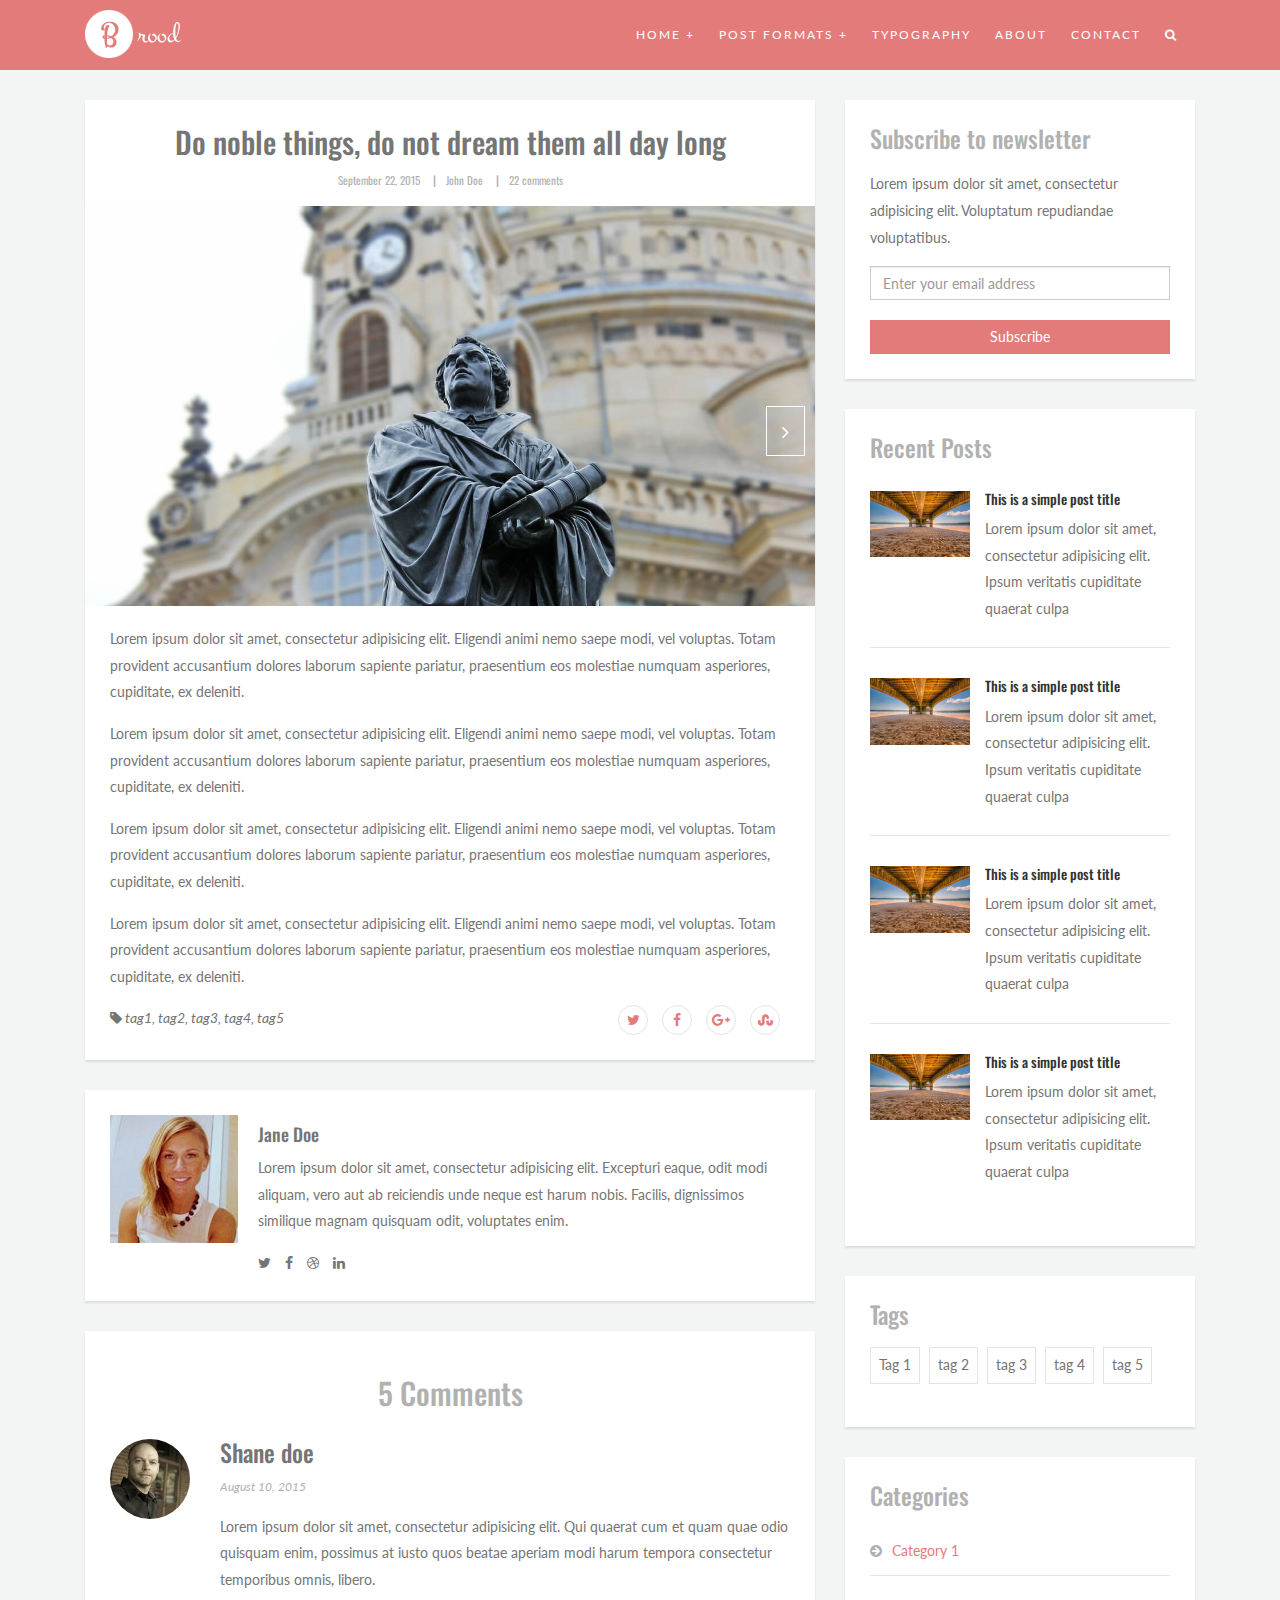
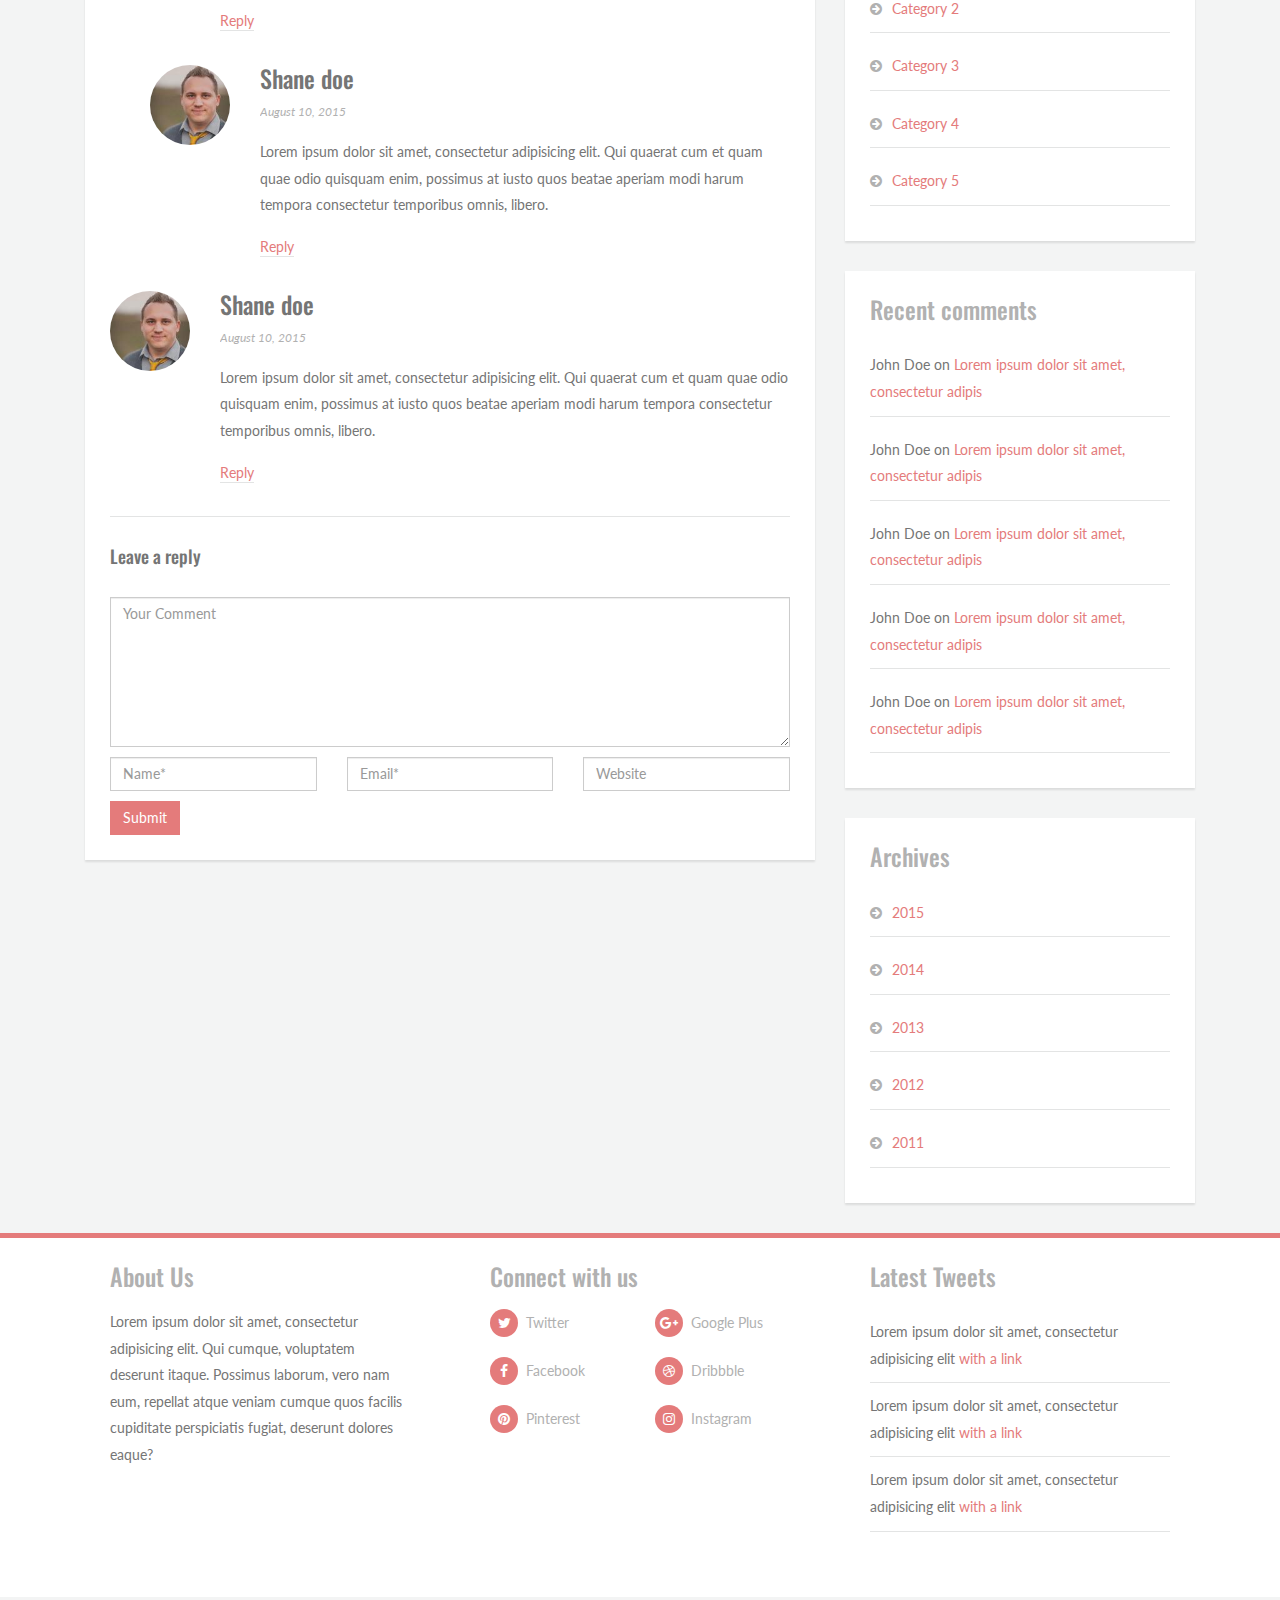
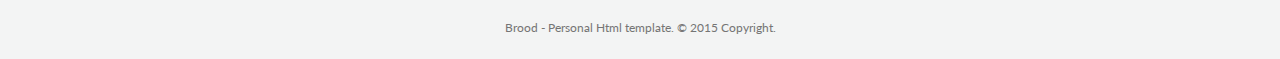
<file: single-gallery.html>
<!DOCTYPE html>
<html lang="en">

<head>
    <meta charset="utf-8">
    <meta http-equiv="X-UA-Compatible" content="IE=edge">
    <meta name="viewport" content="width=device-width, initial-scale=1">
    <meta name="description" content="">
    <meta name="author" content="">
    <link rel="stylesheet prefetch" type="text/css" href="http://maxcdn.bootstrapcdn.com/font-awesome/4.3.0/css/font-awesome.min.css">
    <link href='https://fonts.googleapis.com/css?family=Oswald|Lato' rel='stylesheet' type='text/css'>
    <link rel="stylesheet" href="assets/style.min.css">

    <link rel="shortcut icon" type="image/png" href="assets/images/logo.png">
    <title>Single post title | Hadal</title>
</head>
<body>
    <div id="page" class="hfeed site">
        <header id="masthead" class="site-header" role="banner">
            <div class="container">
                <div class="col-sm-12">
                    <div class="site-branding">
                        <a href="index.html" class="site-brand">
                            <img src="assets/images/logo1.png" alt="">
                        </a>
                        <button data-target="#site-navigation" data-toggle="collapse" class="navbar-toggle" type="button" aria-expanded="true">
                            <span class="sr-only">Toggle navigation</span>
                            <i class="fa fa-bars"></i>
                        </button>
                    </div><!-- .site-branding -->
                    <nav id="site-navigation" class="main-navigation navbar-collapse collapse" role="navigation">
                        <ul class="nav navbar-nav">
                            <li class="dropdown">
                                <a href="" class="dropdown-toggle" data-toggle="dropdown">home</a>
                                <ul class="dropdown-menu">
                                    <li><a href="index.html">Home-Default</a></li> 
                                    <li><a href="home-slider.html">Home-Slider</a></li>
                                    <li><a href="home-image.html">Home-Image</a></li>
                                </ul>
                            </li>                           
                            <li class="dropdown">
                                <a href="" class="dropdown-toggle" data-toggle="dropdown">Post Formats</a>
                                <ul class="dropdown-menu">
                                    <li><a href="single-image.html">Image Post</a></li>
                                    <li><a href="single-video.html">Video Post</a></li>
                                    <li><a href="single-gallery.html">Gallery Post</a>
                                    <li><a href="single-audio.html">Audio Post</a></li>
                                </ul>
                            </li>
                            <li>
                                <a href="typography.html">Typography</a>
                            </li>
                            <li>
                                <a href="about.html">About</a>
                            </li>
                            <li>
                                <a href="contact.html">Contact</a>
                            </li>
                            <li class="dropdown header-search hidden-xs">
                                <a href="" class="dropdown-toggle" data-toggle="dropdown"><i class="fa fa-search"></i></a>
                                <ul class="dropdown-menu">
                                    <form action="" class="form-inline form-search">
                                        <input type="text" class="form-control" placeholder="Enter keywords">
                                        <button type="submit" class="btn btn-cta">Search</button>
                                    </form>
                                </ul>
                            </li>
                        </ul>
                    </nav><!-- #site-navigation -->
                </div>
            </div>
        </header><!-- #masthead --> 
        <div id="content" class="site-content">
            <div class="container">
                <div class="col-md-8">
                    <div id="primary" class="content-area">
                        <main id="main" class="site-main" role="main">
                            <article>
                                <header class="entry-header">
                                    <h2 class="entry-title">Do noble things, do not dream them all day long</h2>
                                    <div class="entry-meta">
                                        <h6><a href="">September 22, 2015</a>
                                        <span class="seperator">|</span><a href="">John Doe</a>
                                        <span class="seperator">|</span><a href="">22 comments</a>
                                        </h6>
                                    </div><!-- .entry-meta -->
                                </header><!-- .entry-header -->
                                <div class="entry-media">
                                    <div id="entryCarousel" class="entry-slider">
                                        <div class="item">
                                            <img src="assets/images/1.jpg" alt="">
                                        </div>
                                        <div class="item">
                                            <img src="assets/images/2.jpg" alt="">
                                        </div>
                                        <div class="item">
                                            <img src="assets/images/3.jpg" alt="">
                                        </div>
                                        <div class="item">
                                            <img src="assets/images/4.jpg" alt="">
                                        </div>
                                    </div>
                                </div><!-- .entry-media -->
                                <div class="entry-content">
                                    <p>
                                        Lorem ipsum dolor sit amet, consectetur adipisicing elit. Eligendi animi nemo saepe modi, vel voluptas. Totam provident accusantium dolores laborum sapiente pariatur, praesentium eos molestiae numquam asperiores, cupiditate, ex deleniti.
                                    </p>
                                    <p>
                                        Lorem ipsum dolor sit amet, consectetur adipisicing elit. Eligendi animi nemo saepe modi, vel voluptas. Totam provident accusantium dolores laborum sapiente pariatur, praesentium eos molestiae numquam asperiores, cupiditate, ex deleniti.
                                    </p>
                                    <p>
                                        Lorem ipsum dolor sit amet, consectetur adipisicing elit. Eligendi animi nemo saepe modi, vel voluptas. Totam provident accusantium dolores laborum sapiente pariatur, praesentium eos molestiae numquam asperiores, cupiditate, ex deleniti.
                                    </p>
                                    <p>
                                        Lorem ipsum dolor sit amet, consectetur adipisicing elit. Eligendi animi nemo saepe modi, vel voluptas. Totam provident accusantium dolores laborum sapiente pariatur, praesentium eos molestiae numquam asperiores, cupiditate, ex deleniti.
                                    </p>
                                </div><!-- .entry-content -->
                                <footer class="entry-footer clearfix">
                                    <div class="entry-tags">
                                        <i class="fa fa-tag"></i>
                                        <a href="">tag1</a>, 
                                        <a href="">tag2</a>, 
                                        <a href="">tag3</a>, 
                                        <a href="">tag4</a>, 
                                        <a href="">tag5</a>
                                    </div>
                                    <section class="entry-share">
                                        <a href="">
                                            <i class="fa fa-twitter"></i>
                                        </a>
                                        <a href="">
                                            <i class="fa fa-facebook"></i>
                                        </a>
                                        <a href="">
                                            <i class="fa fa-google-plus"></i>
                                        </a>
                                        <a href="">
                                            <i class="fa fa-stumbleupon"></i>
                                        </a>
                                    </section>
                                </footer>
                            </article><!-- article -->
                            <section class="entry-author">
                                <div class="author-img">
                                    <img src="assets/images/author.jpg" alt="">
                                </div>
                                <div class="entry-author-content">
                                    <h4>Jane Doe</h4>
                                    <p>
                                        Lorem ipsum dolor sit amet, consectetur adipisicing elit. Excepturi eaque, odit modi aliquam, vero aut ab reiciendis unde neque est harum nobis. Facilis, dignissimos similique magnam quisquam odit, voluptates enim.
                                    </p>
                                    <div class="author-social">
                                        <a href=""><i class="fa fa-twitter"></i></a>
                                        <a href=""><i class="fa fa-facebook"></i></a>
                                        <a href=""><i class="fa fa-dribbble"></i></a>
                                        <a href=""><i class="fa fa-linkedin"></i></a>
                                    </div>
                                </div>
                            </section>
                            <section id="comments" class="comments-area">
                                <h2 class="comments-title">
                                    5 Comments
                                </h2>
                                <ul class="commentlist">
                                    <li class="comment">
                                        <div class="avatar">
                                            <img src="assets/images/ml2.jpg" alt="">
                                        </div>
                                        <section class="comment-content">
                                            <h3 class="comment-author">
                                                Shane doe
                                            </h3>
                                            <p class="comment-meta">August 10, 2015</p>
                                            <div class="comment-txt">
                                                <p>
                                                    Lorem ipsum dolor sit amet, consectetur adipisicing elit. Qui quaerat cum et quam quae odio quisquam enim, possimus at iusto quos beatae aperiam modi harum tempora consectetur temporibus omnis, libero.
                                                </p>
                                            </div>
                                            <div class="comment-reply">
                                                <a href="">Reply</a>
                                            </div>
                                        </section><!-- comment-content -->
                                        <ul class="children">
                                            <li class="comment">
                                                <div class="avatar">
                                                    <img src="assets/images/ml1.jpg" alt="">
                                                </div>
                                                <section class="comment-content">
                                                    <h3 class="comment-author">
                                                        Shane doe
                                                    </h3>
                                                    <p class="comment-meta">August 10, 2015</p>
                                                    <div class="comment-txt">
                                                        <p>
                                                            Lorem ipsum dolor sit amet, consectetur adipisicing elit. Qui quaerat cum et quam quae odio quisquam enim, possimus at iusto quos beatae aperiam modi harum tempora consectetur temporibus omnis, libero.
                                                        </p>
                                                    </div>
                                                    <div class="comment-reply">
                                                        <a href="">Reply</a>
                                                    </div>
                                                </section>
                                            </li><!-- comment -->
                                        </ul>
                                    </li><!-- comment -->
                                    <li class="comment">
                                        <div class="avatar">
                                            <img src="assets/images/ml1.jpg" alt="">
                                        </div>
                                        <section class="comment-content">
                                            <h3 class="comment-author">
                                                Shane doe
                                            </h3>
                                            <p class="comment-meta">August 10, 2015</p>
                                            <div class="comment-txt">
                                                <p>
                                                    Lorem ipsum dolor sit amet, consectetur adipisicing elit. Qui quaerat cum et quam quae odio quisquam enim, possimus at iusto quos beatae aperiam modi harum tempora consectetur temporibus omnis, libero.
                                                </p>
                                            </div>
                                            <div class="comment-reply">
                                                <a href="">Reply</a>
                                            </div>
                                        </section>
                                    </li><!-- comment -->
                                </ul><!-- commentslist -->
                                <section class="comment-form">
                                    <h4 class="entry-head">
                                            Leave a reply
                                        </h4>
                                    <form action="">
                                        <div class="row">
                                            <div class="comment-field col-sm-12">
                                                <textarea name="" class="form-control" id="" placeholder="Your Comment"></textarea>
                                            </div>
                                            <div class="comment-field col-sm-4">
                                                <input type="text" class="form-control" placeholder="Name*">
                                            </div>
                                            <div class="comment-field col-sm-4">
                                                <input type="email" class="form-control" placeholder="Email*">
                                            </div>
                                            <div class="comment-field col-sm-4">
                                                <input type="text" class="form-control" placeholder="Website">
                                            </div>                            
                                        </div>
                                        <button class="btn btn-cta" href="">Submit</button>
                                    </form>
                                </section><!-- comment-form -->
                            </section><!-- #comments -->
                        </main><!-- #main -->
                    </div><!-- #primary -->
                </div>
                <div class="col-md-4">
                    <div id="secondary" class="widget-area" role="complementary">
                        <aside class="widget widget-subscribe">
                            <h3 class="widget-title">
                                Subscribe to newsletter
                            </h3>
                            <p>
                                Lorem ipsum dolor sit amet, consectetur adipisicing elit. Voluptatum repudiandae voluptatibus.
                            </p>
                            <form action="">
                                <input type="email" class="form-control" placeholder="Enter your email address" required>
                                <button class="btn btn-cta">Subscribe</button>
                            </form>
                        </aside>
                        <aside class="widget widget-recent-posts">
                            <h3 class="widget-title">
                                Recent Posts
                            </h3>
                            <ul>
                                <li>
                                    <div class="post-thumb">
                                        <a href=""><img src="assets/images/2.jpg" alt=""></a>
                                    </div>
                                    <div class="post-txt">
                                        <h5 class="post-title">
                                            <a href="#">This is a simple post title</a>
                                        </h5>
                                        <p>Lorem ipsum dolor sit amet, consectetur adipisicing elit. Ipsum veritatis cupiditate quaerat culpa</p>
                                    </div>
                                </li>
                                <li>
                                    <div class="post-thumb">
                                        <a href=""><img src="assets/images/2.jpg" alt=""></a>
                                    </div>
                                    <div class="post-txt">
                                        <h5 class="post-title">
                                            <a href="#">This is a simple post title</a>
                                        </h5>
                                        <p>Lorem ipsum dolor sit amet, consectetur adipisicing elit. Ipsum veritatis cupiditate quaerat culpa</p>
                                    </div>
                                </li>
                                <li>
                                    <div class="post-thumb">
                                        <a href=""><img src="assets/images/2.jpg" alt=""></a>
                                    </div>
                                    <div class="post-txt">
                                        <h5 class="post-title">
                                            <a href="#">This is a simple post title</a>
                                        </h5>
                                        <p>Lorem ipsum dolor sit amet, consectetur adipisicing elit. Ipsum veritatis cupiditate quaerat culpa</p>
                                    </div>
                                </li>
                                <li>
                                    <div class="post-thumb">
                                        <a href=""><img src="assets/images/2.jpg" alt=""></a>
                                    </div>
                                    <div class="post-txt">
                                        <h5 class="post-title">
                                            <a href="#">This is a simple post title</a>
                                        </h5>
                                        <p>Lorem ipsum dolor sit amet, consectetur adipisicing elit. Ipsum veritatis cupiditate quaerat culpa</p>
                                    </div>
                                </li>
                            </ul>
                        </aside><!-- .widget-recent-posts -->
                        <aside class="widget widget-tags">
                            <h3 class="widget-title">
                                Tags
                            </h3>
                            <ul>
                                <li><a href="">Tag 1</a></li>
                                <li><a href="">tag 2</a></li>
                                <li><a href="">tag 3</a></li>
                                <li><a href="">tag 4</a></li>
                                <li><a href="">tag 5</a></li>
                            </ul>
                        </aside><!-- .widget-tags -->
                        <aside class="widget widget-categories widget-list">
                            <h3 class="widget-title">
                                Categories
                            </h3>
                            <ul class="nolist">
                                <li><i class="fa fa-arrow-circle-right"></i><a href="">Category 1</a></li>
                                <li><i class="fa fa-arrow-circle-right"></i><a href="">Category 2</a></li>
                                <li><i class="fa fa-arrow-circle-right"></i><a href="">Category 3</a></li>
                                <li><i class="fa fa-arrow-circle-right"></i><a href="">Category 4</a></li>
                                <li><i class="fa fa-arrow-circle-right"></i><a href="">Category 5</a></li>
                            </ul>
                        </aside><!-- .widget-categories -->
                        <aside class="widget widget-recent-comments widget-list">
                            <h3 class="widget-title">
                                Recent comments
                            </h3>
                            <ul class="nolist">
                                <li>
                                    John Doe on <a href="#">Lorem ipsum dolor sit amet, consectetur adipis</a>
                                </li>
                                <li>
                                    John Doe on <a href="#">Lorem ipsum dolor sit amet, consectetur adipis</a>
                                </li>
                                <li>
                                    John Doe on <a href="#">Lorem ipsum dolor sit amet, consectetur adipis</a>
                                </li>
                                <li>
                                    John Doe on <a href="#">Lorem ipsum dolor sit amet, consectetur adipis</a>
                                </li>
                                <li>
                                    John Doe on <a href="#">Lorem ipsum dolor sit amet, consectetur adipis</a>
                                </li>
                                                                
                            </ul>
                        </aside><!-- .widget-tags -->
                        <aside class="widget widget-archives widget-list">
                            <h3 class="widget-title">
                                Archives
                            </h3>
                            <ul class="nolist">
                                <li><i class="fa fa-arrow-circle-right"></i><a href="">2015</a></li>
                                <li><i class="fa fa-arrow-circle-right"></i><a href="">2014</a></li>
                                <li><i class="fa fa-arrow-circle-right"></i><a href="">2013</a></li>
                                <li><i class="fa fa-arrow-circle-right"></i><a href="">2012</a></li>
                                <li><i class="fa fa-arrow-circle-right"></i><a href="">2011</a></li>
                            </ul>
                        </aside><!-- .widget-archives -->
                    </div><!-- #secondary -->
                </div>
            </div><!-- container -->
        </div><!-- #content -->
        <footer id="colophon" class="site-footer" role="contentinfo">
            <div class="foo-widgets">
                <div class="container">
                    <div class="col-sm-4">
                        <section class="widget widget-about">
                            <h3 class="widget-title">About Us</h3>
                            <p>
                                Lorem ipsum dolor sit amet, consectetur adipisicing elit. Qui cumque, voluptatem deserunt itaque. Possimus laborum, vero nam eum, repellat atque veniam cumque quos facilis cupiditate perspiciatis fugiat, deserunt dolores eaque?
                            </p>
                        </section>
                        <!-- widget-about -->
                    </div>
                    <div class="col-sm-4">
                        <section class="widget widget-social">
                            <h3 class="widget-title">Connect with us</h3>
                            <div class="row">
                                <div class="col-xs-6 col-sm-12 col-lg-6">
                                    <a href=""><i class="fa fa-twitter"></i><span>Twitter</span></a>
                                    <a href=""><i class="fa fa-facebook"></i><span>Facebook</span></a>
                                    <a href=""><i class="fa fa-pinterest"></i><span>Pinterest</span></a>
                                </div>
                                <div class="col-xs-6 col-sm-12 col-lg-6">
                                    <a href=""><i class="fa fa-google-plus"></i><span>Google Plus</span></a>
                                    <a href=""><i class="fa fa-dribbble"></i><span>Dribbble</span></a>
                                    <a href=""><i class="fa fa-instagram"></i><span>Instagram</span></a>
                                </div>
                            </div>
                        </section>
                        <!-- widget-about -->
                    </div>
                    <div class="col-sm-4">
                        <section class="widget widget-tweets">
                            <h3 class="widget-title">Latest Tweets</h3>
                            <ul>
                                <li>
                                    Lorem ipsum dolor sit amet, consectetur adipisicing elit <a href="">with a link</a>
                                </li>
                                <li>
                                    Lorem ipsum dolor sit amet, consectetur adipisicing elit <a href="">with a link</a>
                                </li>
                                <li>
                                    Lorem ipsum dolor sit amet, consectetur adipisicing elit <a href="">with a link</a>
                                </li>
                            </ul>
                        </section>
                        <!-- widget-about -->
                    </div>
                    <div class="clearfix"></div>
                </div>
                <!-- container -->
            </div>
            <div class="site-info col-sm-12">
                <div class="container">
                    <div class="copyright">
                        Brood - Personal Html template. &copy; 2015 Copyright.
                    </div>
                </div>
            </div>
            <!-- .site-info -->
        </footer>
        <!-- #colophon -->

    </div><!-- #page -->
    <script src="assets/all.min.js"></script>

</body>
</html>
</file>
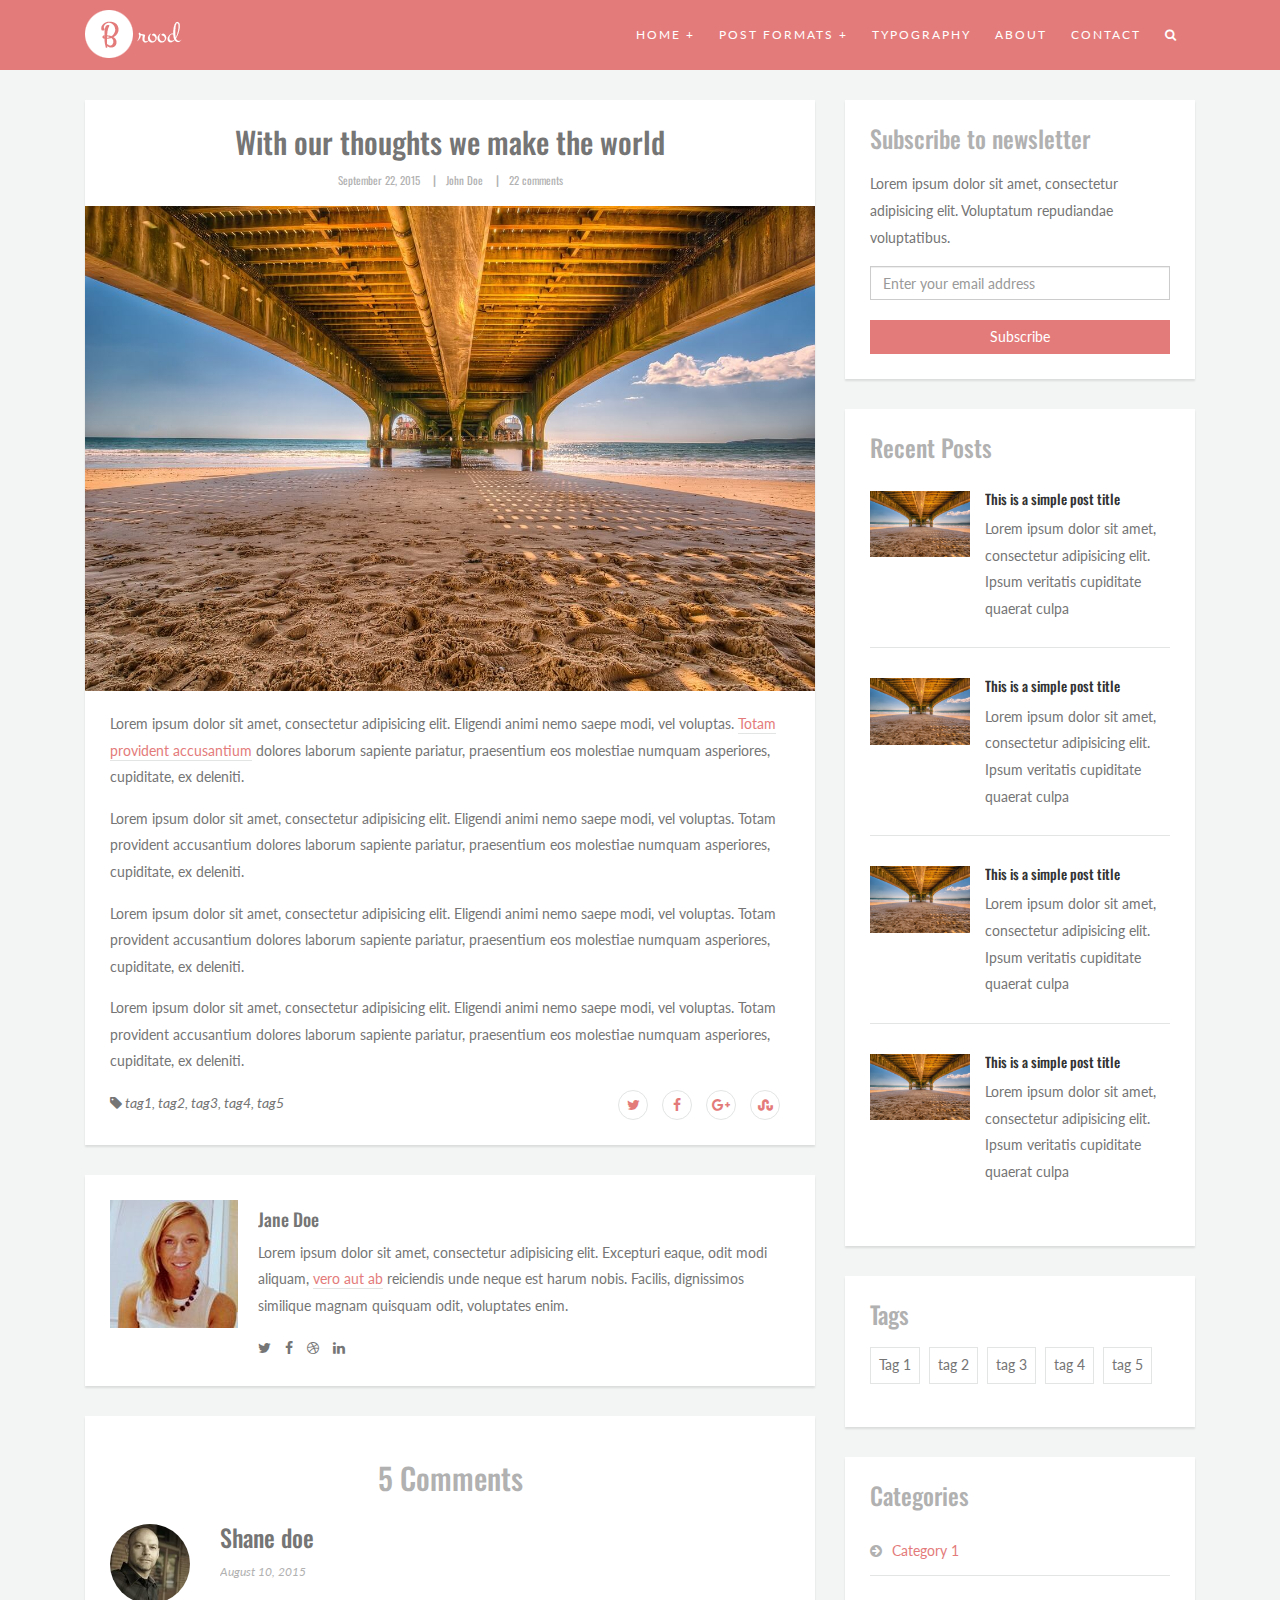
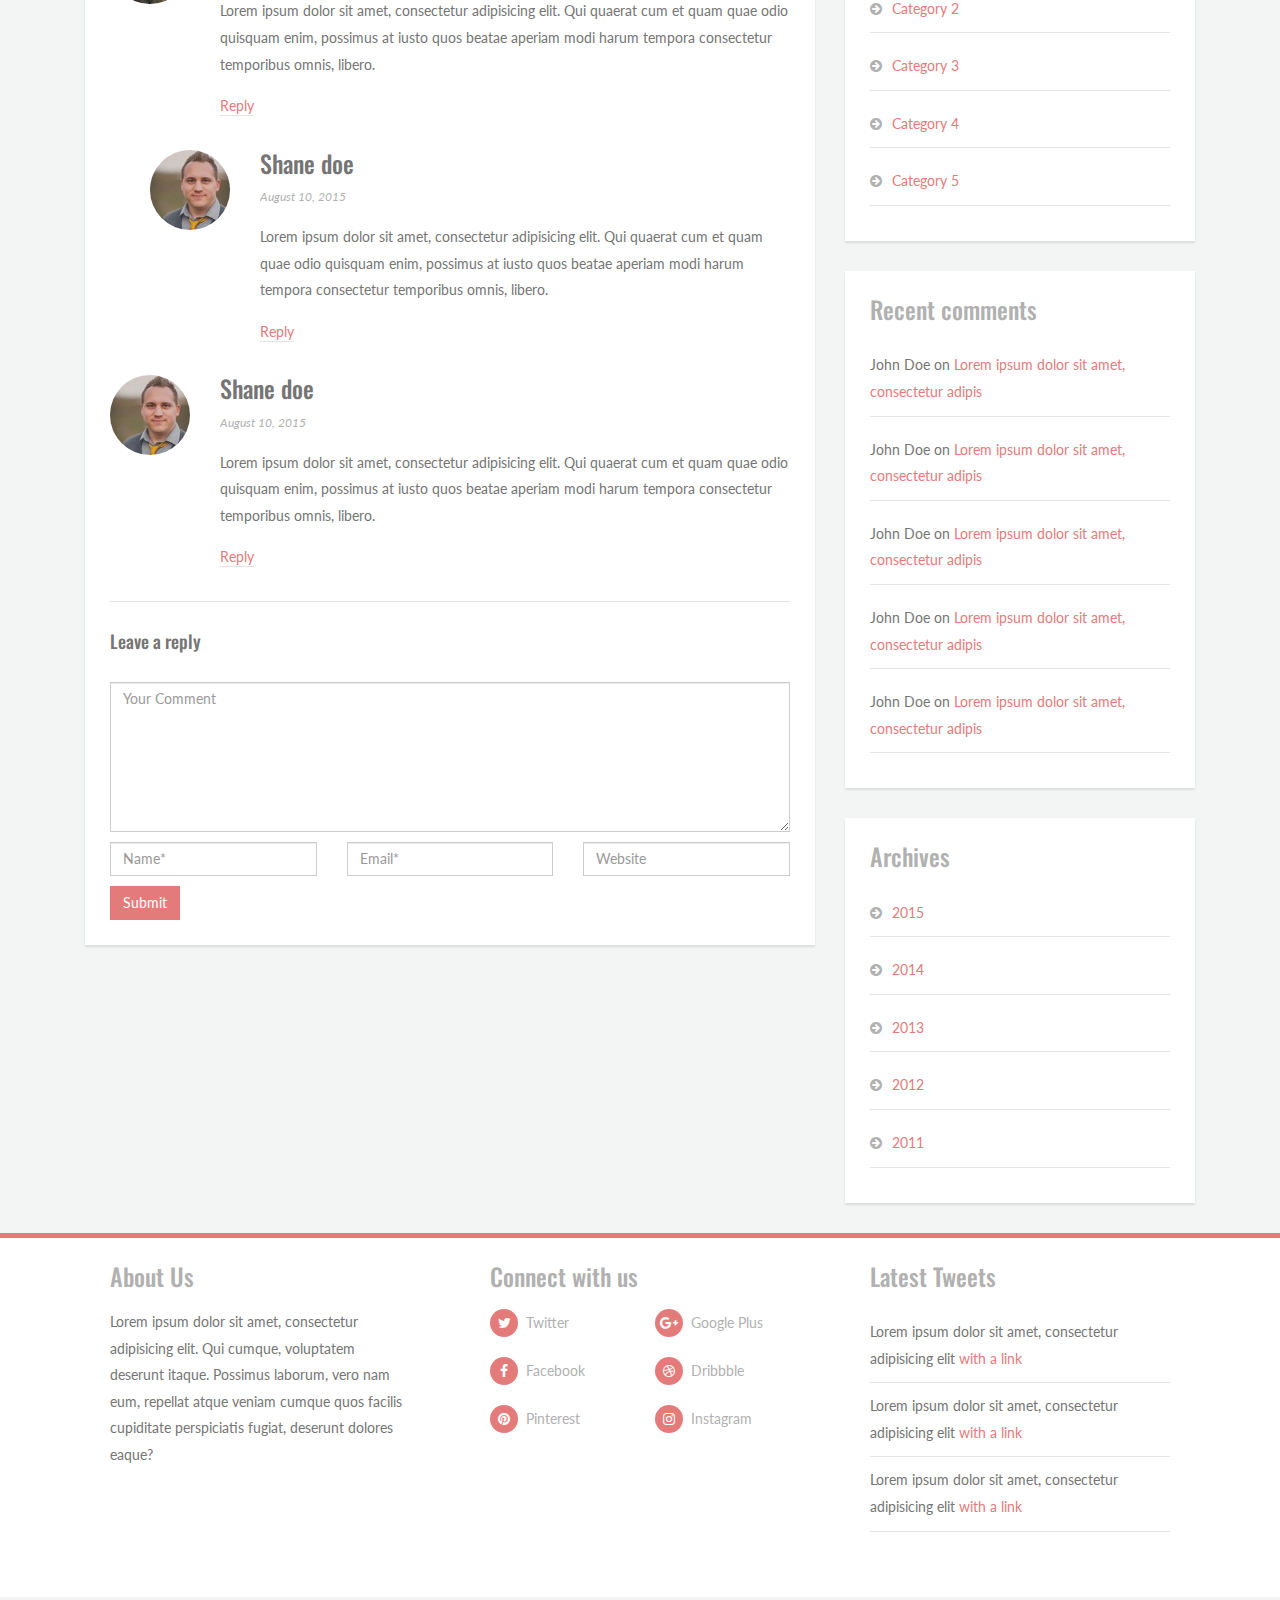
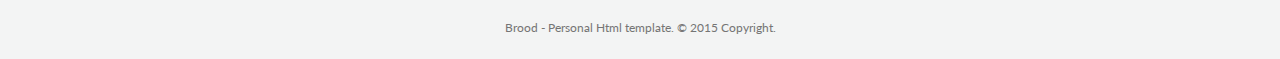
<file: single-image.html>
<!DOCTYPE html>
<html lang="en">

<head>
    <meta charset="utf-8">
    <meta http-equiv="X-UA-Compatible" content="IE=edge">
    <meta name="viewport" content="width=device-width, initial-scale=1">
    <meta name="description" content="">
    <meta name="author" content="">
    <link rel="stylesheet prefetch" type="text/css" href="http://maxcdn.bootstrapcdn.com/font-awesome/4.3.0/css/font-awesome.min.css">
    <link href='https://fonts.googleapis.com/css?family=Oswald|Lato' rel='stylesheet' type='text/css'>
    <link rel="stylesheet" href="assets/style.min.css">

    <link rel="shortcut icon" type="image/png" href="assets/images/logo.png">
    <title>Single post title | Hadal</title>
</head>
<body>
    <div id="page" class="hfeed site">
        <header id="masthead" class="site-header" role="banner">
            <div class="container">
                <div class="col-sm-12">
                    <div class="site-branding">
                        <a href="index.html" class="site-brand">
                            <img src="assets/images/logo1.png" alt="">
                        </a>
                        <button data-target="#site-navigation" data-toggle="collapse" class="navbar-toggle" type="button" aria-expanded="true">
                            <span class="sr-only">Toggle navigation</span>
                            <i class="fa fa-bars"></i>
                        </button>
                    </div><!-- .site-branding -->
                    <nav id="site-navigation" class="main-navigation navbar-collapse collapse" role="navigation">
                        <ul class="nav navbar-nav">
                            <li class="dropdown">
                                <a href="" class="dropdown-toggle" data-toggle="dropdown">home</a>
                                <ul class="dropdown-menu">
                                    <li><a href="index.html">Home-Default</a></li> 
                                    <li><a href="home-slider.html">Home-Slider</a></li>
                                    <li><a href="home-image.html">Home-Image</a></li>
                                </ul>
                            </li>                           
                            <li class="dropdown">
                                <a href="" class="dropdown-toggle" data-toggle="dropdown">Post Formats</a>
                                <ul class="dropdown-menu">
                                    <li><a href="single-image.html">Image Post</a></li>
                                    <li><a href="single-video.html">Video Post</a></li>
                                    <li><a href="single-gallery.html">Gallery Post</a>
                                    <li><a href="single-audio.html">Audio Post</a></li>
                                </ul>
                            </li>
                            <li>
                                <a href="typography.html">Typography</a>
                            </li>
                            <li>
                                <a href="about.html">About</a>
                            </li>
                            <li>
                                <a href="contact.html">Contact</a>
                            </li>
                            <li class="dropdown header-search hidden-xs">
                                <a href="" class="dropdown-toggle" data-toggle="dropdown"><i class="fa fa-search"></i></a>
                                <ul class="dropdown-menu">
                                    <form action="" class="form-inline form-search">
                                        <input type="text" class="form-control" placeholder="Enter keywords">
                                        <button type="submit" class="btn btn-cta">Search</button>
                                    </form>
                                </ul>
                            </li>
                        </ul>
                    </nav><!-- #site-navigation -->
                </div>
            </div>
        </header><!-- #masthead --> 
        <div id="content" class="site-content">
            <div class="container">
                <div class="col-md-8">
                    <div id="primary" class="content-area">
                        <main id="main" class="site-main" role="main">
                            <article>
                                <header class="entry-header">
                                    <h2 class="entry-title">With our thoughts we make the world</h2>
                                    <div class="entry-meta">
                                        <h6><a href="">September 22, 2015</a>
                                        <span class="seperator">|</span><a href="">John Doe</a>
                                        <span class="seperator">|</span><a href="">22 comments</a>
                                        </h6>
                                    </div><!-- .entry-meta -->
                                </header><!-- .entry-header -->
                                <div class="entry-media">
                                    <img src="assets/images/2.jpg" alt="">
                                </div><!-- .entry-media -->
                                <div class="entry-content">
                                    <p>
                                        Lorem ipsum dolor sit amet, consectetur adipisicing elit. Eligendi animi nemo saepe modi, vel voluptas. <a href="">Totam provident accusantium</a> dolores laborum sapiente pariatur, praesentium eos molestiae numquam asperiores, cupiditate, ex deleniti.
                                    </p>
                                    <p>
                                        Lorem ipsum dolor sit amet, consectetur adipisicing elit. Eligendi animi nemo saepe modi, vel voluptas. Totam provident accusantium dolores laborum sapiente pariatur, praesentium eos molestiae numquam asperiores, cupiditate, ex deleniti.
                                    </p>
                                    <p>
                                        Lorem ipsum dolor sit amet, consectetur adipisicing elit. Eligendi animi nemo saepe modi, vel voluptas. Totam provident accusantium dolores laborum sapiente pariatur, praesentium eos molestiae numquam asperiores, cupiditate, ex deleniti.
                                    </p>
                                    <p>
                                        Lorem ipsum dolor sit amet, consectetur adipisicing elit. Eligendi animi nemo saepe modi, vel voluptas. Totam provident accusantium dolores laborum sapiente pariatur, praesentium eos molestiae numquam asperiores, cupiditate, ex deleniti.
                                    </p>
                                </div><!-- .entry-content -->
                                <footer class="entry-footer clearfix">
                                    <div class="entry-tags">
                                        <i class="fa fa-tag"></i>
                                        <a href="">tag1</a>, 
                                        <a href="">tag2</a>, 
                                        <a href="">tag3</a>, 
                                        <a href="">tag4</a>, 
                                        <a href="">tag5</a>
                                    </div>
                                    <section class="entry-share">
                                        <a href="">
                                            <i class="fa fa-twitter"></i>
                                        </a>
                                        <a href="">
                                            <i class="fa fa-facebook"></i>
                                        </a>
                                        <a href="">
                                            <i class="fa fa-google-plus"></i>
                                        </a>
                                        <a href="">
                                            <i class="fa fa-stumbleupon"></i>
                                        </a>
                                    </section>
                                </footer>
                            </article><!-- article -->
                            <section class="entry-author">
                                <div class="author-img">
                                    <img src="assets/images/author.jpg" alt="">
                                </div>
                                <div class="entry-author-content">
                                    <h4>Jane Doe</h4>
                                    <p>
                                        Lorem ipsum dolor sit amet, consectetur adipisicing elit. Excepturi eaque, odit modi aliquam, <a href="">vero aut ab</a> reiciendis unde neque est harum nobis. Facilis, dignissimos similique magnam quisquam odit, voluptates enim.
                                    </p>
                                    <div class="author-social">
                                        <a href=""><i class="fa fa-twitter"></i></a>
                                        <a href=""><i class="fa fa-facebook"></i></a>
                                        <a href=""><i class="fa fa-dribbble"></i></a>
                                        <a href=""><i class="fa fa-linkedin"></i></a>
                                    </div>
                                </div>
                            </section>
                            <section id="comments" class="comments-area">
                                <h2 class="comments-title">
                                    5 Comments
                                </h2>
                                <ul class="commentlist">
                                    <li class="comment">
                                        <div class="avatar">
                                            <img src="assets/images/ml2.jpg" alt="">
                                        </div>
                                        <section class="comment-content">
                                            <h3 class="comment-author">
                                                Shane doe
                                            </h3>
                                            <p class="comment-meta">August 10, 2015</p>
                                            <div class="comment-txt">
                                                <p>
                                                    Lorem ipsum dolor sit amet, consectetur adipisicing elit. Qui quaerat cum et quam quae odio quisquam enim, possimus at iusto quos beatae aperiam modi harum tempora consectetur temporibus omnis, libero.
                                                </p>
                                            </div>
                                            <div class="comment-reply">
                                                <a href="">Reply</a>
                                            </div>
                                        </section><!-- comment-content -->
                                        <ul class="children">
                                            <li class="comment">
                                                <div class="avatar">
                                                    <img src="assets/images/ml1.jpg" alt="">
                                                </div>
                                                <section class="comment-content">
                                                    <h3 class="comment-author">
                                                        Shane doe
                                                    </h3>
                                                    <p class="comment-meta">August 10, 2015</p>
                                                    <div class="comment-txt">
                                                        <p>
                                                            Lorem ipsum dolor sit amet, consectetur adipisicing elit. Qui quaerat cum et quam quae odio quisquam enim, possimus at iusto quos beatae aperiam modi harum tempora consectetur temporibus omnis, libero.
                                                        </p>
                                                    </div>
                                                    <div class="comment-reply">
                                                        <a href="">Reply</a>
                                                    </div>
                                                </section>
                                            </li><!-- comment -->
                                        </ul>
                                    </li><!-- comment -->
                                    <li class="comment">
                                        <div class="avatar">
                                            <img src="assets/images/ml1.jpg" alt="">
                                        </div>
                                        <section class="comment-content">
                                            <h3 class="comment-author">
                                                Shane doe
                                            </h3>
                                            <p class="comment-meta">August 10, 2015</p>
                                            <div class="comment-txt">
                                                <p>
                                                    Lorem ipsum dolor sit amet, consectetur adipisicing elit. Qui quaerat cum et quam quae odio quisquam enim, possimus at iusto quos beatae aperiam modi harum tempora consectetur temporibus omnis, libero.
                                                </p>
                                            </div>
                                            <div class="comment-reply">
                                                <a href="">Reply</a>
                                            </div>
                                        </section>
                                    </li><!-- comment -->
                                </ul><!-- commentslist -->
                                <section class="comment-form">
                                    <h4 class="entry-head">
                                            Leave a reply
                                        </h4>
                                    <form action="">
                                        <div class="row">
                                            <div class="comment-field col-sm-12">
                                                <textarea name="" class="form-control" id="" placeholder="Your Comment"></textarea>
                                            </div>
                                            <div class="comment-field col-sm-4">
                                                <input type="text" class="form-control" placeholder="Name*">
                                            </div>
                                            <div class="comment-field col-sm-4">
                                                <input type="email" class="form-control" placeholder="Email*">
                                            </div>
                                            <div class="comment-field col-sm-4">
                                                <input type="text" class="form-control" placeholder="Website">
                                            </div>                            
                                        </div>
                                        <button class="btn btn-cta" href="">Submit</button>
                                    </form>
                                </section><!-- comment-form -->
                            </section><!-- #comments -->
                        </main><!-- #main -->
                    </div><!-- #primary -->
                </div>
                <div class="col-md-4">
                    <div id="secondary" class="widget-area" role="complementary">
                        <aside class="widget widget-subscribe">
                            <h3 class="widget-title">
                                Subscribe to newsletter
                            </h3>
                            <p>
                                Lorem ipsum dolor sit amet, consectetur adipisicing elit. Voluptatum repudiandae voluptatibus.
                            </p>
                            <form action="">
                                <input type="email" class="form-control" placeholder="Enter your email address" required>
                                <button class="btn btn-cta">Subscribe</button>
                            </form>
                        </aside>
                        <aside class="widget widget-recent-posts">
                            <h3 class="widget-title">
                                Recent Posts
                            </h3>
                            <ul>
                                <li>
                                    <div class="post-thumb">
                                        <a href=""><img src="assets/images/2.jpg" alt=""></a>
                                    </div>
                                    <div class="post-txt">
                                        <h5 class="post-title">
                                            <a href="#">This is a simple post title</a>
                                        </h5>
                                        <p>Lorem ipsum dolor sit amet, consectetur adipisicing elit. Ipsum veritatis cupiditate quaerat culpa</p>
                                    </div>
                                </li>
                                <li>
                                    <div class="post-thumb">
                                        <a href=""><img src="assets/images/2.jpg" alt=""></a>
                                    </div>
                                    <div class="post-txt">
                                        <h5 class="post-title">
                                            <a href="#">This is a simple post title</a>
                                        </h5>
                                        <p>Lorem ipsum dolor sit amet, consectetur adipisicing elit. Ipsum veritatis cupiditate quaerat culpa</p>
                                    </div>
                                </li>
                                <li>
                                    <div class="post-thumb">
                                        <a href=""><img src="assets/images/2.jpg" alt=""></a>
                                    </div>
                                    <div class="post-txt">
                                        <h5 class="post-title">
                                            <a href="#">This is a simple post title</a>
                                        </h5>
                                        <p>Lorem ipsum dolor sit amet, consectetur adipisicing elit. Ipsum veritatis cupiditate quaerat culpa</p>
                                    </div>
                                </li>
                                <li>
                                    <div class="post-thumb">
                                        <a href=""><img src="assets/images/2.jpg" alt=""></a>
                                    </div>
                                    <div class="post-txt">
                                        <h5 class="post-title">
                                            <a href="#">This is a simple post title</a>
                                        </h5>
                                        <p>Lorem ipsum dolor sit amet, consectetur adipisicing elit. Ipsum veritatis cupiditate quaerat culpa</p>
                                    </div>
                                </li>
                            </ul>
                        </aside><!-- .widget-recent-posts -->
                        <aside class="widget widget-tags">
                            <h3 class="widget-title">
                                Tags
                            </h3>
                            <ul>
                                <li><a href="">Tag 1</a></li>
                                <li><a href="">tag 2</a></li>
                                <li><a href="">tag 3</a></li>
                                <li><a href="">tag 4</a></li>
                                <li><a href="">tag 5</a></li>
                            </ul>
                        </aside><!-- .widget-tags -->
                        <aside class="widget widget-categories widget-list">
                            <h3 class="widget-title">
                                Categories
                            </h3>
                            <ul class="nolist">
                                <li><i class="fa fa-arrow-circle-right"></i><a href="">Category 1</a></li>
                                <li><i class="fa fa-arrow-circle-right"></i><a href="">Category 2</a></li>
                                <li><i class="fa fa-arrow-circle-right"></i><a href="">Category 3</a></li>
                                <li><i class="fa fa-arrow-circle-right"></i><a href="">Category 4</a></li>
                                <li><i class="fa fa-arrow-circle-right"></i><a href="">Category 5</a></li>
                            </ul>
                        </aside><!-- .widget-categories -->
                        <aside class="widget widget-recent-comments widget-list">
                            <h3 class="widget-title">
                                Recent comments
                            </h3>
                            <ul class="nolist">
                                <li>
                                    John Doe on <a href="#">Lorem ipsum dolor sit amet, consectetur adipis</a>
                                </li>
                                <li>
                                    John Doe on <a href="#">Lorem ipsum dolor sit amet, consectetur adipis</a>
                                </li>
                                <li>
                                    John Doe on <a href="#">Lorem ipsum dolor sit amet, consectetur adipis</a>
                                </li>
                                <li>
                                    John Doe on <a href="#">Lorem ipsum dolor sit amet, consectetur adipis</a>
                                </li>
                                <li>
                                    John Doe on <a href="#">Lorem ipsum dolor sit amet, consectetur adipis</a>
                                </li>
                                                                
                            </ul>
                        </aside><!-- .widget-tags -->
                        <aside class="widget widget-archives widget-list">
                            <h3 class="widget-title">
                                Archives
                            </h3>
                            <ul class="nolist">
                                <li><i class="fa fa-arrow-circle-right"></i><a href="">2015</a></li>
                                <li><i class="fa fa-arrow-circle-right"></i><a href="">2014</a></li>
                                <li><i class="fa fa-arrow-circle-right"></i><a href="">2013</a></li>
                                <li><i class="fa fa-arrow-circle-right"></i><a href="">2012</a></li>
                                <li><i class="fa fa-arrow-circle-right"></i><a href="">2011</a></li>
                            </ul>
                        </aside><!-- .widget-archives -->
                    </div><!-- #secondary -->
                </div>
            </div><!-- container -->
        </div><!-- #content -->
        <footer id="colophon" class="site-footer" role="contentinfo">
            <div class="foo-widgets">
                <div class="container">
                    <div class="col-sm-4">
                        <section class="widget widget-about">
                            <h3 class="widget-title">About Us</h3>
                            <p>
                                Lorem ipsum dolor sit amet, consectetur adipisicing elit. Qui cumque, voluptatem deserunt itaque. Possimus laborum, vero nam eum, repellat atque veniam cumque quos facilis cupiditate perspiciatis fugiat, deserunt dolores eaque?
                            </p>
                        </section>
                        <!-- widget-about -->
                    </div>
                    <div class="col-sm-4">
                        <section class="widget widget-social">
                            <h3 class="widget-title">Connect with us</h3>
                            <div class="row">
                                <div class="col-xs-6 col-sm-12 col-lg-6">
                                    <a href=""><i class="fa fa-twitter"></i><span>Twitter</span></a>
                                    <a href=""><i class="fa fa-facebook"></i><span>Facebook</span></a>
                                    <a href=""><i class="fa fa-pinterest"></i><span>Pinterest</span></a>
                                </div>
                                <div class="col-xs-6 col-sm-12 col-lg-6">
                                    <a href=""><i class="fa fa-google-plus"></i><span>Google Plus</span></a>
                                    <a href=""><i class="fa fa-dribbble"></i><span>Dribbble</span></a>
                                    <a href=""><i class="fa fa-instagram"></i><span>Instagram</span></a>
                                </div>
                            </div>
                        </section>
                        <!-- widget-about -->
                    </div>
                    <div class="col-sm-4">
                        <section class="widget widget-tweets">
                            <h3 class="widget-title">Latest Tweets</h3>
                            <ul>
                                <li>
                                    Lorem ipsum dolor sit amet, consectetur adipisicing elit <a href="">with a link</a>
                                </li>
                                <li>
                                    Lorem ipsum dolor sit amet, consectetur adipisicing elit <a href="">with a link</a>
                                </li>
                                <li>
                                    Lorem ipsum dolor sit amet, consectetur adipisicing elit <a href="">with a link</a>
                                </li>
                            </ul>
                        </section>
                        <!-- widget-about -->
                    </div>
                    <div class="clearfix"></div>
                </div>
                <!-- container -->
            </div>
            <div class="site-info col-sm-12">
                <div class="container">
                    <div class="copyright">
                        Brood - Personal Html template. &copy; 2015 Copyright.
                    </div>
                </div>
            </div>
            <!-- .site-info -->
        </footer>
        <!-- #colophon -->

    </div><!-- #page -->
    <script src="assets/all.min.js"></script>

</body>
</html>
</file>
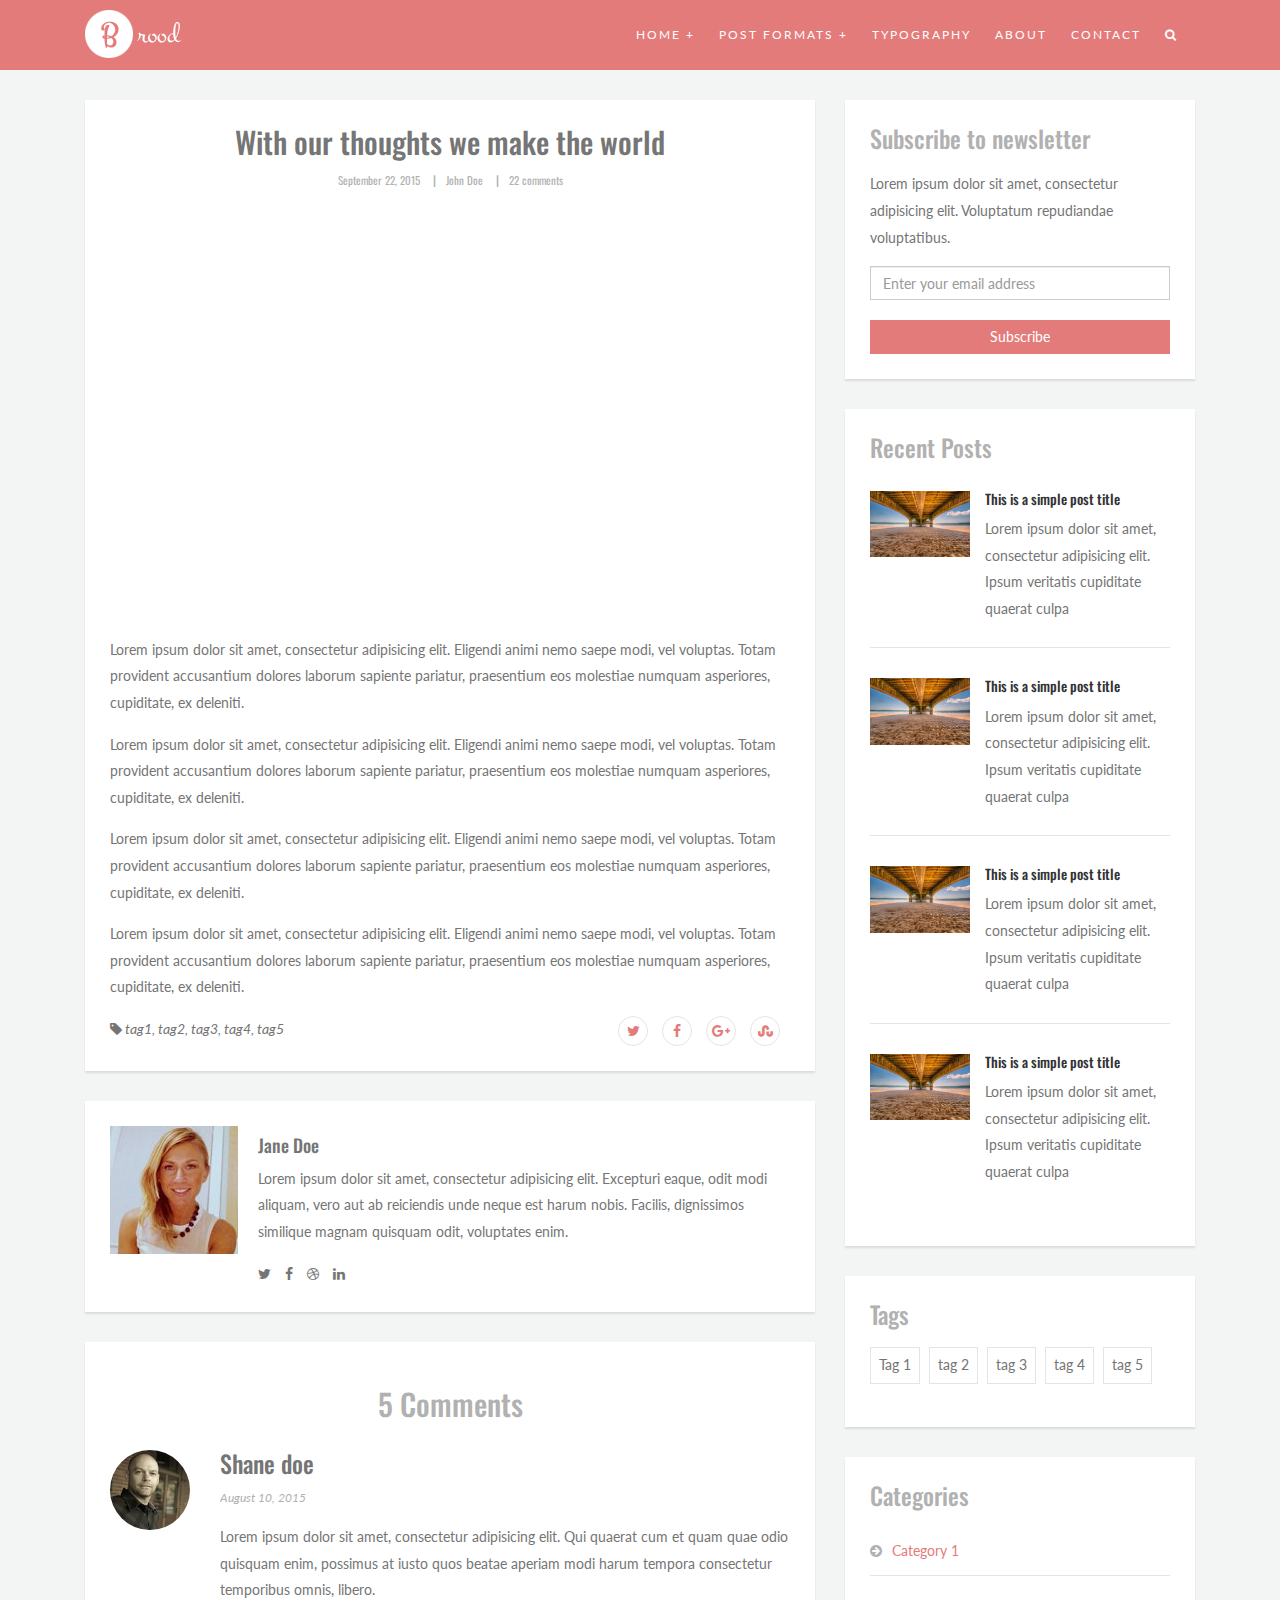
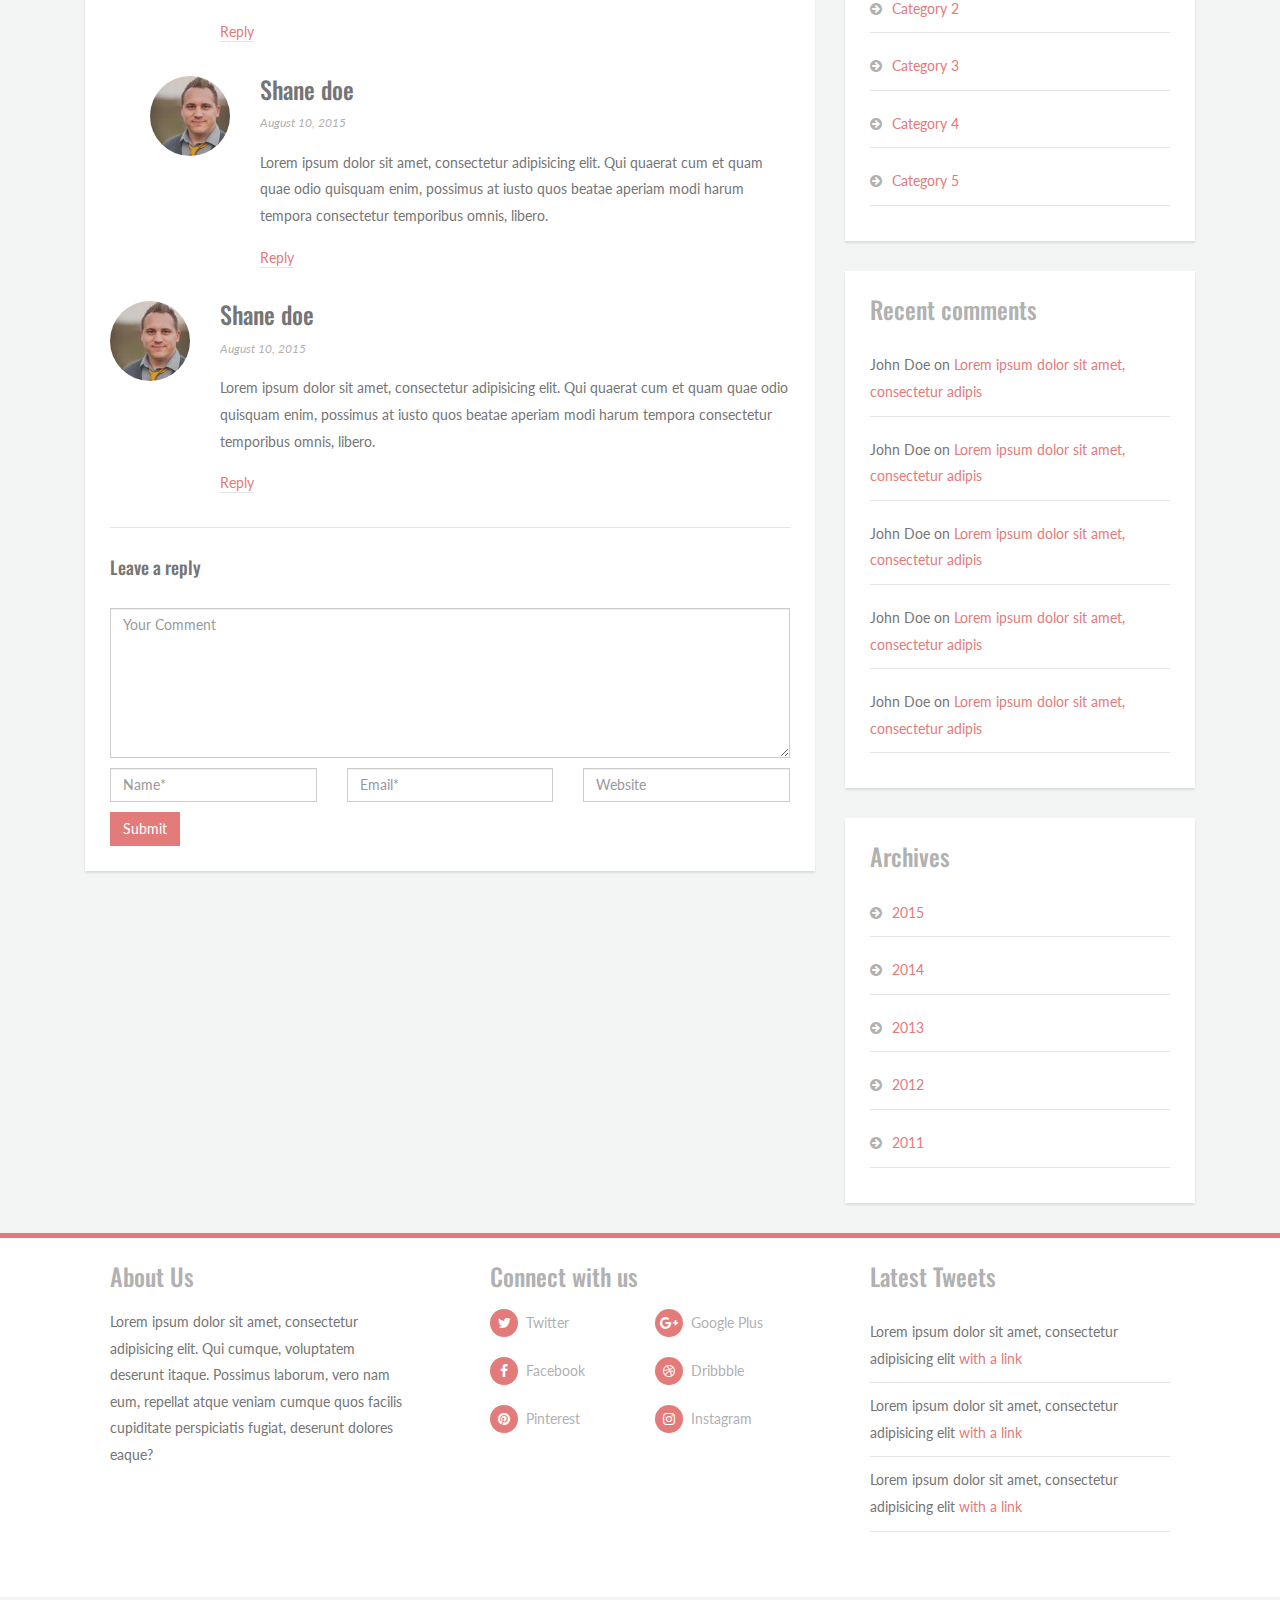
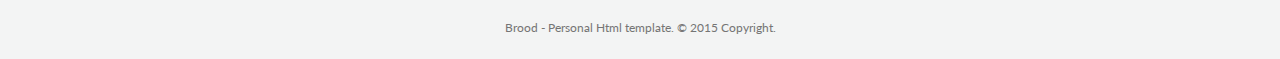
<file: single-video.html>
<!DOCTYPE html>
<html lang="en">

<head>
    <meta charset="utf-8">
    <meta http-equiv="X-UA-Compatible" content="IE=edge">
    <meta name="viewport" content="width=device-width, initial-scale=1">
    <meta name="description" content="">
    <meta name="author" content="">
    <link rel="stylesheet prefetch" type="text/css" href="http://maxcdn.bootstrapcdn.com/font-awesome/4.3.0/css/font-awesome.min.css">
    <link href='https://fonts.googleapis.com/css?family=Oswald|Lato' rel='stylesheet' type='text/css'>
    <link rel="stylesheet" href="assets/style.min.css">

    <link rel="shortcut icon" type="image/png" href="assets/images/logo.png">
    <title>Single post title | Hadal</title>
</head>
<body>
    <div id="page" class="hfeed site">
        <header id="masthead" class="site-header" role="banner">
            <div class="container">
                <div class="col-sm-12">
                    <div class="site-branding">
                        <a href="index.html" class="site-brand">
                            <img src="assets/images/logo1.png" alt="">
                        </a>
                        <button data-target="#site-navigation" data-toggle="collapse" class="navbar-toggle" type="button" aria-expanded="true">
                            <span class="sr-only">Toggle navigation</span>
                            <i class="fa fa-bars"></i>
                        </button>
                    </div><!-- .site-branding -->
                    <nav id="site-navigation" class="main-navigation navbar-collapse collapse" role="navigation">
                        <ul class="nav navbar-nav">
                            <li class="dropdown">
                                <a href="" class="dropdown-toggle" data-toggle="dropdown">home</a>
                                <ul class="dropdown-menu">
                                    <li><a href="index.html">Home-Default</a></li> 
                                    <li><a href="home-slider.html">Home-Slider</a></li>
                                    <li><a href="home-image.html">Home-Image</a></li>
                                </ul>
                            </li>                           
                            <li class="dropdown">
                                <a href="" class="dropdown-toggle" data-toggle="dropdown">Post Formats</a>
                                <ul class="dropdown-menu">
                                    <li><a href="single-image.html">Image Post</a></li>
                                    <li><a href="single-video.html">Video Post</a></li>
                                    <li><a href="single-gallery.html">Gallery Post</a>
                                    <li><a href="single-audio.html">Audio Post</a></li>
                                </ul>
                            </li>
                            <li>
                                <a href="typography.html">Typography</a>
                            </li>
                            <li>
                                <a href="about.html">About</a>
                            </li>
                            <li>
                                <a href="contact.html">Contact</a>
                            </li>
                            <li class="dropdown header-search hidden-xs">
                                <a href="" class="dropdown-toggle" data-toggle="dropdown"><i class="fa fa-search"></i></a>
                                <ul class="dropdown-menu">
                                    <form action="" class="form-inline form-search">
                                        <input type="text" class="form-control" placeholder="Enter keywords">
                                        <button type="submit" class="btn btn-cta">Search</button>
                                    </form>
                                </ul>
                            </li>
                        </ul>
                    </nav><!-- #site-navigation -->
                </div>
            </div>
        </header><!-- #masthead --> 
        <div id="content" class="site-content">
            <div class="container">
                <div class="col-md-8">
                    <div id="primary" class="content-area">
                        <main id="main" class="site-main" role="main">
                            <article>
                                <header class="entry-header">
                                    <h2 class="entry-title">With our thoughts we make the world</h2>
                                    <div class="entry-meta">
                                        <h6><a href="">September 22, 2015</a>
                                        <span class="seperator">|</span><a href="">John Doe</a>
                                        <span class="seperator">|</span><a href="">22 comments</a>
                                        </h6>
                                    </div><!-- .entry-meta -->
                                </header><!-- .entry-header -->
                                <div class="entry-media">
                                    <div class="embed-responsive embed-responsive-16by9">
                                        <iframe width="560" height="315" src="https://www.youtube.com/embed/oIlIVFBBbNw" frameborder="0" allowfullscreen></iframe>
                                    </div>
                                </div><!-- .entry-media -->
                                <div class="entry-content">
                                    <p>
                                        Lorem ipsum dolor sit amet, consectetur adipisicing elit. Eligendi animi nemo saepe modi, vel voluptas. Totam provident accusantium dolores laborum sapiente pariatur, praesentium eos molestiae numquam asperiores, cupiditate, ex deleniti.
                                    </p>
                                    <p>
                                        Lorem ipsum dolor sit amet, consectetur adipisicing elit. Eligendi animi nemo saepe modi, vel voluptas. Totam provident accusantium dolores laborum sapiente pariatur, praesentium eos molestiae numquam asperiores, cupiditate, ex deleniti.
                                    </p>
                                    <p>
                                        Lorem ipsum dolor sit amet, consectetur adipisicing elit. Eligendi animi nemo saepe modi, vel voluptas. Totam provident accusantium dolores laborum sapiente pariatur, praesentium eos molestiae numquam asperiores, cupiditate, ex deleniti.
                                    </p>
                                    <p>
                                        Lorem ipsum dolor sit amet, consectetur adipisicing elit. Eligendi animi nemo saepe modi, vel voluptas. Totam provident accusantium dolores laborum sapiente pariatur, praesentium eos molestiae numquam asperiores, cupiditate, ex deleniti.
                                    </p>
                                </div><!-- .entry-content -->
                                <footer class="entry-footer clearfix">
                                    <div class="entry-tags">
                                        <i class="fa fa-tag"></i>
                                        <a href="">tag1</a>, 
                                        <a href="">tag2</a>, 
                                        <a href="">tag3</a>, 
                                        <a href="">tag4</a>, 
                                        <a href="">tag5</a>
                                    </div>
                                    <section class="entry-share">
                                        <a href="">
                                            <i class="fa fa-twitter"></i>
                                        </a>
                                        <a href="">
                                            <i class="fa fa-facebook"></i>
                                        </a>
                                        <a href="">
                                            <i class="fa fa-google-plus"></i>
                                        </a>
                                        <a href="">
                                            <i class="fa fa-stumbleupon"></i>
                                        </a>
                                    </section>
                                </footer>
                            </article><!-- article -->
                            <section class="entry-author">
                                <div class="author-img">
                                    <img src="assets/images/author.jpg" alt="">
                                </div>
                                <div class="entry-author-content">
                                    <h4>Jane Doe</h4>
                                    <p>
                                        Lorem ipsum dolor sit amet, consectetur adipisicing elit. Excepturi eaque, odit modi aliquam, vero aut ab reiciendis unde neque est harum nobis. Facilis, dignissimos similique magnam quisquam odit, voluptates enim.
                                    </p>
                                    <div class="author-social">
                                        <a href=""><i class="fa fa-twitter"></i></a>
                                        <a href=""><i class="fa fa-facebook"></i></a>
                                        <a href=""><i class="fa fa-dribbble"></i></a>
                                        <a href=""><i class="fa fa-linkedin"></i></a>
                                    </div>
                                </div>
                            </section>
                            <section id="comments" class="comments-area">
                                <h2 class="comments-title">
                                    5 Comments
                                </h2>
                                <ul class="commentlist">
                                    <li class="comment">
                                        <div class="avatar">
                                            <img src="assets/images/ml2.jpg" alt="">
                                        </div>
                                        <section class="comment-content">
                                            <h3 class="comment-author">
                                                Shane doe
                                            </h3>
                                            <p class="comment-meta">August 10, 2015</p>
                                            <div class="comment-txt">
                                                <p>
                                                    Lorem ipsum dolor sit amet, consectetur adipisicing elit. Qui quaerat cum et quam quae odio quisquam enim, possimus at iusto quos beatae aperiam modi harum tempora consectetur temporibus omnis, libero.
                                                </p>
                                            </div>
                                            <div class="comment-reply">
                                                <a href="">Reply</a>
                                            </div>
                                        </section><!-- comment-content -->
                                        <ul class="children">
                                            <li class="comment">
                                                <div class="avatar">
                                                    <img src="assets/images/ml1.jpg" alt="">
                                                </div>
                                                <section class="comment-content">
                                                    <h3 class="comment-author">
                                                        Shane doe
                                                    </h3>
                                                    <p class="comment-meta">August 10, 2015</p>
                                                    <div class="comment-txt">
                                                        <p>
                                                            Lorem ipsum dolor sit amet, consectetur adipisicing elit. Qui quaerat cum et quam quae odio quisquam enim, possimus at iusto quos beatae aperiam modi harum tempora consectetur temporibus omnis, libero.
                                                        </p>
                                                    </div>
                                                    <div class="comment-reply">
                                                        <a href="">Reply</a>
                                                    </div>
                                                </section>
                                            </li><!-- comment -->
                                        </ul>
                                    </li><!-- comment -->
                                    <li class="comment">
                                        <div class="avatar">
                                            <img src="assets/images/ml1.jpg" alt="">
                                        </div>
                                        <section class="comment-content">
                                            <h3 class="comment-author">
                                                Shane doe
                                            </h3>
                                            <p class="comment-meta">August 10, 2015</p>
                                            <div class="comment-txt">
                                                <p>
                                                    Lorem ipsum dolor sit amet, consectetur adipisicing elit. Qui quaerat cum et quam quae odio quisquam enim, possimus at iusto quos beatae aperiam modi harum tempora consectetur temporibus omnis, libero.
                                                </p>
                                            </div>
                                            <div class="comment-reply">
                                                <a href="">Reply</a>
                                            </div>
                                        </section>
                                    </li><!-- comment -->
                                </ul><!-- commentslist -->
                                <section class="comment-form">
                                    <h4 class="entry-head">
                                            Leave a reply
                                        </h4>
                                    <form action="">
                                        <div class="row">
                                            <div class="comment-field col-sm-12">
                                                <textarea name="" class="form-control" id="" placeholder="Your Comment"></textarea>
                                            </div>
                                            <div class="comment-field col-sm-4">
                                                <input type="text" class="form-control" placeholder="Name*">
                                            </div>
                                            <div class="comment-field col-sm-4">
                                                <input type="email" class="form-control" placeholder="Email*">
                                            </div>
                                            <div class="comment-field col-sm-4">
                                                <input type="text" class="form-control" placeholder="Website">
                                            </div>                            
                                        </div>
                                        <button class="btn btn-cta" href="">Submit</button>
                                    </form>
                                </section><!-- comment-form -->
                            </section><!-- #comments -->
                        </main><!-- #main -->
                    </div><!-- #primary -->
                </div>
                <div class="col-md-4">
                    <div id="secondary" class="widget-area" role="complementary">
                        <aside class="widget widget-subscribe">
                            <h3 class="widget-title">
                                Subscribe to newsletter
                            </h3>
                            <p>
                                Lorem ipsum dolor sit amet, consectetur adipisicing elit. Voluptatum repudiandae voluptatibus.
                            </p>
                            <form action="">
                                <input type="email" class="form-control" placeholder="Enter your email address" required>
                                <button class="btn btn-cta">Subscribe</button>
                            </form>
                        </aside>
                        <aside class="widget widget-recent-posts">
                            <h3 class="widget-title">
                                Recent Posts
                            </h3>
                            <ul>
                                <li>
                                    <div class="post-thumb">
                                        <a href=""><img src="assets/images/2.jpg" alt=""></a>
                                    </div>
                                    <div class="post-txt">
                                        <h5 class="post-title">
                                            <a href="#">This is a simple post title</a>
                                        </h5>
                                        <p>Lorem ipsum dolor sit amet, consectetur adipisicing elit. Ipsum veritatis cupiditate quaerat culpa</p>
                                    </div>
                                </li>
                                <li>
                                    <div class="post-thumb">
                                        <a href=""><img src="assets/images/2.jpg" alt=""></a>
                                    </div>
                                    <div class="post-txt">
                                        <h5 class="post-title">
                                            <a href="#">This is a simple post title</a>
                                        </h5>
                                        <p>Lorem ipsum dolor sit amet, consectetur adipisicing elit. Ipsum veritatis cupiditate quaerat culpa</p>
                                    </div>
                                </li>
                                <li>
                                    <div class="post-thumb">
                                        <a href=""><img src="assets/images/2.jpg" alt=""></a>
                                    </div>
                                    <div class="post-txt">
                                        <h5 class="post-title">
                                            <a href="#">This is a simple post title</a>
                                        </h5>
                                        <p>Lorem ipsum dolor sit amet, consectetur adipisicing elit. Ipsum veritatis cupiditate quaerat culpa</p>
                                    </div>
                                </li>
                                <li>
                                    <div class="post-thumb">
                                        <a href=""><img src="assets/images/2.jpg" alt=""></a>
                                    </div>
                                    <div class="post-txt">
                                        <h5 class="post-title">
                                            <a href="#">This is a simple post title</a>
                                        </h5>
                                        <p>Lorem ipsum dolor sit amet, consectetur adipisicing elit. Ipsum veritatis cupiditate quaerat culpa</p>
                                    </div>
                                </li>
                            </ul>
                        </aside><!-- .widget-recent-posts -->
                        <aside class="widget widget-tags">
                            <h3 class="widget-title">
                                Tags
                            </h3>
                            <ul>
                                <li><a href="">Tag 1</a></li>
                                <li><a href="">tag 2</a></li>
                                <li><a href="">tag 3</a></li>
                                <li><a href="">tag 4</a></li>
                                <li><a href="">tag 5</a></li>
                            </ul>
                        </aside><!-- .widget-tags -->
                        <aside class="widget widget-categories widget-list">
                            <h3 class="widget-title">
                                Categories
                            </h3>
                            <ul class="nolist">
                                <li><i class="fa fa-arrow-circle-right"></i><a href="">Category 1</a></li>
                                <li><i class="fa fa-arrow-circle-right"></i><a href="">Category 2</a></li>
                                <li><i class="fa fa-arrow-circle-right"></i><a href="">Category 3</a></li>
                                <li><i class="fa fa-arrow-circle-right"></i><a href="">Category 4</a></li>
                                <li><i class="fa fa-arrow-circle-right"></i><a href="">Category 5</a></li>
                            </ul>
                        </aside><!-- .widget-categories -->
                        <aside class="widget widget-recent-comments widget-list">
                            <h3 class="widget-title">
                                Recent comments
                            </h3>
                            <ul class="nolist">
                                <li>
                                    John Doe on <a href="#">Lorem ipsum dolor sit amet, consectetur adipis</a>
                                </li>
                                <li>
                                    John Doe on <a href="#">Lorem ipsum dolor sit amet, consectetur adipis</a>
                                </li>
                                <li>
                                    John Doe on <a href="#">Lorem ipsum dolor sit amet, consectetur adipis</a>
                                </li>
                                <li>
                                    John Doe on <a href="#">Lorem ipsum dolor sit amet, consectetur adipis</a>
                                </li>
                                <li>
                                    John Doe on <a href="#">Lorem ipsum dolor sit amet, consectetur adipis</a>
                                </li>
                                                                
                            </ul>
                        </aside><!-- .widget-tags -->
                        <aside class="widget widget-archives widget-list">
                            <h3 class="widget-title">
                                Archives
                            </h3>
                            <ul class="nolist">
                                <li><i class="fa fa-arrow-circle-right"></i><a href="">2015</a></li>
                                <li><i class="fa fa-arrow-circle-right"></i><a href="">2014</a></li>
                                <li><i class="fa fa-arrow-circle-right"></i><a href="">2013</a></li>
                                <li><i class="fa fa-arrow-circle-right"></i><a href="">2012</a></li>
                                <li><i class="fa fa-arrow-circle-right"></i><a href="">2011</a></li>
                            </ul>
                        </aside><!-- .widget-archives -->
                    </div><!-- #secondary -->
                </div>
            </div><!-- container -->
        </div><!-- #content -->
        <footer id="colophon" class="site-footer" role="contentinfo">
            <div class="foo-widgets">
                <div class="container">
                    <div class="col-sm-4">
                        <section class="widget widget-about">
                            <h3 class="widget-title">About Us</h3>
                            <p>
                                Lorem ipsum dolor sit amet, consectetur adipisicing elit. Qui cumque, voluptatem deserunt itaque. Possimus laborum, vero nam eum, repellat atque veniam cumque quos facilis cupiditate perspiciatis fugiat, deserunt dolores eaque?
                            </p>
                        </section>
                        <!-- widget-about -->
                    </div>
                    <div class="col-sm-4">
                        <section class="widget widget-social">
                            <h3 class="widget-title">Connect with us</h3>
                            <div class="row">
                                <div class="col-xs-6 col-sm-12 col-lg-6">
                                    <a href=""><i class="fa fa-twitter"></i><span>Twitter</span></a>
                                    <a href=""><i class="fa fa-facebook"></i><span>Facebook</span></a>
                                    <a href=""><i class="fa fa-pinterest"></i><span>Pinterest</span></a>
                                </div>
                                <div class="col-xs-6 col-sm-12 col-lg-6">
                                    <a href=""><i class="fa fa-google-plus"></i><span>Google Plus</span></a>
                                    <a href=""><i class="fa fa-dribbble"></i><span>Dribbble</span></a>
                                    <a href=""><i class="fa fa-instagram"></i><span>Instagram</span></a>
                                </div>
                            </div>
                        </section>
                        <!-- widget-about -->
                    </div>
                    <div class="col-sm-4">
                        <section class="widget widget-tweets">
                            <h3 class="widget-title">Latest Tweets</h3>
                            <ul>
                                <li>
                                    Lorem ipsum dolor sit amet, consectetur adipisicing elit <a href="">with a link</a>
                                </li>
                                <li>
                                    Lorem ipsum dolor sit amet, consectetur adipisicing elit <a href="">with a link</a>
                                </li>
                                <li>
                                    Lorem ipsum dolor sit amet, consectetur adipisicing elit <a href="">with a link</a>
                                </li>
                            </ul>
                        </section>
                        <!-- widget-about -->
                    </div>
                    <div class="clearfix"></div>
                </div>
                <!-- container -->
            </div>
            <div class="site-info col-sm-12">
                <div class="container">
                    <div class="copyright">
                        Brood - Personal Html template. &copy; 2015 Copyright.
                    </div>
                </div>
            </div>
            <!-- .site-info -->
        </footer>
        <!-- #colophon -->

    </div><!-- #page -->
    <script src="assets/all.min.js"></script>

</body>
</html>
</file>
